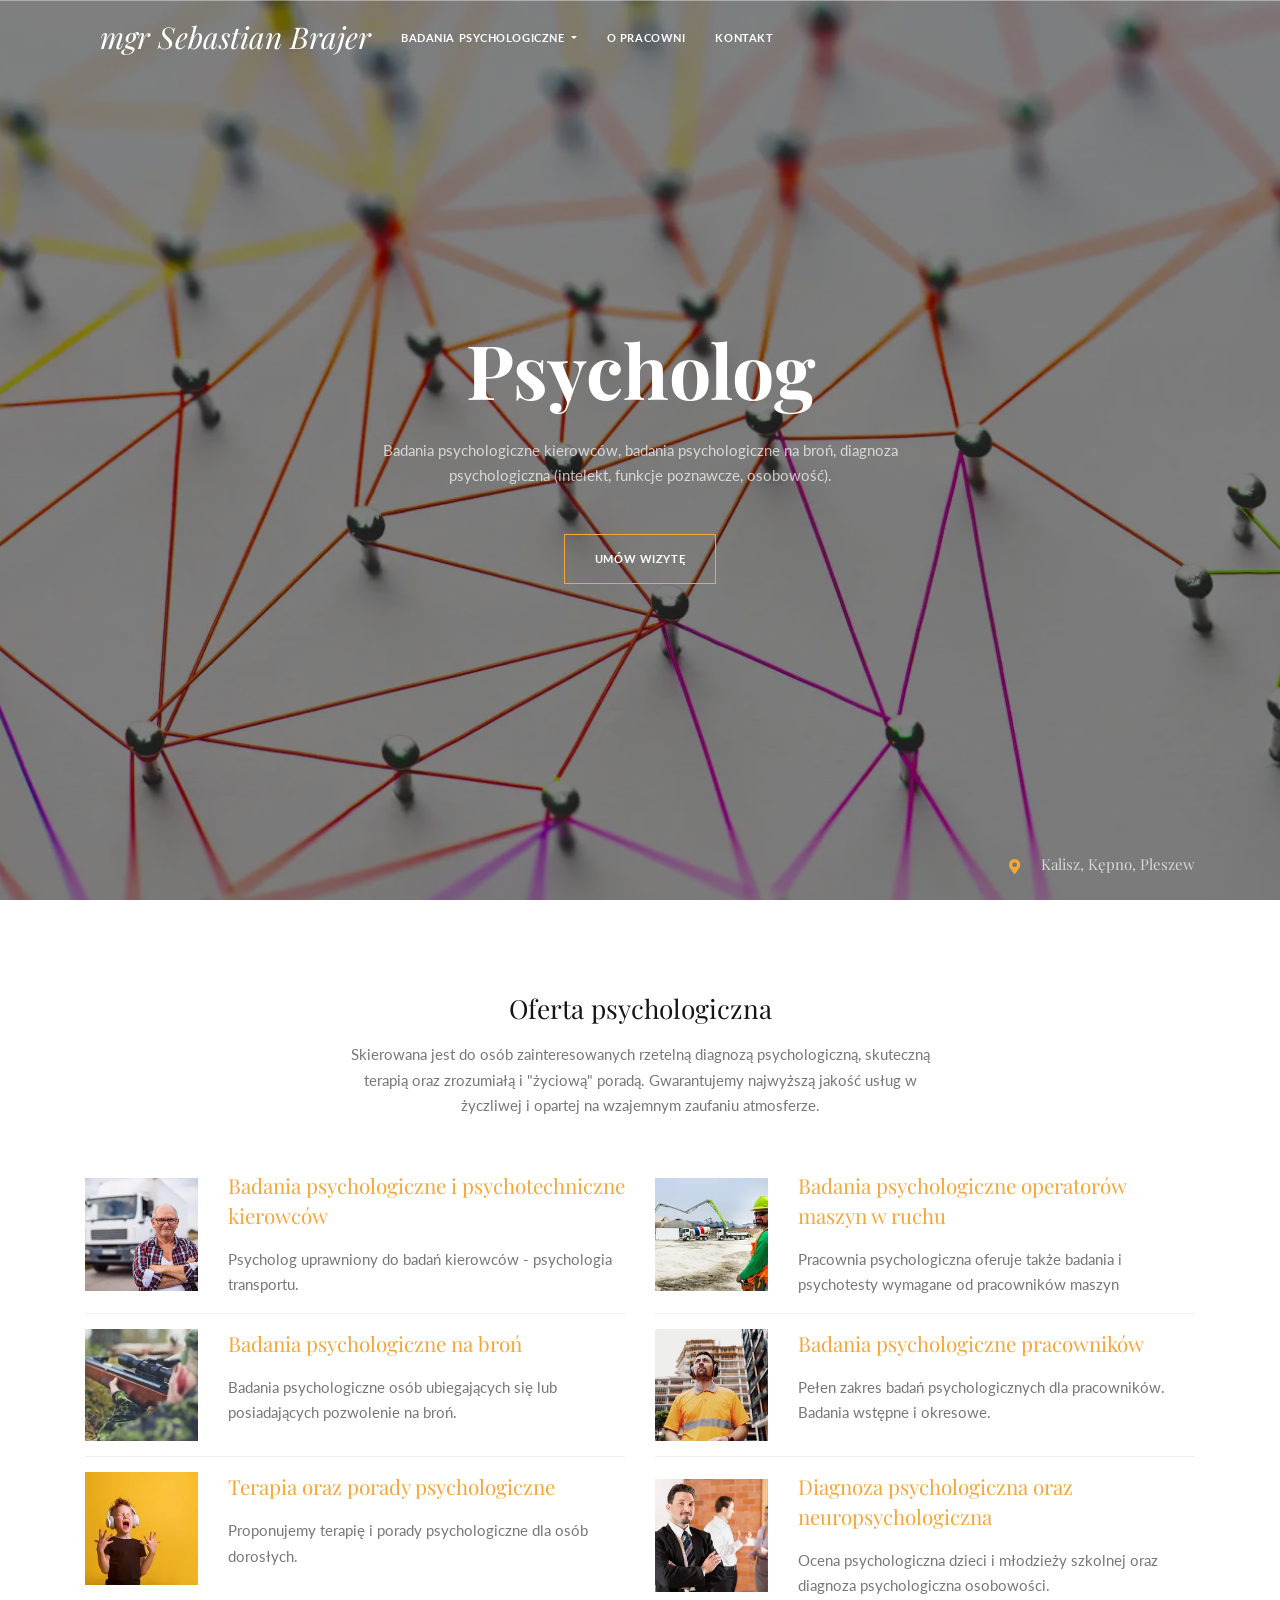
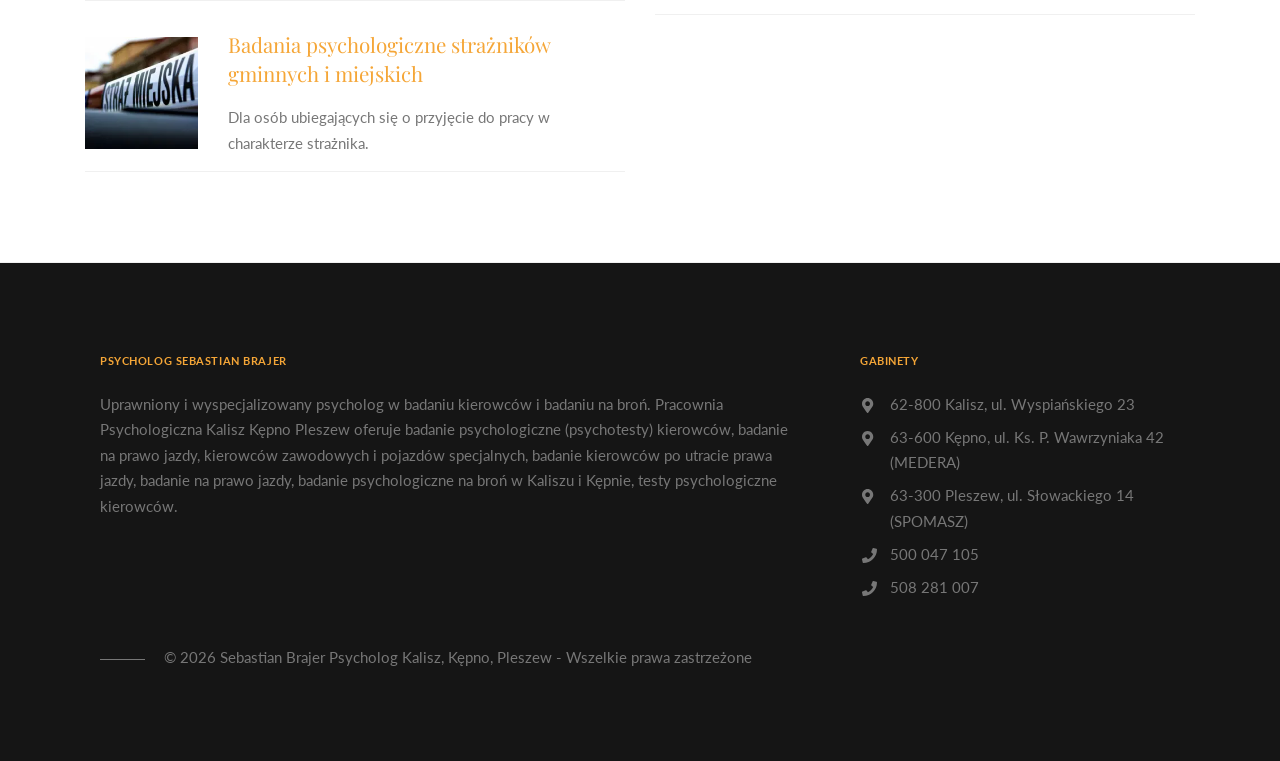
<file: index.html>
<!doctype html>
<html lang="pl">

<head>
	<meta charset="utf-8">
	<link rel="canonical" href="https://badaniakalisz.pl/" />

	<!-- PRELOAD -->
	<link rel="preconnect" href="https://fonts.googleapis.com">
	<link rel="preconnect" href="https://fonts.gstatic.com" crossorigin>
	<link rel="preload" href="assets/img/psycholog.webp" as="image" fetchpriority="high">

	<!-- CSS -->
	<meta name="viewport" content="width=device-width, initial-scale=1, shrink-to-fit=no">
	<!-- <link rel="stylesheet" href="assets/css/theme.min.css"> inline css for index.html? -->
	<style>
		@charset "UTF-8";/*!
		* Bootstrap v4.3.1 (https://getbootstrap.com/)
		* Copyright 2011-2019 The Bootstrap Authors
		* Copyright 2011-2019 Twitter, Inc.
		* Licensed under MIT (https://github.com/twbs/bootstrap/blob/master/LICENSE)
		*/:root{--blue:#007bff;--indigo:#6610f2;--purple:#6f42c1;--pink:#e83e8c;--red:#dc3545;--orange:#fd7e14;--yellow:#ffc107;--green:#28a745;--teal:#20c997;--cyan:#17a2b8;--white:#fff;--gray:#6c757d;--gray-dark:#343a40;--primary:#f5a637;--secondary:#6c757d;--success:#28a745;--info:#17a2b8;--warning:#ffc107;--danger:#dc3545;--light:#f8f9fa;--dark:#343a40;--breakpoint-xs:0;--breakpoint-sm:576px;--breakpoint-md:768px;--breakpoint-lg:992px;--breakpoint-xl:1200px;--font-family-sans-serif:"Lato",sans-serif;--font-family-monospace:SFMono-Regular,Menlo,Monaco,Consolas,"Liberation Mono","Courier New",monospace}*,::after,::before{box-sizing:border-box}html{font-family:sans-serif;line-height:1.15;-webkit-text-size-adjust:100%;-webkit-tap-highlight-color:transparent}footer,nav,section{display:block}body{margin:0;font-family:Lato,sans-serif;font-size:1rem;font-weight:400;line-height:1.7;color:#777;text-align:left;background-color:#fff;position:relative}p,ul{margin-top:0;margin-bottom:1rem}address{margin-bottom:1rem;font-style:normal;line-height:inherit}ul ul{margin-bottom:0}b,strong{font-weight:bolder}a{color:#f5a637;text-decoration:none;background-color:transparent}a:hover{color:#f5a637;text-decoration:underline}a:not([href]):not([tabindex]),a:not([href]):not([tabindex]):focus,a:not([href]):not([tabindex]):hover{color:inherit;text-decoration:none}a:not([href]):not([tabindex]):focus{outline:0}img{vertical-align:middle;border-style:none}svg{overflow:hidden;vertical-align:middle}button{border-radius:0;margin:0;font-family:inherit;font-size:inherit;line-height:inherit;overflow:visible;text-transform:none}button:focus{outline:dotted 1px;outline:-webkit-focus-ring-color auto 5px}[type=button],button{-webkit-appearance:button}[type=button]:not(:disabled),button:not(:disabled){cursor:pointer}[type=button]::-moz-focus-inner,button::-moz-focus-inner{padding:0;border-style:none}::-webkit-file-upload-button{font:inherit;-webkit-appearance:button}[hidden]{display:none!important}.h1,.h2,.h4,.h5,h1,h2,h4,h5{margin-bottom:.5rem;font-family:"Playfair Display",serif;font-weight:400;line-height:1.42857;color:#151515}.h1,h1{font-size:2.5rem}.h2,h2{font-size:2rem}.h4,h4{font-size:1.5rem}.h5,h5{font-size:1.25rem}.container{width:100%;padding-right:15px;padding-left:15px;margin-right:auto;margin-left:auto}@media (min-width:576px){.container{max-width:540px}}@media (min-width:768px){.container{max-width:720px}}@media (min-width:992px){.container{max-width:960px}}@media (min-width:1200px){.container{max-width:1140px}}.row{display:flex;flex-wrap:wrap;margin-right:-15px;margin-left:-15px}.col,.col-12,.col-3,.col-9,.col-md,.col-md-12,.col-md-6,.col-sm-4,.col-sm-8{position:relative;width:100%;padding-right:15px;padding-left:15px}.col{flex-basis:0;flex-grow:1;max-width:100%}.col-3{flex:0 0 25%;max-width:25%}.col-9{flex:0 0 75%;max-width:75%}.col-12{flex:0 0 100%;max-width:100%}@media (min-width:576px){.col-sm-4{flex:0 0 33.33333%;max-width:33.33333%}.col-sm-8{flex:0 0 66.66667%;max-width:66.66667%}}@media (min-width:768px){.col-md{flex-basis:0;flex-grow:1;max-width:100%}.col-md-6{flex:0 0 50%;max-width:50%}.col-md-12{flex:0 0 100%;max-width:100%}}.btn{display:inline-block;color:#777;text-align:center;vertical-align:middle;-webkit-user-select:none;-moz-user-select:none;-ms-user-select:none;user-select:none;background-color:transparent;border:1px solid transparent;padding:1rem 2rem;border-radius:0;transition:color .1s}@media (prefers-reduced-motion:reduce){.btn{transition:none}}.btn:hover{color:#777;text-decoration:none}.btn:disabled{opacity:.65}.btn-primary{border-color:#f5a637}.btn-primary:focus{box-shadow:0 0 0 .2rem rgba(213,147,53,.5)}.btn-primary:disabled{color:#212529;background-color:#f5a637;border-color:#f5a637}.btn-primary:not(:disabled):not(.disabled):active,.show>.btn-primary.dropdown-toggle{color:#212529;background-color:#ed8f0c;border-color:#e1880b}.btn-primary:not(:disabled):not(.disabled):active:focus,.show>.btn-primary.dropdown-toggle:focus{box-shadow:0 0 0 .2rem rgba(213,147,53,.5)}.collapse:not(.show){display:none}.collapsing{position:relative;height:0;overflow:hidden;transition:height .35s}@media (prefers-reduced-motion:reduce){.collapsing{transition:none}}.dropdown{position:relative}.dropdown-toggle{white-space:nowrap}.dropdown-toggle::after{display:inline-block;margin-left:.255em;vertical-align:.255em;content:"";border-top:.3em solid;border-right:.3em solid transparent;border-bottom:0;border-left:.3em solid transparent}.dropdown-toggle:empty::after{margin-left:0}.dropdown-menu{position:absolute;top:100%;left:0;z-index:1000;display:none;float:left;min-width:10rem;padding:.5rem 0;margin:.125rem 0 0;font-size:1rem;color:#777;text-align:left;list-style:none;background-color:#fff;background-clip:padding-box;border:1px solid rgba(0,0,0,.15);border-radius:0}.dropdown-item{display:block;width:100%;clear:both;color:#212529;text-align:inherit;white-space:nowrap;background-color:transparent;border:0}.dropdown-item:focus,.dropdown-item:hover{color:#16181b;text-decoration:none;background-color:#f8f9fa}.dropdown-item:active{color:#fff;text-decoration:none;background-color:#f5a637}.dropdown-item:disabled{color:#6c757d;pointer-events:none;background-color:transparent}.dropdown-menu.show{display:block}.nav{display:flex;flex-wrap:wrap;padding-left:0;margin-bottom:0;list-style:none}.nav-link{display:block;padding:.5rem 1rem}.nav-link:focus,.nav-link:hover{text-decoration:none}.navbar{position:relative;display:flex;flex-wrap:wrap;align-items:center;justify-content:space-between;padding:.5rem 1rem;min-height:70px}.navbar>.container{display:flex;flex-wrap:wrap;align-items:center;justify-content:space-between}.navbar-brand{display:inline-block;padding-top:.2875rem;padding-bottom:.2875rem;margin-right:1rem;line-height:inherit;white-space:nowrap}.navbar-brand:focus,.navbar-brand:hover{text-decoration:none}.navbar-nav{display:flex;flex-direction:column;padding-left:0;margin-bottom:0;list-style:none}.navbar-nav .nav-link{padding-right:0;padding-left:0}.navbar-nav .dropdown-menu{position:static;float:none}.navbar-collapse{flex-basis:100%;flex-grow:1;align-items:center}.navbar-toggler{padding:.25rem .75rem;font-size:1.25rem;line-height:1;background-color:transparent;border:1px solid transparent;border-radius:0}.navbar-toggler:focus,.navbar-toggler:hover{text-decoration:none}.navbar-toggler-icon{display:inline-block;width:1.5em;height:1.5em;vertical-align:middle;content:"";background:center center/100% 100% no-repeat}@media (max-width:991.98px){.navbar-expand-lg>.container{padding-right:0;padding-left:0}}@media (min-width:992px){.navbar-expand-lg{flex-flow:row nowrap;justify-content:flex-start}.navbar-expand-lg .navbar-nav{flex-direction:row}.navbar-expand-lg .navbar-nav .dropdown-menu{position:absolute}.navbar-expand-lg .navbar-nav .nav-link{padding-right:.5rem;padding-left:.5rem}.navbar-expand-lg>.container{flex-wrap:nowrap}.navbar-expand-lg .navbar-collapse{display:flex!important;flex-basis:auto}.navbar-expand-lg .navbar-toggler{display:none}}.navbar-light .navbar-nav .nav-link{color:#fff}.navbar-light .navbar-nav .nav-link.show,.navbar-light .navbar-nav .nav-link:focus,.navbar-light .navbar-nav .nav-link:hover,.navbar-light .navbar-nav .show>.nav-link{color:#f5a637}.navbar-light .navbar-toggler{color:#fff;border-color:transparent}.navbar-light .navbar-toggler-icon{background-image:url("data:image/svg+xml,%3csvg viewBox='0 0 30 30' xmlns='http://www.w3.org/2000/svg'%3e%3cpath stroke='white' stroke-width='2' stroke-linecap='round' stroke-miterlimit='10' d='M4 7h22M4 15h22M4 23h22'/%3e%3c/svg%3e")}.navbar-dark .navbar-brand,.navbar-dark .navbar-brand:focus,.navbar-dark .navbar-brand:hover{color:#f5a637}.navbar-dark .navbar-nav .nav-link{color:#151515}.navbar-dark .navbar-nav .nav-link.show,.navbar-dark .navbar-nav .nav-link:focus,.navbar-dark .navbar-nav .nav-link:hover,.navbar-dark .navbar-nav .show>.nav-link{color:#f5a637}.navbar-dark .navbar-toggler{color:#151515;border-color:transparent}.navbar-dark .navbar-toggler-icon{background-image:url("data:image/svg+xml,%3csvg viewBox='0 0 30 30' xmlns='http://www.w3.org/2000/svg'%3e%3cpath stroke='%23151515' stroke-width='2' stroke-linecap='round' stroke-miterlimit='10' d='M4 7h22M4 15h22M4 23h22'/%3e%3c/svg%3e")}@-webkit-keyframes progress-bar-stripes{from{background-position:1rem 0}to{background-position:0 0}}@keyframes progress-bar-stripes{from{background-position:1rem 0}to{background-position:0 0}}.media{display:flex;align-items:flex-start}@-webkit-keyframes spinner-border{to{transform:rotate(360deg)}}@keyframes spinner-border{to{transform:rotate(360deg)}}@-webkit-keyframes spinner-grow{0%{transform:scale(0)}50%{opacity:1}}@keyframes spinner-grow{0%{transform:scale(0)}50%{opacity:1}}.d-none{display:none!important}.align-items-center{align-items:center!important}.align-self-center{align-self:center!important}.fixed-top{position:fixed;top:0;right:0;left:0;z-index:1030}.mr-auto{margin-right:auto!important}.text-center{text-align:center!important}@media (min-width:992px){.d-lg-none{display:none!important}.d-lg-flex{display:flex!important}.text-lg-right{text-align:right!important}.navbar-brand{margin-left:1rem}}.text-white{color:#fff!important}.text-muted{color:#ababab!important}.visible{visibility:visible!important}@media print{*,::after,::before{text-shadow:none!important;box-shadow:none!important}a:not(.btn){text-decoration:underline}img{page-break-inside:avoid}h2,p{orphans:3;widows:3}h2{page-break-after:avoid}@page{size:a3}.container,body{min-width:992px!important}.navbar{display:none}}.btn{font-family:Lato,sans-serif;font-size:.75rem;font-weight:700;text-transform:uppercase;letter-spacing:.05em;line-height:1.25rem}.btn:active,.btn:active:focus,.btn:active:hover,.btn:focus,.btn:hover{outline:0;box-shadow:none!important;cursor:pointer}.btn-primary{background-color:transparent;color:#151515}.btn-primary:active,.btn-primary:active:focus,.btn-primary:active:hover,.btn-primary:focus,.btn-primary:hover{background-color:transparent!important;border-color:#f5a637;color:#f5a637}.dropdown-menu{padding-top:0;padding-bottom:0;border-color:transparent}.dropdown-item{padding:.5rem 1rem;font-family:Lato,sans-serif;font-weight:700;text-transform:uppercase;letter-spacing:.05em;font-size:.65rem;transition:color .1s}.dropdown-item:hover{background-color:transparent;color:#f5a637}@media (min-width:768px){.dropdown-menu{box-shadow:0 2px 5px -1px rgba(0,0,0,.15)}.dropdown-menu .nav-item+.nav-item{border-top:1px solid #f0f0f0}.dropdown-item{padding:.8rem 1.2rem}.dropdown-item+.dropdown-item{border-top:1px solid #f0f0f0}.navbar .nav-link{padding-left:1rem!important;padding-right:1rem!important}}h1,h2,h4,h5{margin-top:0;margin-bottom:.8em}h1{font-size:1.9375rem}h2{font-size:1.75rem}h4{font-size:1.375rem}h5{font-size:1.1875rem}.text-white.btn-primary:active,.text-white.btn-primary:active:focus,.text-white.btn-primary:active:hover,.text-white.btn-primary:focus,.text-white.btn-primary:hover{color:#f5a637!important}::-moz-selection{background-color:#f5a637;color:#fff}::selection{background-color:#f5a637;color:#fff}.section_menu__item{padding:1rem 0;border-bottom:1px solid #f0f0f0}.section_menu__item__img{position:relative;height:0;padding-bottom:100%;overflow:hidden}.section_menu__item__img>img{position:absolute;top:0;left:0;max-height:100%;width:auto;max-width:1000px!important;height:100%!important}.section_menu__item p{margin-bottom:0}@media (max-width:991.98px){.navbar{padding-top:0;padding-bottom:0}.navbar>.container{width:100%}.navbar-nav{padding-bottom:1rem}}.navbar .nav-link{font-family:Lato,sans-serif;font-size:.75rem;font-weight:700;text-transform:uppercase;letter-spacing:.05em;transition:color .1s}.navbar-brand{font-family:"Playfair Display",serif;font-size:2rem;font-style:italic;transition:color .1s}.navbar-brand>img{max-height:calc(70px - 10px - 1rem);width:auto}.navbar-toggler{display:inline-flex;align-items:center;height:70px;right:0;padding-top:0;padding-bottom:0}.navbar:before{content:'';position:absolute;top:0;right:0;bottom:0;left:0;background-color:#fff;transform:translateY(-100%);transition:.3s;z-index:-1}.navbar-light{background-color:transparent}.navbar-light .navbar-brand,.navbar-light .navbar-brand:active,.navbar-light .navbar-brand:active:focus,.navbar-light .navbar-brand:active:hover,.navbar-light .navbar-brand:focus,.navbar-light .navbar-brand:hover{color:#fff}.navbar-dark{background-color:transparent}.navbar-dark:before{transform:translateY(0)}.navbar-dark .navbar-brand{color:#151515}html{position:relative;font-size:14px}@media (min-width:576px){html{font-size:15px}}.section{position:relative;padding:3rem 0}@media (min-width:768px){.section{padding:6rem 0}}.section[data-parallax=scroll]{background-color:transparent}.section_border_bottom{border-bottom:1px solid #f0f0f0}.section__heading{margin-bottom:2.5rem;max-width:600px}.section__heading.text-center{margin-left:auto;margin-right:auto}.section__heading+.section__subheading{margin-top:-1.5rem}.section__subheading{max-width:600px;margin-bottom:2.5rem}.section__subheading.text-center{margin-left:auto;margin-right:auto}.section_welcome{padding-top:140px;padding-bottom:70px;color:#fff}.section_welcome:before{content:'';position:absolute;top:0;right:0;bottom:0;left:0;background:#000;opacity:.5}.section_welcome__heading{font-size:5rem;font-weight:700;color:#fff}.section_welcome__subheading{margin-bottom:3rem}.section_welcome .text-muted{color:rgba(255,255,255,.7)!important}@media (min-width:768px){.section_welcome{height:100vh;padding-top:70px;padding-bottom:0}.section_welcome__main{height:calc(100vh - 70px * 2)}}.section_welcome__main>.container,.section_welcome__main>.container>.row{height:100%}.section_welcome__footer{height:70px;margin-top:3rem}.section_welcome__footer>.container,.section_welcome__footer>.container>.row{height:100%}.section_welcome__footer__address{font-family:"Playfair Display",serif;color:rgba(255,255,255,.7)}.section_welcome__footer__address>i{margin-right:1rem;color:#f5a637}.section_header{padding:calc(70px + 3rem) 0 3rem}.section_header:before{content:'';position:absolute;top:0;right:0;bottom:0;left:0;background-color:#000;opacity:.5}.section_header__heading{font-size:2.5rem;font-weight:700;color:#fff}.section_footer{background-color:#151515}@media (min-width:768px){.section_welcome__footer{margin-top:0}.section_header{padding:calc(70px + 9rem) 0 9rem}.section_footer [class*=col]{padding:0 2rem}}.section_footer a,.section_footer a:active,.section_footer a:active:focus,.section_footer a:active:hover,.section_footer a:focus,.section_footer a:hover{color:#777}.section_footer__heading{font-family:Lato,sans-serif;font-size:.75rem;font-weight:700;text-transform:uppercase;letter-spacing:.05em;margin-top:2rem;margin-bottom:1.5rem;color:#f5a637}@media (min-width:768px){.section_footer__heading{margin-top:0}}.section_footer__info{list-style-type:none;padding-left:0}.section_footer__info>li{position:relative;padding-left:2rem}.section_footer__info>li>i{position:absolute;left:0;top:.4em}.section_footer__info>li+li{margin-top:.5rem}.section_footer__copyright{margin-top:2rem}.section_footer__copyright:before{content:'';display:inline-block;width:3rem;margin-right:1rem;border-top:1px solid #777;vertical-align:middle}
	</style>

	<link
		href="https://fonts.googleapis.com/css?family=Lato:400,400i,700,700i,900,900i|Playfair+Display:400,400i,700,700i&display=swap"
		rel="stylesheet" media="print" onload="this.media='all'">
	<noscript>
		<link rel="stylesheet"
			href="https://fonts.googleapis.com/css?family=Lato:400,400i,700,700i,900,900i|Playfair+Display:400,400i,700,700i&display=swap">
	</noscript>

	<link rel="apple-touch-icon" sizes="180x180" href="assets/ico/apple-touch-icon.png">
	<link rel="icon" type="image/png" sizes="32x32" href="assets/ico/favicon-32x32.png">
	<link rel="icon" type="image/png" sizes="16x16" href="assets/ico/favicon-16x16.png">
	<link rel="manifest" href="assets/ico/manifest.json">
	<link rel="mask-icon" href="assets/ico/safari-pinned-tab.svg" color="#5bbad5">
	<link rel="shortcut icon" href="assets/ico/favicon.ico">
	<meta name="msapplication-config" content="assets/ico/browserconfig.xml">
	<meta name="theme-color" content="#ffffff">

	<title>Badania psychologiczne Kalisz – kierowcy, broń | Psycholog Sebastian Brajer</title>

	<meta name="description"
		content="Psycholog Kalisz – badania psychologiczne kierowców, na broń i pracowników. Sebastian Brajer. Szybkie terminy, profesjonalna pomoc.">

	<script type="application/ld+json">
	{
	"@context": "https://schema.org",
	"@type": "Psychologist",
	"name": "Psycholog Sebastian Brajer",
	"url": "https://badaniakalisz.pl",
	"telephone": "+48500047105",
	"address": {
		"@type": "PostalAddress",
		"streetAddress": "ul. Wyspiańskiego 23",
		"addressLocality": "Kalisz",
		"postalCode": "62-800",
		"addressCountry": "PL"
	},
	"areaServed": ["Kalisz", "Kępno", "Pleszew"]
	}
	</script>
</head>

<body>
	<!-- font-awesome inline -->
	<svg xmlns="http://www.w3.org/2000/svg" style="display: none;">
		<symbol id="icon-phone" viewBox="0 0 512 512">
			<path xmlns="http://www.w3.org/2000/svg"
				d="M493.4 24.6l-104-24c-11.3-2.6-22.9 3.3-27.5 13.9l-48 112c-4.2 9.8-1.4 21.3 6.9 28l60.6 49.6c-36 76.7-98.9 140.5-177.2 177.2l-49.6-60.6c-6.8-8.3-18.2-11.1-28-6.9l-112 48C3.9 366.5-2 378.1.6 389.4l24 104C27.1 504.2 36.7 512 48 512c256.1 0 464-207.5 464-464 0-11.2-7.7-20.9-18.6-23.4z" />
		</symbol>
		<symbol id="icon-marker" viewBox="0 0 512 512">
			<path xmlns="http://www.w3.org/2000/svg"
				d="M172.268 501.67C26.97 291.031 0 269.413 0 192 0 85.961 85.961 0 192 0s192 85.961 192 192c0 77.413-26.97 99.031-172.268 309.67-9.535 13.774-29.93 13.773-39.464 0zM192 272c44.183 0 80-35.817 80-80s-35.817-80-80-80-80 35.817-80 80 35.817 80 80 80z" />
		</symbol>
	</svg>
	<style>
		.fa-svg-container {
			display: inline-flex;
			align-items: center;
			justify-content: center;
			vertical-align: middle;
			width: 1.25em;
			height: 1em;
		}

		.icon-svg {
			width: 1em;
			height: 1em;
			fill: currentColor;
			position: relative;
		}
	</style>

	<!-- NAVBAR -->
	<nav class="navbar navbar-light navbar-expand-lg fixed-top">
		<div class="container">

			<!-- Navbar: Brand -->
			<a class="navbar-brand d-lg-none" href="index.html">mgr Sebastian Brajer</a>

			<!-- Navbar: Toggler -->
			<button class="navbar-toggler" type="button" data-toggle="collapse" data-target="#navbarSupportedContent"
				aria-controls="navbarSupportedContent" aria-expanded="false" aria-label="Toggle navigation">
				<span class="navbar-toggler-icon"></span>
			</button>

			<!-- Navbar: Collapse -->
			<div class="collapse navbar-collapse" id="navbarSupportedContent">

				<!-- Navbar: Brand -->
				<a class="navbar-brand d-none d-lg-flex" href="index.html">
					mgr Sebastian Brajer
				</a>

				<!-- Navbar navigation: Left -->
				<ul class="navbar-nav mr-auto">

					<li class="nav-item dropdown">
						<a class="nav-link dropdown-toggle" href="index.html" id="nav-item__menu" data-toggle="dropdown"
							aria-haspopup="true" aria-expanded="false">
							Badania psychologiczne
						</a>
						<div class="dropdown-menu" aria-labelledby="nav-item__menu">
							<a class="dropdown-item" href="badania-psychologiczne-kierowcow.html">Badania psychologiczne
								kierowców</a>
							<a class="dropdown-item" href="badania-psychologiczne-operatorow-maszyn.html">Badania
								psychologiczne operatorów maszyn</a>
							<a class="dropdown-item" href="badania-psychologiczne-na-bron.html">Badania psychologiczne
								na broń</a>
							<a class="dropdown-item" href="badania-psychologiczne-pracownikow.html">Badania
								psychologiczne pracowników</a>
							<a class="dropdown-item" href="terapia-oraz-porady-psychologiczne.html">Terapia oraz porady
								psychologiczne</a>
							<a class="dropdown-item"
								href="diagnoza-psychologiczna-oraz-neuropsychologiczna.html">Diagnoza psychologiczna
								oraz neuropsychologiczna</a>
							<a class="dropdown-item"
								href="badania-psychologiczne-straznikow-gminnych-i-miejskich.html">Badania
								psychologiczne strażników miejskich</a>
						</div>
					</li>
					<li class="nav-item">
						<a class="nav-link" href="o-pracowni.html">o pracowni</a>
					</li>
					<li class="nav-item">
						<a class="nav-link" href="kontakt.html">Kontakt</a>
					</li>
				</ul>
			</div> <!-- / .navbar-collapse -->
		</div> <!-- / .container -->
	</nav> <!-- / .navbar -->

	<!-- WELCOME
	================================================== -->

	<section class="section section_welcome" data-parallax="scroll" data-image-src="assets/img/psycholog.webp">

		<!-- Content -->
		<div class="section_welcome__main">
			<div class="container">
				<div class="row align-items-center">
					<div class="col">

						<!-- Heading -->
						<h1 class="section__heading section_welcome__heading text-center">
							Psycholog
						</h1>
						<p class="section__subheading section_welcome__subheading text-center text-muted">
							Badania psychologiczne kierowców, badania psychologiczne na broń, diagnoza psychologiczna
							(intelekt, funkcje poznawcze, osobowość).
						</p>

						<!-- Button -->
						<div class="text-center">
							<a href="kontakt.html" class="btn btn-primary text-white">
								Umów wizytę
							</a>
						</div>

					</div>
				</div> <!-- / .row -->
			</div> <!-- / .container -->
		</div>

		<!-- Footer -->
		<div class="section_welcome__footer">
			<div class="container">
				<div class="row align-items-center">
					<div class="col-md">

						<!-- Social links -->


					</div>
					<div class="col-md">

						<!-- Address -->
						<div class="section_welcome__footer__address text-center text-lg-right">
							<i class="fa-svg-container"><svg class="icon-svg">
									<use href="#icon-marker"></use>
								</svg></i>Kalisz, Kępno, Pleszew
						</div>

					</div>
				</div> <!-- / .row -->
			</div> <!-- / .container -->
		</div>

	</section>

	<!-- MENU
	================================================== -->
	<section class="section section_menu section_border_bottom">
		<div class="container">
			<div class="row">
				<div class="col">

					<!-- Heading -->
					<h2 class="section__heading text-center">
						Oferta psychologiczna
					</h2>
					<p class="section__subheading text-center">
						Skierowana jest do osób zainteresowanych rzetelną diagnozą psychologiczną, skuteczną terapią
						oraz zrozumiałą i "życiową" poradą.
						Gwarantujemy najwyższą jakość usług w życzliwej i opartej na wzajemnym zaufaniu atmosferze.
					</p>

				</div>
			</div> <!-- / .row -->
			<div class="row">
				<div class="col">


				</div>
			</div>
			<div class="row section_menu__grid" id="menu_images">

				<div class="col-md-6 section_menu__grid__item mains">
					<div class="section_menu__item">
						<div class="row">
							<div class="col-3 align-self-center">
								<div class="section_menu__item__img">
									<img src="assets/img/thumbs/badania-psychologiczne-psychotechniczne-kierowcow-100.webp"
										srcset="assets/img/thumbs/badania-psychologiczne-psychotechniczne-kierowcow-100.webp 100w, 
             assets/img/thumbs/badania-psychologiczne-psychotechniczne-kierowcow-200.webp 200w" sizes="auto"
										width="100" height="100"
										alt="Badania psychologiczne i psychotechniczne kierowców" loading="lazy">
								</div>
							</div>
							<div class="col-9">
								<h4><a href="badania-psychologiczne-kierowcow.html">Badania psychologiczne i
										psychotechniczne kierowców</a></h4>
								<p>
									Psycholog uprawniony do badań kierowców - psychologia transportu.
								</p>
							</div>
						</div> <!-- / .row -->
					</div>
				</div>
				<div class="col-md-6 section_menu__grid__item lunch">
					<div class="section_menu__item">
						<div class="row">
							<div class="col-3 align-self-center">
								<div class="section_menu__item__img">
									<img src="assets/img/thumbs/badania-psychologiczne-operatorow-maszyn-100.webp"
										srcset="assets/img/thumbs/badania-psychologiczne-operatorow-maszyn-100.webp 100w, 
             assets/img/thumbs/badania-psychologiczne-operatorow-maszyn-200.webp 200w" sizes="auto" width="100"
										height="100" alt="Badania psychologiczne operatorów maszyn w ruchu"
										loading="lazy">
								</div>
							</div>
							<div class="col-9">
								<h4><a href="badania-psychologiczne-operatorow-maszyn.html">Badania psychologiczne
										operatorów maszyn w ruchu</a></h4>
								<p>
									Pracownia psychologiczna oferuje także badania i psychotesty wymagane od pracowników
									maszyn
								</p>
							</div>
						</div> <!-- / .row -->
					</div>
				</div>
				<div class="col-md-6 section_menu__grid__item dinner">
					<div class="section_menu__item">
						<div class="row">
							<div class="col-3 align-self-center">
								<div class="section_menu__item__img">
									<img src="assets/img/thumbs/Badania-psychologiczne-na-bron-100.webp" srcset="assets/img/thumbs/Badania-psychologiczne-na-bron-100.webp 100w, 
             assets/img/thumbs/Badania-psychologiczne-na-bron-200.webp 200w" sizes="auto" width="100" height="100"
										alt="Badania psychologiczne na broń" loading="lazy">
								</div>
							</div>
							<div class="col-9">
								<h4><a href="badania-psychologiczne-na-bron.html">Badania psychologiczne na broń</a>
								</h4>
								<p>
									Badania psychologiczne osób ubiegających się lub posiadających pozwolenie na broń.
								</p>
							</div>
						</div> <!-- / .row -->
					</div>
				</div>
				<div class="col-md-6 section_menu__grid__item drinks">
					<div class="section_menu__item">
						<div class="row">
							<div class="col-3 align-self-center">
								<div class="section_menu__item__img">
									<img src="assets/img/thumbs/badania-psychologiczne-pracownikow-100.webp" srcset="assets/img/thumbs/badania-psychologiczne-pracownikow-100.webp 100w, 
             assets/img/thumbs/badania-psychologiczne-pracownikow-200.webp 200w" sizes="auto" width="100" height="100"
										alt="Badania psychologiczne pracowników" loading="lazy">
								</div>
							</div>
							<div class="col-9">
								<h4><a href="badania-psychologiczne-pracownikow.html">Badania psychologiczne
										pracowników</a></h4>
								<p>
									Pełen zakres badań psychologicznych dla pracowników. Badania wstępne i okresowe.
								</p>
							</div>
						</div> <!-- / .row -->
					</div>
				</div>
				<div class="col-md-6 section_menu__grid__item drinks">
					<div class="section_menu__item">
						<div class="row">
							<div class="col-3 align-self-center">
								<div class="section_menu__item__img">
									<img src="assets/img/thumbs/terapia-porady-psychologiczne-100.webp" srcset="assets/img/thumbs/terapia-porady-psychologiczne-100.webp 100w, 
             assets/img/thumbs/terapia-porady-psychologiczne-200.webp 200w" sizes="auto" width="100" height="100"
										alt="Terapia oraz porady psychologiczne" loading="lazy">
								</div>
							</div>
							<div class="col-9">
								<h4><a href="terapia-oraz-porady-psychologiczne.html">Terapia oraz porady
										psychologiczne</a></h4>
								<p>
									Proponujemy terapię i porady psychologiczne dla osób dorosłych.
								</p>
							</div>
						</div> <!-- / .row -->
					</div>
				</div>
				<div class="col-md-6 section_menu__grid__item dinner">
					<div class="section_menu__item">
						<div class="row">
							<div class="col-3 align-self-center">
								<div class="section_menu__item__img">
									<img src="assets/img/thumbs/diagnoza-psychologiczna-neuropsychologiczna-100.webp"
										srcset="assets/img/thumbs/diagnoza-psychologiczna-neuropsychologiczna-100.webp 100w, 
             assets/img/thumbs/diagnoza-psychologiczna-neuropsychologiczna-200.webp 200w" sizes="auto" width="100"
										height="100" alt="Diagnoza psychologiczna oraz neuropsychologiczna"
										loading="lazy">
								</div>
							</div>
							<div class="col-9">
								<h4><a href="diagnoza-psychologiczna-oraz-neuropsychologiczna.html">Diagnoza
										psychologiczna oraz neuropsychologiczna</a></h4>
								<p>
									Ocena psychologiczna dzieci i młodzieży szkolnej oraz diagnoza psychologiczna
									osobowości.
								</p>
							</div>
						</div> <!-- / .row -->
					</div>
				</div>
				<div class="col-md-6 section_menu__grid__item lunch">
					<div class="section_menu__item">
						<div class="row">
							<div class="col-3 align-self-center">
								<div class="section_menu__item__img">
									<img src="assets/img/thumbs/straznik-miejski-100.webp" srcset="assets/img/thumbs/straznik-miejski-100.webp 100w, 
             assets/img/thumbs/straznik-miejski-200.webp 200w" sizes="auto" width="100" height="100"
										alt="Badania psychologiczne strażników gminnych i miejskich" loading="lazy">
								</div>
							</div>
							<div class="col-9">
								<h4><a href="badania-psychologiczne-straznikow-gminnych-i-miejskich.html">Badania
										psychologiczne strażników gminnych i miejskich</a></h4>
								<p>
									Dla osób ubiegających się o przyjęcie do pracy w charakterze strażnika.
								</p>
							</div>
						</div> <!-- / .row -->
					</div>
				</div>

			</div> <!-- / .row -->
		</div> <!-- / .container -->
	</section>


	<!-- FOOTER -->
	<footer class="section section_footer">
		<div class="container">
			<div class="row">
				<div class="col-sm-8">

					<!-- About Us -->
					<h5 class="section_footer__heading">
						Psycholog Sebastian Brajer
					</h5>
					<p>
						Uprawniony i wyspecjalizowany psycholog w badaniu kierowców i badaniu na broń. Pracownia
						Psychologiczna Kalisz Kępno Pleszew oferuje badanie psychologiczne (psychotesty) kierowców,
						badanie na prawo jazdy, kierowców zawodowych i pojazdów specjalnych, badanie kierowców po
						utracie prawa jazdy, badanie na prawo jazdy, badanie psychologiczne na broń w Kaliszu i Kępnie,
						testy psychologiczne kierowców.
					</p>

				</div>
				<div class="col-sm-4">


					<!-- Contact info -->
					<h5 class="section_footer__heading">
						Gabinety
					</h5>
					<ul class="section_footer__info">
						<li>
							<i class="fa-svg-container"><svg class="icon-svg">
									<use href="#icon-marker"></use>
								</svg></i> 62-800 Kalisz, ul. Wyspiańskiego 23
						</li>
						<li>
							<i class="fa-svg-container"><svg class="icon-svg">
									<use href="#icon-marker"></use>
								</svg></i> 63-600 Kępno, ul. Ks. P. Wawrzyniaka 42 (MEDERA)
						</li>
						<li>
							<i class="fa-svg-container"><svg class="icon-svg">
									<use href="#icon-marker"></use>
								</svg></i> 63-300 Pleszew, ul. Słowackiego 14 (SPOMASZ)
						</li>
						<li>
							<i class="fa-svg-container"><svg class="icon-svg">
									<use href="#icon-phone"></use>
								</svg></i><a href="tel:500047105"> 500 047 105</a>
						</li>
						<li>
							<i class="fa-svg-container"><svg class="icon-svg">
									<use href="#icon-phone"></use>
								</svg></i><a href="tel:508281007"> 508 281 007</a>
						</li>
					</ul>

				</div>
			</div> <!-- / .row -->
			<div class="row">
				<div class="col-12">

					<!-- Copyright -->
					<div class="section_footer__copyright">
						&copy; <span id="js-current-year"></span> Sebastian Brajer Psycholog Kalisz, Kępno, Pleszew -
						Wszelkie prawa zastrzeżone
					</div>

				</div>
			</div> <!-- / .row -->
		</div> <!-- / .container -->
	</footer>

	<!-- JAVASCRIPT -->

	<!-- JS Global -->
	<script src="https://cdnjs.cloudflare.com/ajax/libs/jquery/3.7.1/jquery.min.js" defer></script>
	<script src="assets/bootstrap/js/bootstrap.bundle.min.js" defer></script>

	<!-- JS Plugins -->
	<script src="assets/plugins/parallax/parallax.min.js" defer></script>

	<!-- JS Custom -->
	<script src="assets/js/theme.min.js" defer></script>


</body>

</html>
</file>
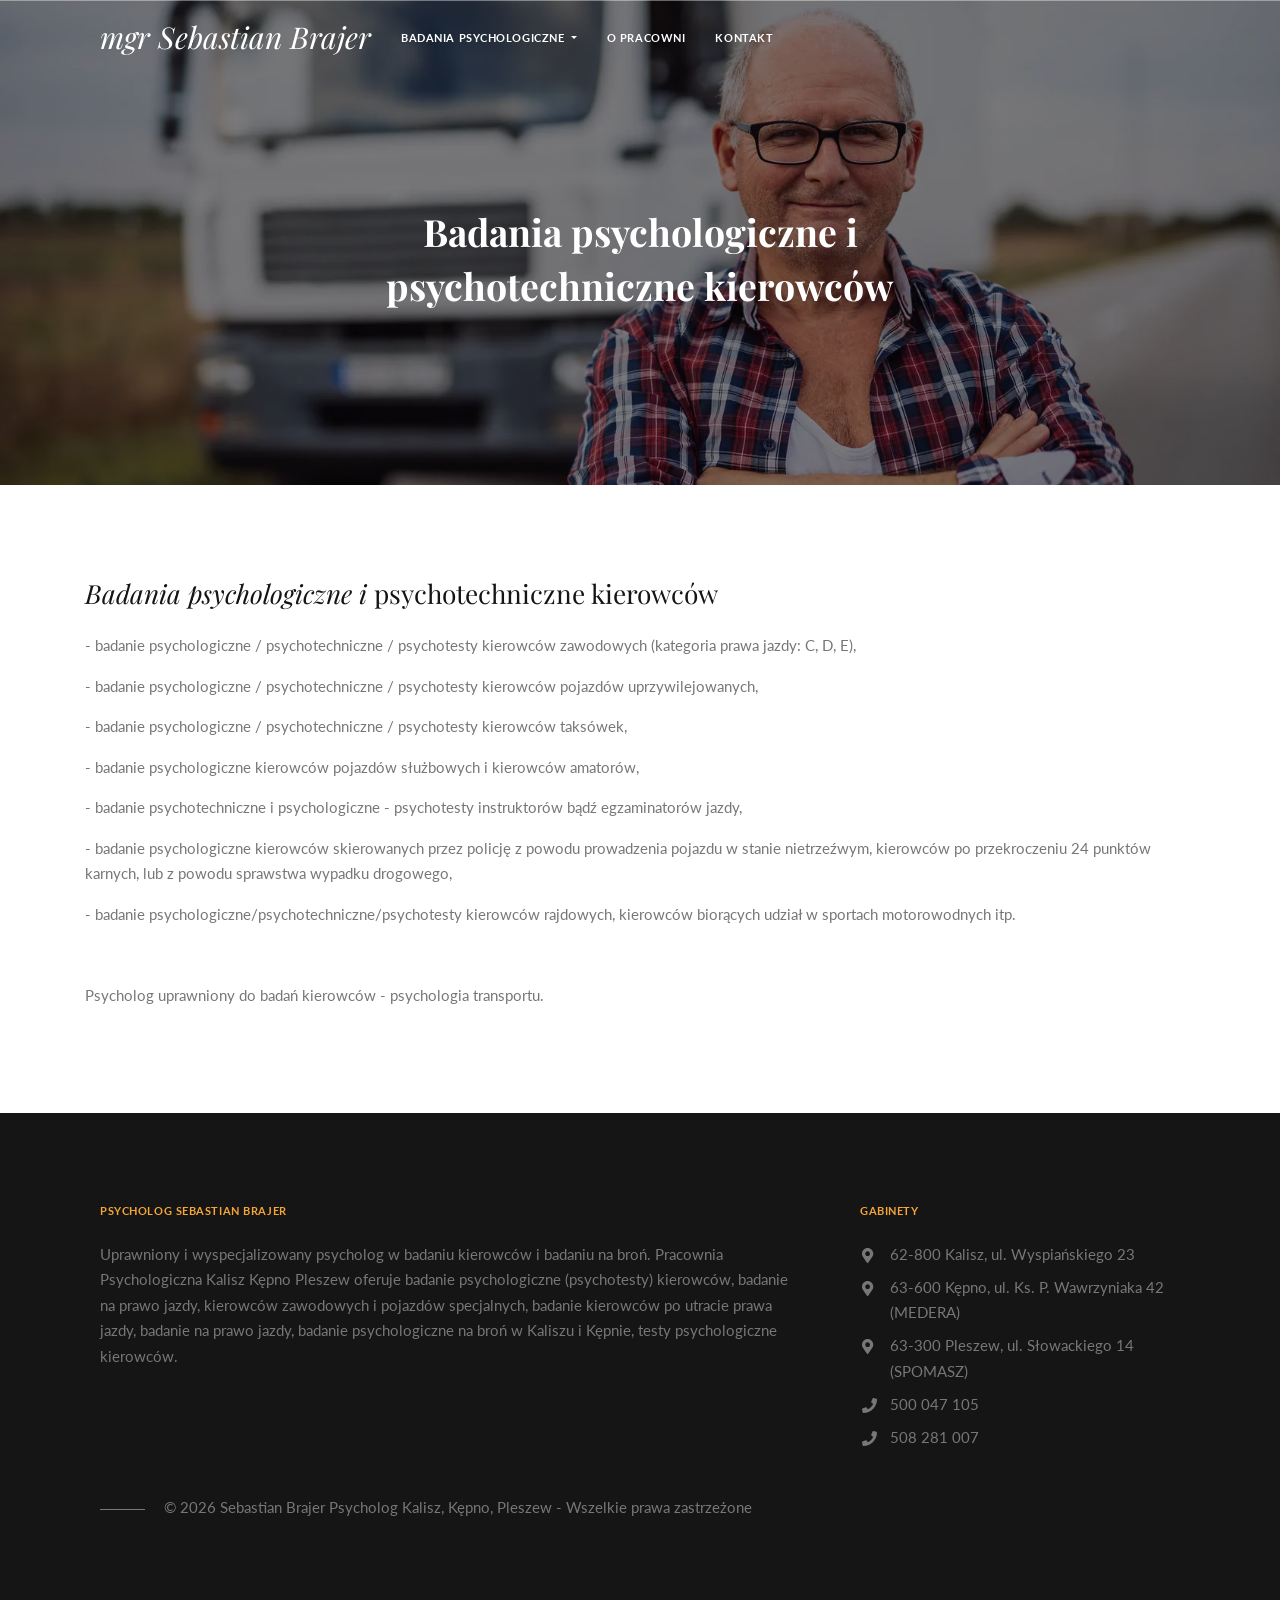
<file: badania-psychologiczne-kierowcow.html>
<!doctype html>
<html lang="pl">

<head>
	<meta charset="utf-8">

	<!-- PRELOAD -->
	<link rel="preconnect" href="https://fonts.googleapis.com">
	<link rel="preconnect" href="https://fonts.gstatic.com" crossorigin>
	<link rel="preload" href="assets/img/badania-psychologiczne-psychotechniczne-kierowcow.webp" as="image" fetchpriority="high">

	<!-- CSS -->
	<meta name="viewport" content="width=device-width, initial-scale=1, shrink-to-fit=no">
	<link rel="stylesheet" href="assets/css/theme.min.css">
	<link
		href="https://fonts.googleapis.com/css?family=Lato:400,400i,700,700i,900,900i|Playfair+Display:400,400i,700,700i&display=swap"
		rel="stylesheet" media="print" onload="this.media='all'">
	<noscript>
		<link rel="stylesheet"
			href="https://fonts.googleapis.com/css?family=Lato:400,400i,700,700i,900,900i|Playfair+Display:400,400i,700,700i&display=swap">
	</noscript>

<link rel="apple-touch-icon" sizes="180x180" href="assets/ico/apple-touch-icon.png">
	<link rel="icon" type="image/png" sizes="32x32" href="assets/ico/favicon-32x32.png">
	<link rel="icon" type="image/png" sizes="16x16" href="assets/ico/favicon-16x16.png">
	<link rel="manifest" href="assets/ico/manifest.json">
	<link rel="mask-icon" href="assets/ico/safari-pinned-tab.svg" color="#5bbad5">
	<link rel="shortcut icon" href="assets/ico/favicon.ico">
	<meta name="msapplication-config" content="assets/ico/browserconfig.xml">
	<meta name="theme-color" content="#ffffff">

	<title>Badania psychologiczne i psychotechniczne kierowców Kalisz Kępno</title>

	<meta name="description"
		content="Badania psychologiczne kierowców Kalisz – psychotesty dla kierowców zawodowych i po utracie prawa jazdy. Umów wizytę.">
</head>

<body>
	<!-- font-awesome inline -->
	<svg xmlns="http://www.w3.org/2000/svg" style="display: none;">
		<symbol id="icon-phone" viewBox="0 0 512 512">
			<path xmlns="http://www.w3.org/2000/svg"
				d="M493.4 24.6l-104-24c-11.3-2.6-22.9 3.3-27.5 13.9l-48 112c-4.2 9.8-1.4 21.3 6.9 28l60.6 49.6c-36 76.7-98.9 140.5-177.2 177.2l-49.6-60.6c-6.8-8.3-18.2-11.1-28-6.9l-112 48C3.9 366.5-2 378.1.6 389.4l24 104C27.1 504.2 36.7 512 48 512c256.1 0 464-207.5 464-464 0-11.2-7.7-20.9-18.6-23.4z" />
		</symbol>
		<symbol id="icon-marker" viewBox="0 0 512 512">
			<path xmlns="http://www.w3.org/2000/svg"
				d="M172.268 501.67C26.97 291.031 0 269.413 0 192 0 85.961 85.961 0 192 0s192 85.961 192 192c0 77.413-26.97 99.031-172.268 309.67-9.535 13.774-29.93 13.773-39.464 0zM192 272c44.183 0 80-35.817 80-80s-35.817-80-80-80-80 35.817-80 80 35.817 80 80 80z" />
		</symbol>
	</svg>
	<style>
		.fa-svg-container {
			display: inline-flex;
			align-items: center;
			justify-content: center;
			vertical-align: middle;
			width: 1.25em;
			height: 1em;
		}

		.icon-svg {
			width: 1em;
			height: 1em;
			fill: currentColor;
			position: relative;
		}
	</style>

	<!-- NAVBAR -->
	<nav class="navbar navbar-light navbar-expand-lg fixed-top">
		<div class="container">

			<!-- Navbar: Brand -->
			<a class="navbar-brand d-lg-none" href="index.html">mgr Sebastian Brajer</a>

			<!-- Navbar: Toggler -->
			<button class="navbar-toggler" type="button" data-toggle="collapse" data-target="#navbarSupportedContent"
				aria-controls="navbarSupportedContent" aria-expanded="false" aria-label="Toggle navigation">
				<span class="navbar-toggler-icon"></span>
			</button>

			<!-- Navbar: Collapse -->
			<div class="collapse navbar-collapse" id="navbarSupportedContent">

				<!-- Navbar: Brand -->
				<a class="navbar-brand d-none d-lg-flex" href="index.html">
					mgr Sebastian Brajer
				</a>

				<!-- Navbar navigation: Left -->
				<ul class="navbar-nav mr-auto">

					<li class="nav-item dropdown">
						<a class="nav-link dropdown-toggle" href="index.html" id="nav-item__menu" data-toggle="dropdown"
							aria-haspopup="true" aria-expanded="false">
							Badania psychologiczne
						</a>
						<div class="dropdown-menu" aria-labelledby="nav-item__menu">
							<a class="dropdown-item" href="badania-psychologiczne-kierowcow.html">Badania psychologiczne
								kierowców</a>
							<a class="dropdown-item" href="badania-psychologiczne-operatorow-maszyn.html">Badania
								psychologiczne operatorów maszyn</a>
							<a class="dropdown-item" href="badania-psychologiczne-na-bron.html">Badania psychologiczne
								na broń</a>
							<a class="dropdown-item" href="badania-psychologiczne-pracownikow.html">Badania
								psychologiczne pracowników</a>
							<a class="dropdown-item" href="terapia-oraz-porady-psychologiczne.html">Terapia oraz porady
								psychologiczne</a>
							<a class="dropdown-item"
								href="diagnoza-psychologiczna-oraz-neuropsychologiczna.html">Diagnoza psychologiczna
								oraz neuropsychologiczna</a>
							<a class="dropdown-item"
								href="badania-psychologiczne-straznikow-gminnych-i-miejskich.html">Badania
								psychologiczne strażników miejskich</a>
						</div>
					</li>
					<li class="nav-item">
						<a class="nav-link" href="o-pracowni.html">o pracowni</a>
					</li>
					<li class="nav-item">
						<a class="nav-link" href="kontakt.html">Kontakt</a>
					</li>
				</ul>
			</div> <!-- / .navbar-collapse -->
		</div> <!-- / .container -->
	</nav> <!-- / .navbar -->

	<!-- HEADER -->
	<section class="section section_header" data-parallax="scroll"
		data-image-src="assets/img/badania-psychologiczne-psychotechniczne-kierowcow.webp">
		<div class="container">
			<div class="row">
				<div class="col">

					<!-- Heading -->
					<h1 class="section__heading section_header__heading text-center">
						Badania psychologiczne i psychotechniczne kierowców
					</h1>

				</div>
			</div> <!-- / .row -->
		</div> <!-- / .container -->
	</section>

	<!-- DISCOVER -->
	<section class="section section_discover">
		<div class="container">
			<div class="row">
				<div class="col-md-12 align-self-center">
					<!-- Content -->
					<h2><em>Badania psychologiczne i</em> psychotechniczne kierowców</h2>
					<p>- badanie psychologiczne / psychotechniczne / psychotesty kierowców zawodowych&nbsp;(kategoria
						prawa jazdy: C, D, E),</p>
					<p>- badanie psychologiczne / psychotechniczne / psychotesty kierowców pojazdów uprzywilejowanych,
					</p>
					<p>- badanie psychologiczne / psychotechniczne / psychotesty kierowców taksówek,</p>
					<p>- badanie psychologiczne kierowców pojazdów służbowych i kierowców amatorów,</p>
					<p>- badanie psychotechniczne i psychologiczne - psychotesty instruktorów bądź egzaminatorów jazdy,
					</p>
					<p>- badanie psychologiczne kierowców skierowanych przez policję z powodu prowadzenia pojazdu w
						stanie nietrzeźwym, kierowców po przekroczeniu 24 punktów karnych, lub z powodu sprawstwa
						wypadku drogowego,</p>
					<p>- badanie psychologiczne/psychotechniczne/psychotesty kierowców rajdowych, kierowców biorących
						udział w sportach motorowodnych itp. &nbsp;</p>
					<p>&nbsp;</p>
					<p><span style="text-align: justify;">Psycholog uprawniony do badań kierowców - psychologia
							transportu.</span></p>

				</div>
			</div> <!-- / .row -->
		</div> <!-- / .container -->
	</section>

	<!-- FOOTER -->
	<footer class="section section_footer">
		<div class="container">
			<div class="row">
				<div class="col-sm-8">

					<!-- About Us -->
					<h5 class="section_footer__heading">
						Psycholog Sebastian Brajer
					</h5>
					<p>
						Uprawniony i wyspecjalizowany psycholog w badaniu kierowców i badaniu na broń. Pracownia
						Psychologiczna Kalisz Kępno Pleszew oferuje badanie psychologiczne (psychotesty) kierowców,
						badanie na prawo jazdy, kierowców zawodowych i pojazdów specjalnych, badanie kierowców po
						utracie prawa jazdy, badanie na prawo jazdy, badanie psychologiczne na broń w Kaliszu i Kępnie,
						testy psychologiczne kierowców.
					</p>

				</div>
				<div class="col-sm-4">

					<!-- Contact info -->
					<h5 class="section_footer__heading">
						Gabinety
					</h5>
					<ul class="section_footer__info">
						<li>
							<i class="fa-svg-container"><svg class="icon-svg">
									<use href="#icon-marker"></use>
								</svg></i> 62-800 Kalisz, ul. Wyspiańskiego 23
						</li>
						<li>
							<i class="fa-svg-container"><svg class="icon-svg">
									<use href="#icon-marker"></use>
								</svg></i> 63-600 Kępno, ul. Ks. P. Wawrzyniaka 42 (MEDERA)
						</li>
						<li>
							<i class="fa-svg-container"><svg class="icon-svg">
									<use href="#icon-marker"></use>
								</svg></i> 63-300 Pleszew, ul. Słowackiego 14 (SPOMASZ)
						</li>
						<li>
							<i class="fa-svg-container"><svg class="icon-svg">
									<use href="#icon-phone"></use>
								</svg></i><a href="tel:500047105"> 500 047 105</a>
						</li>
						<li>
							<i class="fa-svg-container"><svg class="icon-svg">
									<use href="#icon-phone"></use>
								</svg></i><a href="tel:508281007"> 508 281 007</a>
						</li>
					</ul>

				</div>
			</div> <!-- / .row -->
			<div class="row">
				<div class="col-12">

					<!-- Copyright -->
					<div class="section_footer__copyright">
						&copy; <span id="js-current-year"></span> Sebastian Brajer Psycholog Kalisz, Kępno, Pleszew -
						Wszelkie prawa zastrzeżone
					</div>

				</div>
			</div> <!-- / .row -->
		</div> <!-- / .container -->
	</footer>

	<!-- JAVASCRIPT -->

	<!-- JS Global -->
	<script src="https://cdnjs.cloudflare.com/ajax/libs/jquery/3.7.1/jquery.min.js" defer></script>
	<script src="assets/bootstrap/js/bootstrap.bundle.min.js" defer></script>

	<!-- JS Plugins -->
	<script src="assets/plugins/parallax/parallax.min.js" defer></script>

	<!-- JS Custom -->
	<script src="assets/js/theme.min.js" defer></script>
	

</body>

</html>
</file>
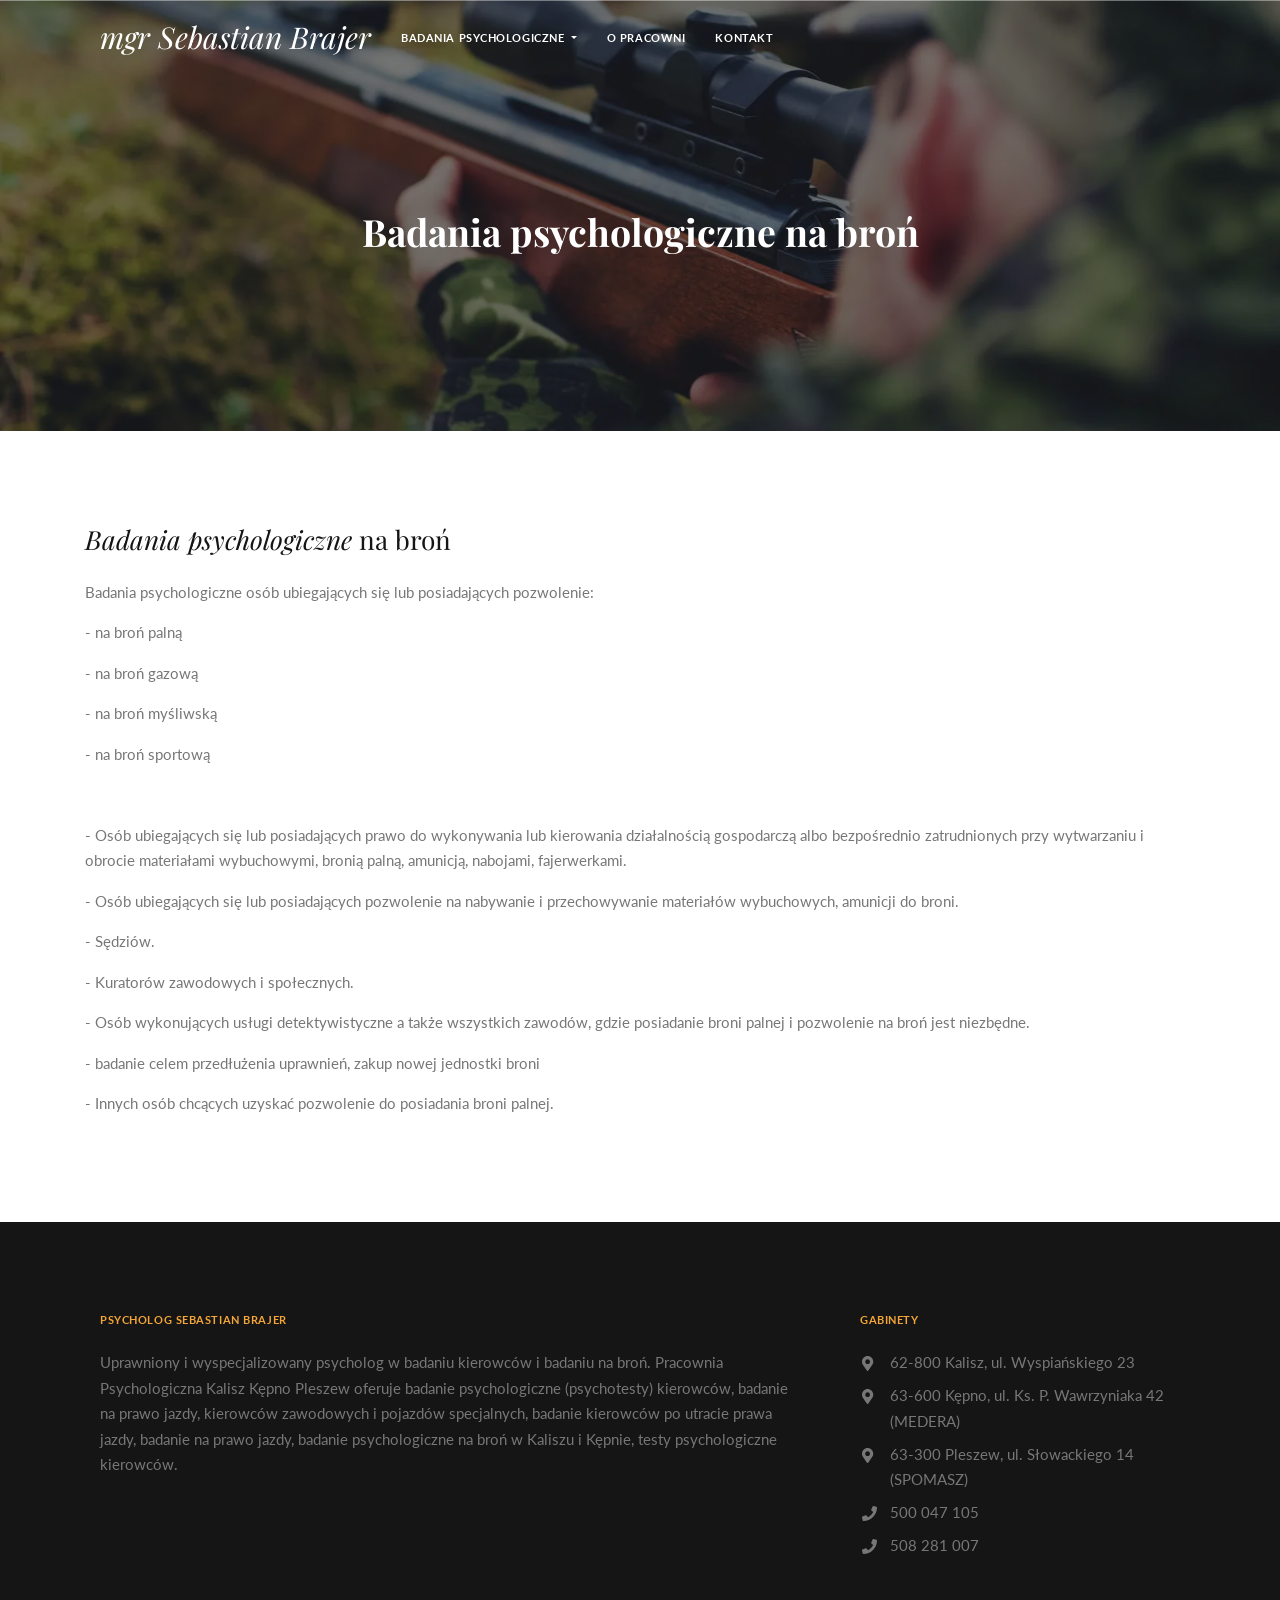
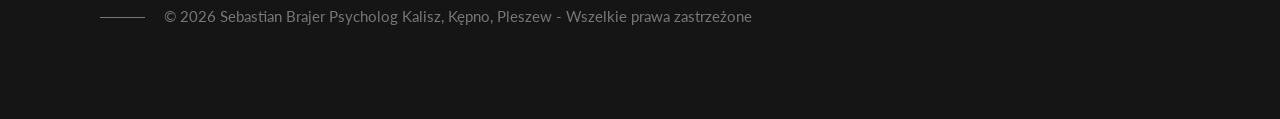
<file: badania-psychologiczne-na-bron.html>
<!doctype html>
<html lang="pl">

<head>
	<meta charset="utf-8">

	<!-- PRELOAD -->
	<link rel="preconnect" href="https://fonts.googleapis.com">
	<link rel="preconnect" href="https://fonts.gstatic.com" crossorigin>
	<link rel="preload" href="assets/img/Badania-psychologiczne-na-bron.webp" as="image" fetchpriority="high">

	<!-- CSS -->
	<meta name="viewport" content="width=device-width, initial-scale=1, shrink-to-fit=no">
	<link rel="stylesheet" href="assets/css/theme.min.css">
	<link
		href="https://fonts.googleapis.com/css?family=Lato:400,400i,700,700i,900,900i|Playfair+Display:400,400i,700,700i&display=swap"
		rel="stylesheet" media="print" onload="this.media='all'">
	<noscript>
		<link rel="stylesheet"
			href="https://fonts.googleapis.com/css?family=Lato:400,400i,700,700i,900,900i|Playfair+Display:400,400i,700,700i&display=swap">
	</noscript>

<link rel="apple-touch-icon" sizes="180x180" href="assets/ico/apple-touch-icon.png">
	<link rel="icon" type="image/png" sizes="32x32" href="assets/ico/favicon-32x32.png">
	<link rel="icon" type="image/png" sizes="16x16" href="assets/ico/favicon-16x16.png">
	<link rel="manifest" href="assets/ico/manifest.json">
	<link rel="mask-icon" href="assets/ico/safari-pinned-tab.svg" color="#5bbad5">
	<link rel="shortcut icon" href="assets/ico/favicon.ico">
	<meta name="msapplication-config" content="assets/ico/browserconfig.xml">
	<meta name="theme-color" content="#ffffff">

	<title>Badania psychologiczne na broń Kalisz Kępno</title>

	<meta name="description"
		content="Badania psychologiczne na broń Kalisz – wymagane testy dla pozwolenia na broń. Szybkie terminy, doświadczony psycholog.">
</head>

<body>
	<!-- font-awesome inline -->
	<svg xmlns="http://www.w3.org/2000/svg" style="display: none;">
		<symbol id="icon-phone" viewBox="0 0 512 512">
			<path xmlns="http://www.w3.org/2000/svg"
				d="M493.4 24.6l-104-24c-11.3-2.6-22.9 3.3-27.5 13.9l-48 112c-4.2 9.8-1.4 21.3 6.9 28l60.6 49.6c-36 76.7-98.9 140.5-177.2 177.2l-49.6-60.6c-6.8-8.3-18.2-11.1-28-6.9l-112 48C3.9 366.5-2 378.1.6 389.4l24 104C27.1 504.2 36.7 512 48 512c256.1 0 464-207.5 464-464 0-11.2-7.7-20.9-18.6-23.4z" />
		</symbol>
		<symbol id="icon-marker" viewBox="0 0 512 512">
			<path xmlns="http://www.w3.org/2000/svg"
				d="M172.268 501.67C26.97 291.031 0 269.413 0 192 0 85.961 85.961 0 192 0s192 85.961 192 192c0 77.413-26.97 99.031-172.268 309.67-9.535 13.774-29.93 13.773-39.464 0zM192 272c44.183 0 80-35.817 80-80s-35.817-80-80-80-80 35.817-80 80 35.817 80 80 80z" />
		</symbol>
	</svg>
	<style>
		.fa-svg-container {
			display: inline-flex;
			align-items: center;
			justify-content: center;
			vertical-align: middle;
			width: 1.25em;
			height: 1em;
		}

		.icon-svg {
			width: 1em;
			height: 1em;
			fill: currentColor;
			position: relative;
		}
	</style>

	<!-- NAVBAR -->
	<nav class="navbar navbar-light navbar-expand-lg fixed-top">
		<div class="container">

			<!-- Navbar: Brand -->
			<a class="navbar-brand d-lg-none" href="index.html">mgr Sebastian Brajer</a>

			<!-- Navbar: Toggler -->
			<button class="navbar-toggler" type="button" data-toggle="collapse" data-target="#navbarSupportedContent"
				aria-controls="navbarSupportedContent" aria-expanded="false" aria-label="Toggle navigation">
				<span class="navbar-toggler-icon"></span>
			</button>

			<!-- Navbar: Collapse -->
			<div class="collapse navbar-collapse" id="navbarSupportedContent">

				<!-- Navbar: Brand -->
				<a class="navbar-brand d-none d-lg-flex" href="index.html">
					mgr Sebastian Brajer
				</a>

				<!-- Navbar navigation: Left -->
				<ul class="navbar-nav mr-auto">

					<li class="nav-item dropdown">
						<a class="nav-link dropdown-toggle" href="index.html" id="nav-item__menu" data-toggle="dropdown"
							aria-haspopup="true" aria-expanded="false">
							Badania psychologiczne
						</a>
						<div class="dropdown-menu" aria-labelledby="nav-item__menu">
							<a class="dropdown-item" href="badania-psychologiczne-kierowcow.html">Badania psychologiczne
								kierowców</a>
							<a class="dropdown-item" href="badania-psychologiczne-operatorow-maszyn.html">Badania
								psychologiczne operatorów maszyn</a>
							<a class="dropdown-item" href="badania-psychologiczne-na-bron.html">Badania psychologiczne
								na broń</a>
							<a class="dropdown-item" href="badania-psychologiczne-pracownikow.html">Badania
								psychologiczne pracowników</a>
							<a class="dropdown-item" href="terapia-oraz-porady-psychologiczne.html">Terapia oraz porady
								psychologiczne</a>
							<a class="dropdown-item"
								href="diagnoza-psychologiczna-oraz-neuropsychologiczna.html">Diagnoza psychologiczna
								oraz neuropsychologiczna</a>
							<a class="dropdown-item"
								href="badania-psychologiczne-straznikow-gminnych-i-miejskich.html">Badania
								psychologiczne strażników miejskich</a>
						</div>
					</li>
					<li class="nav-item">
						<a class="nav-link" href="o-pracowni.html">o pracowni</a>
					</li>
					<li class="nav-item">
						<a class="nav-link" href="kontakt.html">Kontakt</a>
					</li>
				</ul>
			</div> <!-- / .navbar-collapse -->
		</div> <!-- / .container -->
	</nav> <!-- / .navbar -->

	<!-- HEADER
	================================================== -->
	<section class="section section_header" data-parallax="scroll"
		data-image-src="assets/img/Badania-psychologiczne-na-bron.webp">
		<div class="container">
			<div class="row">
				<div class="col">

					<!-- Heading -->
					<h1 class="section__heading section_header__heading text-center">
						Badania psychologiczne na broń
					</h1>

				</div>
			</div> <!-- / .row -->
		</div> <!-- / .container -->
	</section>

	<!-- DISCOVER
	================================================== -->
	<section class="section section_discover">
		<div class="container">
			<div class="row">

				<div class="col-md-12 align-self-center">

					<!-- Content -->
					<h2><em>Badania psychologiczne </em> na broń</h2>

					<p>Badania psychologiczne osób ubiegających się lub posiadających pozwolenie:</p>
					<p>- na broń palną</p>
					<p>- <span style="text-align: justify;">na&nbsp;broń gazową</p>
					<p>- <span style="text-align: justify;">na&nbsp;broń myśliwską</p>
					<p>- <span style="text-align: justify;">na&nbsp;broń sportową</p>
					<p align="JUSTIFY">&nbsp;</p>
					<p>- Osób ubiegających się lub posiadających prawo do wykonywania lub kierowania działalnością
						gospodarczą albo bezpośrednio zatrudnionych przy wytwarzaniu i obrocie materiałami wybuchowymi,
						bronią palną, amunicją, nabojami, fajerwerkami.</p>
					<p>- Osób ubiegających się lub posiadających pozwolenie na nabywanie i przechowywanie materiałów
						wybuchowych, amunicji do broni.</p>
					<p>- Sędziów.</p>
					<p>- Kuratorów zawodowych i społecznych.</p>
					<p>- Osób wykonujących usługi detektywistyczne a także wszystkich zawodów, gdzie posiadanie broni
						palnej i pozwolenie na broń jest niezbędne.</p>
					<p>- badanie celem przedłużenia uprawnień, zakup nowej jednostki broni</p>
					<p>- Innych osób chcących uzyskać pozwolenie do posiadania broni palnej.</p>

				</div>
			</div> <!-- / .row -->
		</div> <!-- / .container -->
	</section>

	<!-- FOOTER -->
	<footer class="section section_footer">
		<div class="container">
			<div class="row">
				<div class="col-sm-8">

					<!-- About Us -->
					<h5 class="section_footer__heading">
						Psycholog Sebastian Brajer
					</h5>
					<p>
						Uprawniony i wyspecjalizowany psycholog w badaniu kierowców i badaniu na broń. Pracownia
						Psychologiczna Kalisz Kępno Pleszew oferuje badanie psychologiczne (psychotesty) kierowców,
						badanie na prawo jazdy, kierowców zawodowych i pojazdów specjalnych, badanie kierowców po
						utracie prawa jazdy, badanie na prawo jazdy, badanie psychologiczne na broń w Kaliszu i Kępnie,
						testy psychologiczne kierowców.
					</p>

				</div>
				<div class="col-sm-4">

					<!-- Contact info -->
					<h5 class="section_footer__heading">
						Gabinety
					</h5>
					<ul class="section_footer__info">
						<li>
							<i class="fa-svg-container"><svg class="icon-svg">
									<use href="#icon-marker"></use>
								</svg></i> 62-800 Kalisz, ul. Wyspiańskiego 23
						</li>
						<li>
							<i class="fa-svg-container"><svg class="icon-svg">
									<use href="#icon-marker"></use>
								</svg></i> 63-600 Kępno, ul. Ks. P. Wawrzyniaka 42 (MEDERA)
						</li>
						<li>
							<i class="fa-svg-container"><svg class="icon-svg">
									<use href="#icon-marker"></use>
								</svg></i> 63-300 Pleszew, ul. Słowackiego 14 (SPOMASZ)
						</li>
						<li>
							<i class="fa-svg-container"><svg class="icon-svg">
									<use href="#icon-phone"></use>
								</svg></i><a href="tel:500047105"> 500 047 105</a>
						</li>
						<li>
							<i class="fa-svg-container"><svg class="icon-svg">
									<use href="#icon-phone"></use>
								</svg></i><a href="tel:508281007"> 508 281 007</a>
						</li>
					</ul>

				</div>
			</div> <!-- / .row -->
			<div class="row">
				<div class="col-12">

					<!-- Copyright -->
					<div class="section_footer__copyright">
						&copy; <span id="js-current-year"></span> Sebastian Brajer Psycholog Kalisz, Kępno, Pleszew -
						Wszelkie prawa zastrzeżone
					</div>

				</div>
			</div> <!-- / .row -->
		</div> <!-- / .container -->
	</footer>

	<!-- JAVASCRIPT -->

	<!-- JS Global -->
	<script src="https://cdnjs.cloudflare.com/ajax/libs/jquery/3.7.1/jquery.min.js" defer></script>
	<script src="assets/bootstrap/js/bootstrap.bundle.min.js" defer></script>

	<!-- JS Plugins -->
	<script src="assets/plugins/parallax/parallax.min.js" defer></script>

	<!-- JS Custom -->
	<script src="assets/js/theme.min.js" defer></script>
	

</body>

</html>
</file>
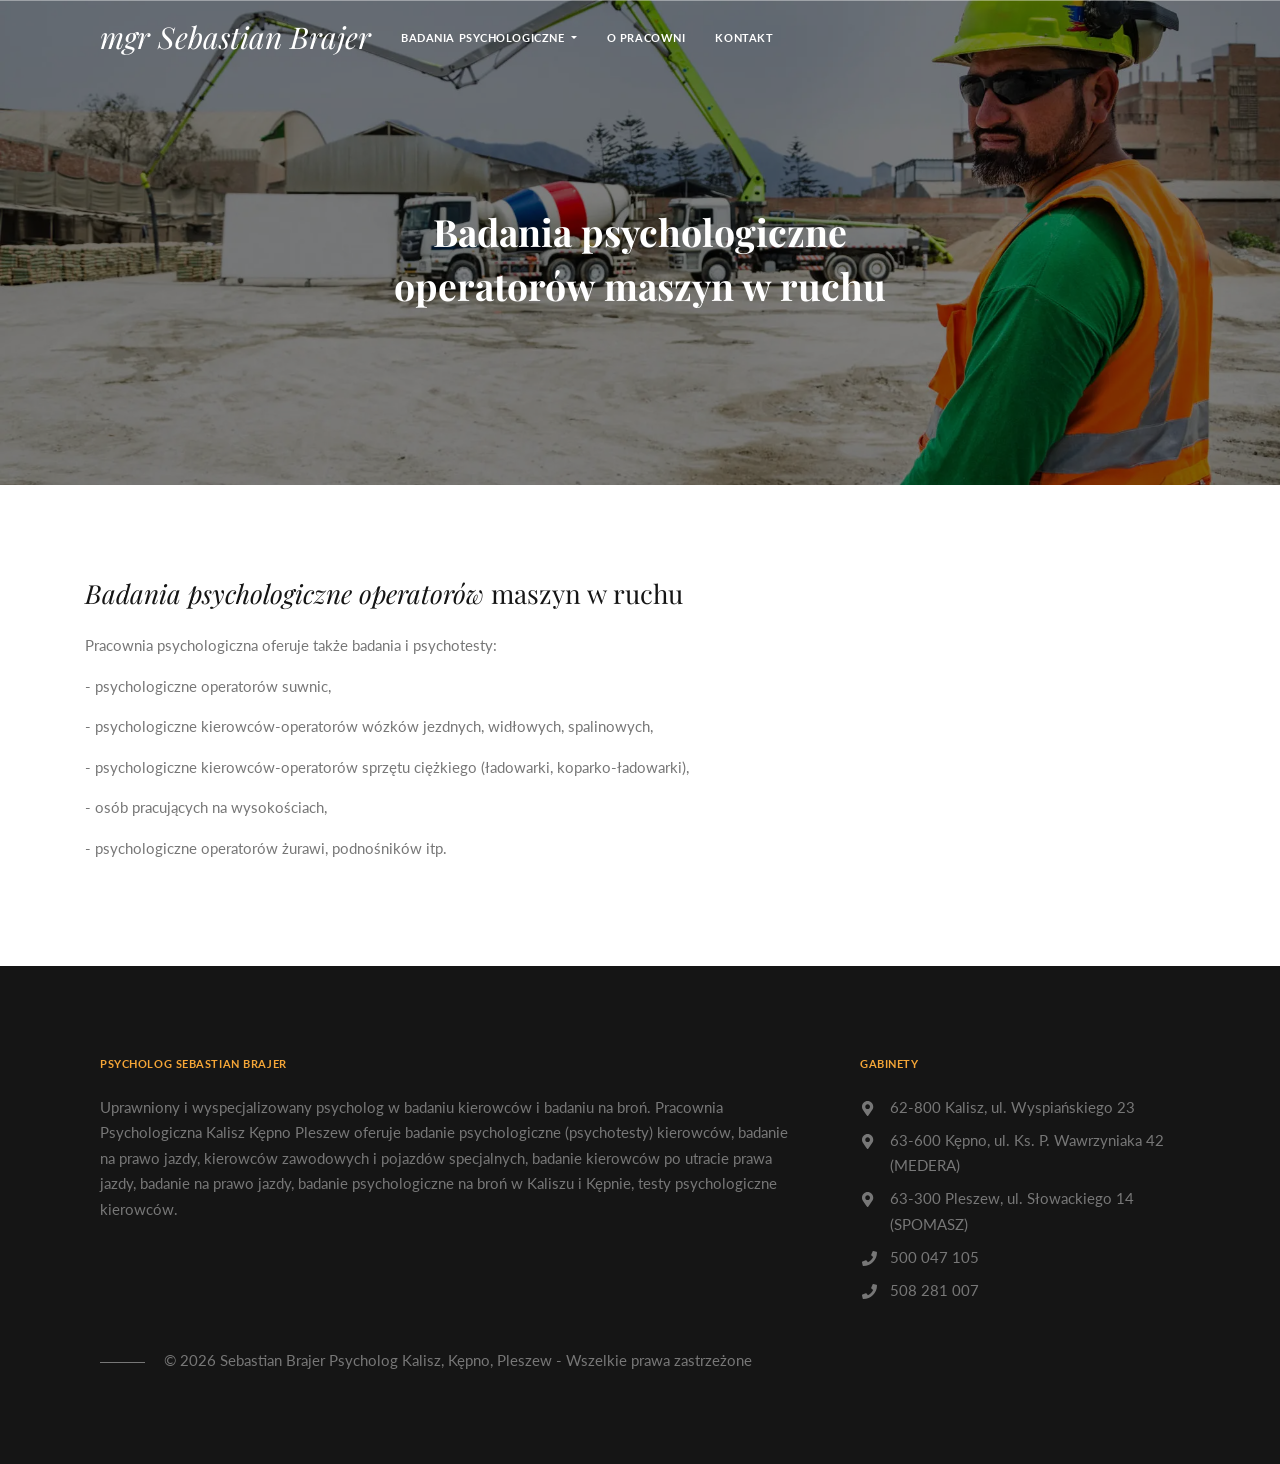
<file: badania-psychologiczne-operatorow-maszyn.html>
<!doctype html>
<html lang="pl">

<head>
	<meta charset="utf-8">

	<!-- PRELOAD -->
	<link rel="preconnect" href="https://fonts.googleapis.com">
	<link rel="preconnect" href="https://fonts.gstatic.com" crossorigin>
	<link rel="preload" href="assets/img/badania-psychologiczne-operatorow-maszyn.webp" as="image" fetchpriority="high">

	<!-- CSS -->
	<meta name="viewport" content="width=device-width, initial-scale=1, shrink-to-fit=no">
	<link rel="stylesheet" href="assets/css/theme.min.css">
	<link
		href="https://fonts.googleapis.com/css?family=Lato:400,400i,700,700i,900,900i|Playfair+Display:400,400i,700,700i&display=swap"
		rel="stylesheet" media="print" onload="this.media='all'">
	<noscript>
		<link rel="stylesheet"
			href="https://fonts.googleapis.com/css?family=Lato:400,400i,700,700i,900,900i|Playfair+Display:400,400i,700,700i&display=swap">
	</noscript>

<link rel="apple-touch-icon" sizes="180x180" href="assets/ico/apple-touch-icon.png">
	<link rel="icon" type="image/png" sizes="32x32" href="assets/ico/favicon-32x32.png">
	<link rel="icon" type="image/png" sizes="16x16" href="assets/ico/favicon-16x16.png">
	<link rel="manifest" href="assets/ico/manifest.json">
	<link rel="mask-icon" href="assets/ico/safari-pinned-tab.svg" color="#5bbad5">
	<link rel="shortcut icon" href="assets/ico/favicon.ico">
	<meta name="msapplication-config" content="assets/ico/browserconfig.xml">
	<meta name="theme-color" content="#ffffff">

	<title>Badania psychologiczne operatorów maszyn w ruchu Kalisz Kępno</title>

	<meta name="description"
		content="Badania psychologiczne w Kaliszu – kierowcy, broń, pracownicy. Psycholog Sebastian Brajer. Szybkie terminy, profesjonalna diagnostyka.">
</head>

<body>
	<!-- font-awesome inline -->
	<svg xmlns="http://www.w3.org/2000/svg" style="display: none;">
		<symbol id="icon-phone" viewBox="0 0 512 512">
			<path xmlns="http://www.w3.org/2000/svg"
				d="M493.4 24.6l-104-24c-11.3-2.6-22.9 3.3-27.5 13.9l-48 112c-4.2 9.8-1.4 21.3 6.9 28l60.6 49.6c-36 76.7-98.9 140.5-177.2 177.2l-49.6-60.6c-6.8-8.3-18.2-11.1-28-6.9l-112 48C3.9 366.5-2 378.1.6 389.4l24 104C27.1 504.2 36.7 512 48 512c256.1 0 464-207.5 464-464 0-11.2-7.7-20.9-18.6-23.4z" />
		</symbol>
		<symbol id="icon-marker" viewBox="0 0 512 512">
			<path xmlns="http://www.w3.org/2000/svg"
				d="M172.268 501.67C26.97 291.031 0 269.413 0 192 0 85.961 85.961 0 192 0s192 85.961 192 192c0 77.413-26.97 99.031-172.268 309.67-9.535 13.774-29.93 13.773-39.464 0zM192 272c44.183 0 80-35.817 80-80s-35.817-80-80-80-80 35.817-80 80 35.817 80 80 80z" />
		</symbol>
	</svg>
	<style>
		.fa-svg-container {
			display: inline-flex;
			align-items: center;
			justify-content: center;
			vertical-align: middle;
			width: 1.25em;
			height: 1em;
		}

		.icon-svg {
			width: 1em;
			height: 1em;
			fill: currentColor;
			position: relative;
		}
	</style>

	<!-- NAVBAR -->
	<nav class="navbar navbar-light navbar-expand-lg fixed-top">
		<div class="container">

			<!-- Navbar: Brand -->
			<a class="navbar-brand d-lg-none" href="index.html">mgr Sebastian Brajer</a>

			<!-- Navbar: Toggler -->
			<button class="navbar-toggler" type="button" data-toggle="collapse" data-target="#navbarSupportedContent"
				aria-controls="navbarSupportedContent" aria-expanded="false" aria-label="Toggle navigation">
				<span class="navbar-toggler-icon"></span>
			</button>

			<!-- Navbar: Collapse -->
			<div class="collapse navbar-collapse" id="navbarSupportedContent">

				<!-- Navbar: Brand -->
				<a class="navbar-brand d-none d-lg-flex" href="index.html">
					mgr Sebastian Brajer
				</a>

				<!-- Navbar navigation: Left -->
				<ul class="navbar-nav mr-auto">

					<li class="nav-item dropdown">
						<a class="nav-link dropdown-toggle" href="index.html" id="nav-item__menu" data-toggle="dropdown"
							aria-haspopup="true" aria-expanded="false">
							Badania psychologiczne
						</a>
						<div class="dropdown-menu" aria-labelledby="nav-item__menu">
							<a class="dropdown-item" href="badania-psychologiczne-kierowcow.html">Badania psychologiczne
								kierowców</a>
							<a class="dropdown-item" href="badania-psychologiczne-operatorow-maszyn.html">Badania
								psychologiczne operatorów maszyn</a>
							<a class="dropdown-item" href="badania-psychologiczne-na-bron.html">Badania psychologiczne
								na broń</a>
							<a class="dropdown-item" href="badania-psychologiczne-pracownikow.html">Badania
								psychologiczne pracowników</a>
							<a class="dropdown-item" href="terapia-oraz-porady-psychologiczne.html">Terapia oraz porady
								psychologiczne</a>
							<a class="dropdown-item"
								href="diagnoza-psychologiczna-oraz-neuropsychologiczna.html">Diagnoza psychologiczna
								oraz neuropsychologiczna</a>
							<a class="dropdown-item"
								href="badania-psychologiczne-straznikow-gminnych-i-miejskich.html">Badania
								psychologiczne strażników miejskich</a>
						</div>
					</li>
					<li class="nav-item">
						<a class="nav-link" href="o-pracowni.html">o pracowni</a>
					</li>
					<li class="nav-item">
						<a class="nav-link" href="kontakt.html">Kontakt</a>
					</li>
				</ul>
			</div> <!-- / .navbar-collapse -->
		</div> <!-- / .container -->
	</nav> <!-- / .navbar -->

	<!-- HEADER
	================================================== -->
	<section class="section section_header" data-parallax="scroll"
		data-image-src="assets/img/badania-psychologiczne-operatorow-maszyn.webp">
		<div class="container">
			<div class="row">
				<div class="col">

					<!-- Heading -->
					<h1 class="section__heading section_header__heading text-center">
						Badania psychologiczne operatorów maszyn w ruchu
					</h1>

				</div>
			</div> <!-- / .row -->
		</div> <!-- / .container -->
	</section>

	<!-- DISCOVER
	================================================== -->
	<section class="section section_discover">
		<div class="container">
			<div class="row">

				<div class="col-md-12 align-self-center">

					<!-- Content -->
					<h2><em>Badania psychologiczne operatorów</em> maszyn w ruchu</h2>
					<p>Pracownia psychologiczna oferuje także badania i psychotesty:</p>
					<p>- psychologiczne operatorów suwnic,</p>
					<p>- psychologiczne kierowców-operatorów wózków jezdnych, widłowych, spalinowych,</p>
					<p>- psychologiczne kierowców-operatorów sprzętu ciężkiego (ładowarki, koparko-ładowarki),</p>
					<p>- osób pracujących na wysokościach,</p>
					<p>- psychologiczne operatorów żurawi, podnośników itp. &nbsp; &nbsp;</p>

				</div>
			</div> <!-- / .row -->
		</div> <!-- / .container -->
	</section>

	<!-- FOOTER -->
	<footer class="section section_footer">
		<div class="container">
			<div class="row">
				<div class="col-sm-8">

					<!-- About Us -->
					<h5 class="section_footer__heading">
						Psycholog Sebastian Brajer
					</h5>
					<p>
						Uprawniony i wyspecjalizowany psycholog w badaniu kierowców i badaniu na broń. Pracownia
						Psychologiczna Kalisz Kępno Pleszew oferuje badanie psychologiczne (psychotesty) kierowców,
						badanie na prawo jazdy, kierowców zawodowych i pojazdów specjalnych, badanie kierowców po
						utracie prawa jazdy, badanie na prawo jazdy, badanie psychologiczne na broń w Kaliszu i Kępnie,
						testy psychologiczne kierowców.
					</p>

				</div>
				<div class="col-sm-4">

					<!-- Contact info -->
					<h5 class="section_footer__heading">
						Gabinety
					</h5>
					<ul class="section_footer__info">
						<li>
							<i class="fa-svg-container"><svg class="icon-svg">
									<use href="#icon-marker"></use>
								</svg></i> 62-800 Kalisz, ul. Wyspiańskiego 23
						</li>
						<li>
							<i class="fa-svg-container"><svg class="icon-svg">
									<use href="#icon-marker"></use>
								</svg></i> 63-600 Kępno, ul. Ks. P. Wawrzyniaka 42 (MEDERA)
						</li>
						<li>
							<i class="fa-svg-container"><svg class="icon-svg">
									<use href="#icon-marker"></use>
								</svg></i> 63-300 Pleszew, ul. Słowackiego 14 (SPOMASZ)
						</li>
						<li>
							<i class="fa-svg-container"><svg class="icon-svg">
									<use href="#icon-phone"></use>
								</svg></i><a href="tel:500047105"> 500 047 105</a>
						</li>
						<li>
							<i class="fa-svg-container"><svg class="icon-svg">
									<use href="#icon-phone"></use>
								</svg></i><a href="tel:508281007"> 508 281 007</a>
						</li>
					</ul>

				</div>
			</div> <!-- / .row -->
			<div class="row">
				<div class="col-12">

					<!-- Copyright -->
					<div class="section_footer__copyright">
						&copy; <span id="js-current-year"></span> Sebastian Brajer Psycholog Kalisz, Kępno, Pleszew -
						Wszelkie prawa zastrzeżone
					</div>

				</div>
			</div> <!-- / .row -->
		</div> <!-- / .container -->
	</footer>

	<!-- JAVASCRIPT -->

	<!-- JS Global -->
	<script src="https://cdnjs.cloudflare.com/ajax/libs/jquery/3.7.1/jquery.min.js" defer></script>
	<script src="assets/bootstrap/js/bootstrap.bundle.min.js" defer></script>

	<!-- JS Plugins -->
	<script src="assets/plugins/parallax/parallax.min.js" defer></script>

	<!-- JS Custom -->
	<script src="assets/js/theme.min.js" defer></script>
	

</body>

</html>
</file>
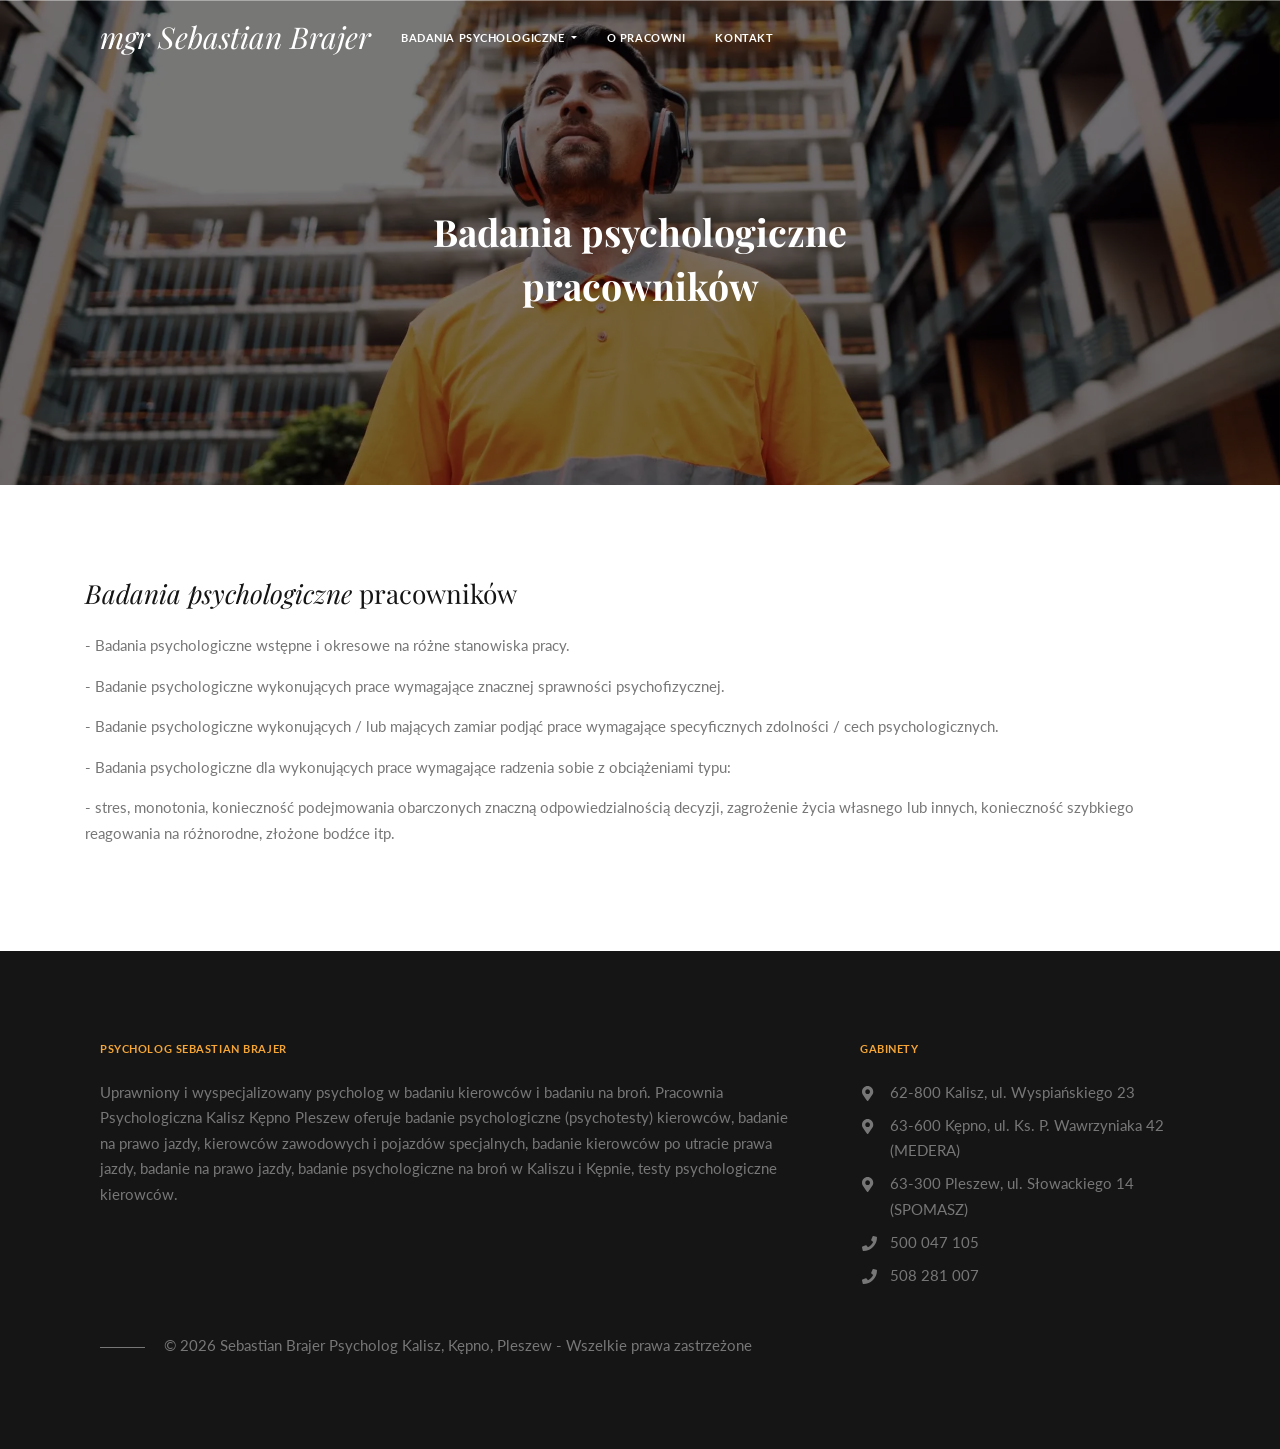
<file: badania-psychologiczne-pracownikow.html>
<!doctype html>
<html lang="pl">

<head>
	<meta charset="utf-8">

	<!-- PRELOAD -->
	<link rel="preconnect" href="https://fonts.googleapis.com">
	<link rel="preconnect" href="https://fonts.gstatic.com" crossorigin>
	<link rel="preload" href="assets/img/badania-psychologiczne-pracownikow.webp" as="image" fetchpriority="high">

	<!-- CSS -->
	<meta name="viewport" content="width=device-width, initial-scale=1, shrink-to-fit=no">
	<link rel="stylesheet" href="assets/css/theme.min.css">
	<link
		href="https://fonts.googleapis.com/css?family=Lato:400,400i,700,700i,900,900i|Playfair+Display:400,400i,700,700i&display=swap"
		rel="stylesheet" media="print" onload="this.media='all'">
	<noscript>
		<link rel="stylesheet"
			href="https://fonts.googleapis.com/css?family=Lato:400,400i,700,700i,900,900i|Playfair+Display:400,400i,700,700i&display=swap">
	</noscript>

<link rel="apple-touch-icon" sizes="180x180" href="assets/ico/apple-touch-icon.png">
	<link rel="icon" type="image/png" sizes="32x32" href="assets/ico/favicon-32x32.png">
	<link rel="icon" type="image/png" sizes="16x16" href="assets/ico/favicon-16x16.png">
	<link rel="manifest" href="assets/ico/manifest.json">
	<link rel="mask-icon" href="assets/ico/safari-pinned-tab.svg" color="#5bbad5">
	<link rel="shortcut icon" href="assets/ico/favicon.ico">
	<meta name="msapplication-config" content="assets/ico/browserconfig.xml">
	<meta name="theme-color" content="#ffffff">

	<title>Badania psychologiczne pracowników Kalisz Kępno</title>

	<meta name="description"
		content="Badania psychologiczne w Kaliszu – kierowcy, broń, pracownicy. Psycholog Sebastian Brajer. Szybkie terminy, profesjonalna diagnostyka.">
</head>

<body>
	<!-- font-awesome inline -->
	<svg xmlns="http://www.w3.org/2000/svg" style="display: none;">
		<symbol id="icon-phone" viewBox="0 0 512 512">
			<path xmlns="http://www.w3.org/2000/svg"
				d="M493.4 24.6l-104-24c-11.3-2.6-22.9 3.3-27.5 13.9l-48 112c-4.2 9.8-1.4 21.3 6.9 28l60.6 49.6c-36 76.7-98.9 140.5-177.2 177.2l-49.6-60.6c-6.8-8.3-18.2-11.1-28-6.9l-112 48C3.9 366.5-2 378.1.6 389.4l24 104C27.1 504.2 36.7 512 48 512c256.1 0 464-207.5 464-464 0-11.2-7.7-20.9-18.6-23.4z" />
		</symbol>
		<symbol id="icon-marker" viewBox="0 0 512 512">
			<path xmlns="http://www.w3.org/2000/svg"
				d="M172.268 501.67C26.97 291.031 0 269.413 0 192 0 85.961 85.961 0 192 0s192 85.961 192 192c0 77.413-26.97 99.031-172.268 309.67-9.535 13.774-29.93 13.773-39.464 0zM192 272c44.183 0 80-35.817 80-80s-35.817-80-80-80-80 35.817-80 80 35.817 80 80 80z" />
		</symbol>
	</svg>
	<style>
		.fa-svg-container {
			display: inline-flex;
			align-items: center;
			justify-content: center;
			vertical-align: middle;
			width: 1.25em;
			height: 1em;
		}

		.icon-svg {
			width: 1em;
			height: 1em;
			fill: currentColor;
			position: relative;
		}
	</style>

	<!-- NAVBAR -->
	<nav class="navbar navbar-light navbar-expand-lg fixed-top">
		<div class="container">

			<!-- Navbar: Brand -->
			<a class="navbar-brand d-lg-none" href="index.html">mgr Sebastian Brajer</a>

			<!-- Navbar: Toggler -->
			<button class="navbar-toggler" type="button" data-toggle="collapse" data-target="#navbarSupportedContent"
				aria-controls="navbarSupportedContent" aria-expanded="false" aria-label="Toggle navigation">
				<span class="navbar-toggler-icon"></span>
			</button>

			<!-- Navbar: Collapse -->
			<div class="collapse navbar-collapse" id="navbarSupportedContent">

				<!-- Navbar: Brand -->
				<a class="navbar-brand d-none d-lg-flex" href="index.html">
					mgr Sebastian Brajer
				</a>

				<!-- Navbar navigation: Left -->
				<ul class="navbar-nav mr-auto">

					<li class="nav-item dropdown">
						<a class="nav-link dropdown-toggle" href="index.html" id="nav-item__menu" data-toggle="dropdown"
							aria-haspopup="true" aria-expanded="false">
							Badania psychologiczne
						</a>
						<div class="dropdown-menu" aria-labelledby="nav-item__menu">
							<a class="dropdown-item" href="badania-psychologiczne-kierowcow.html">Badania psychologiczne
								kierowców</a>
							<a class="dropdown-item" href="badania-psychologiczne-operatorow-maszyn.html">Badania
								psychologiczne operatorów maszyn</a>
							<a class="dropdown-item" href="badania-psychologiczne-na-bron.html">Badania psychologiczne
								na broń</a>
							<a class="dropdown-item" href="badania-psychologiczne-pracownikow.html">Badania
								psychologiczne pracowników</a>
							<a class="dropdown-item" href="terapia-oraz-porady-psychologiczne.html">Terapia oraz porady
								psychologiczne</a>
							<a class="dropdown-item"
								href="diagnoza-psychologiczna-oraz-neuropsychologiczna.html">Diagnoza psychologiczna
								oraz neuropsychologiczna</a>
							<a class="dropdown-item"
								href="badania-psychologiczne-straznikow-gminnych-i-miejskich.html">Badania
								psychologiczne strażników miejskich</a>
						</div>
					</li>
					<li class="nav-item">
						<a class="nav-link" href="o-pracowni.html">o pracowni</a>
					</li>
					<li class="nav-item">
						<a class="nav-link" href="kontakt.html">Kontakt</a>
					</li>
				</ul>
			</div> <!-- / .navbar-collapse -->
		</div> <!-- / .container -->
	</nav> <!-- / .navbar -->

	<!-- HEADER
	================================================== -->
	<section class="section section_header" data-parallax="scroll"
		data-image-src="assets/img/badania-psychologiczne-pracownikow.webp">
		<div class="container">
			<div class="row">
				<div class="col">

					<!-- Heading -->
					<h1 class="section__heading section_header__heading text-center">
						Badania psychologiczne pracowników
					</h1>

				</div>
			</div> <!-- / .row -->
		</div> <!-- / .container -->
	</section>

	<!-- DISCOVER
	================================================== -->
	<section class="section section_discover">
		<div class="container">
			<div class="row">

				<div class="col-md-12 align-self-center">

					<!-- Content -->
					<h2><em>Badania psychologiczne</em> pracowników</h2>
					<p>- Badania psychologiczne wstępne i okresowe na różne stanowiska pracy.</p>
					<p>- Badanie psychologiczne wykonujących prace wymagające znacznej sprawności psychofizycznej.</p>
					<p>- Badanie psychologiczne wykonujących / lub mających zamiar podjąć prace wymagające specyficznych
						zdolności / cech psychologicznych.&nbsp;</p>
					<p>- Badania psychologiczne dla wykonujących prace wymagające radzenia sobie z obciążeniami typu:
					</p>
					<p>- stres, monotonia, konieczność podejmowania obarczonych znaczną odpowiedzialnością decyzji,
						zagrożenie życia własnego lub innych, konieczność szybkiego reagowania na różnorodne, złożone
						bodźce itp. &nbsp; &nbsp; &nbsp;</p>

				</div>
			</div> <!-- / .row -->
		</div> <!-- / .container -->
	</section>

	<!-- FOOTER -->
	<footer class="section section_footer">
		<div class="container">
			<div class="row">
				<div class="col-sm-8">

					<!-- About Us -->
					<h5 class="section_footer__heading">
						Psycholog Sebastian Brajer
					</h5>
					<p>
						Uprawniony i wyspecjalizowany psycholog w badaniu kierowców i badaniu na broń. Pracownia
						Psychologiczna Kalisz Kępno Pleszew oferuje badanie psychologiczne (psychotesty) kierowców,
						badanie na prawo jazdy, kierowców zawodowych i pojazdów specjalnych, badanie kierowców po
						utracie prawa jazdy, badanie na prawo jazdy, badanie psychologiczne na broń w Kaliszu i Kępnie,
						testy psychologiczne kierowców.
					</p>

				</div>
				<div class="col-sm-4">

					<!-- Contact info -->
					<h5 class="section_footer__heading">
						Gabinety
					</h5>
					<ul class="section_footer__info">
						<li>
							<i class="fa-svg-container"><svg class="icon-svg">
									<use href="#icon-marker"></use>
								</svg></i> 62-800 Kalisz, ul. Wyspiańskiego 23
						</li>
						<li>
							<i class="fa-svg-container"><svg class="icon-svg">
									<use href="#icon-marker"></use>
								</svg></i> 63-600 Kępno, ul. Ks. P. Wawrzyniaka 42 (MEDERA)
						</li>
						<li>
							<i class="fa-svg-container"><svg class="icon-svg">
									<use href="#icon-marker"></use>
								</svg></i> 63-300 Pleszew, ul. Słowackiego 14 (SPOMASZ)
						</li>
						<li>
							<i class="fa-svg-container"><svg class="icon-svg">
									<use href="#icon-phone"></use>
								</svg></i><a href="tel:500047105"> 500 047 105</a>
						</li>
						<li>
							<i class="fa-svg-container"><svg class="icon-svg">
									<use href="#icon-phone"></use>
								</svg></i><a href="tel:508281007"> 508 281 007</a>
						</li>
					</ul>

				</div>
			</div> <!-- / .row -->
			<div class="row">
				<div class="col-12">

					<!-- Copyright -->
					<div class="section_footer__copyright">
						&copy; <span id="js-current-year"></span> Sebastian Brajer Psycholog Kalisz, Kępno, Pleszew -
						Wszelkie prawa zastrzeżone
					</div>

				</div>
			</div> <!-- / .row -->
		</div> <!-- / .container -->
	</footer>

	<!-- JAVASCRIPT -->

	<!-- JS Global -->
	<script src="https://cdnjs.cloudflare.com/ajax/libs/jquery/3.7.1/jquery.min.js" defer></script>
	<script src="assets/bootstrap/js/bootstrap.bundle.min.js" defer></script>

	<!-- JS Plugins -->
	<script src="assets/plugins/parallax/parallax.min.js" defer></script>

	<!-- JS Custom -->
	<script src="assets/js/theme.min.js" defer></script>
	

</body>

</html>
</file>
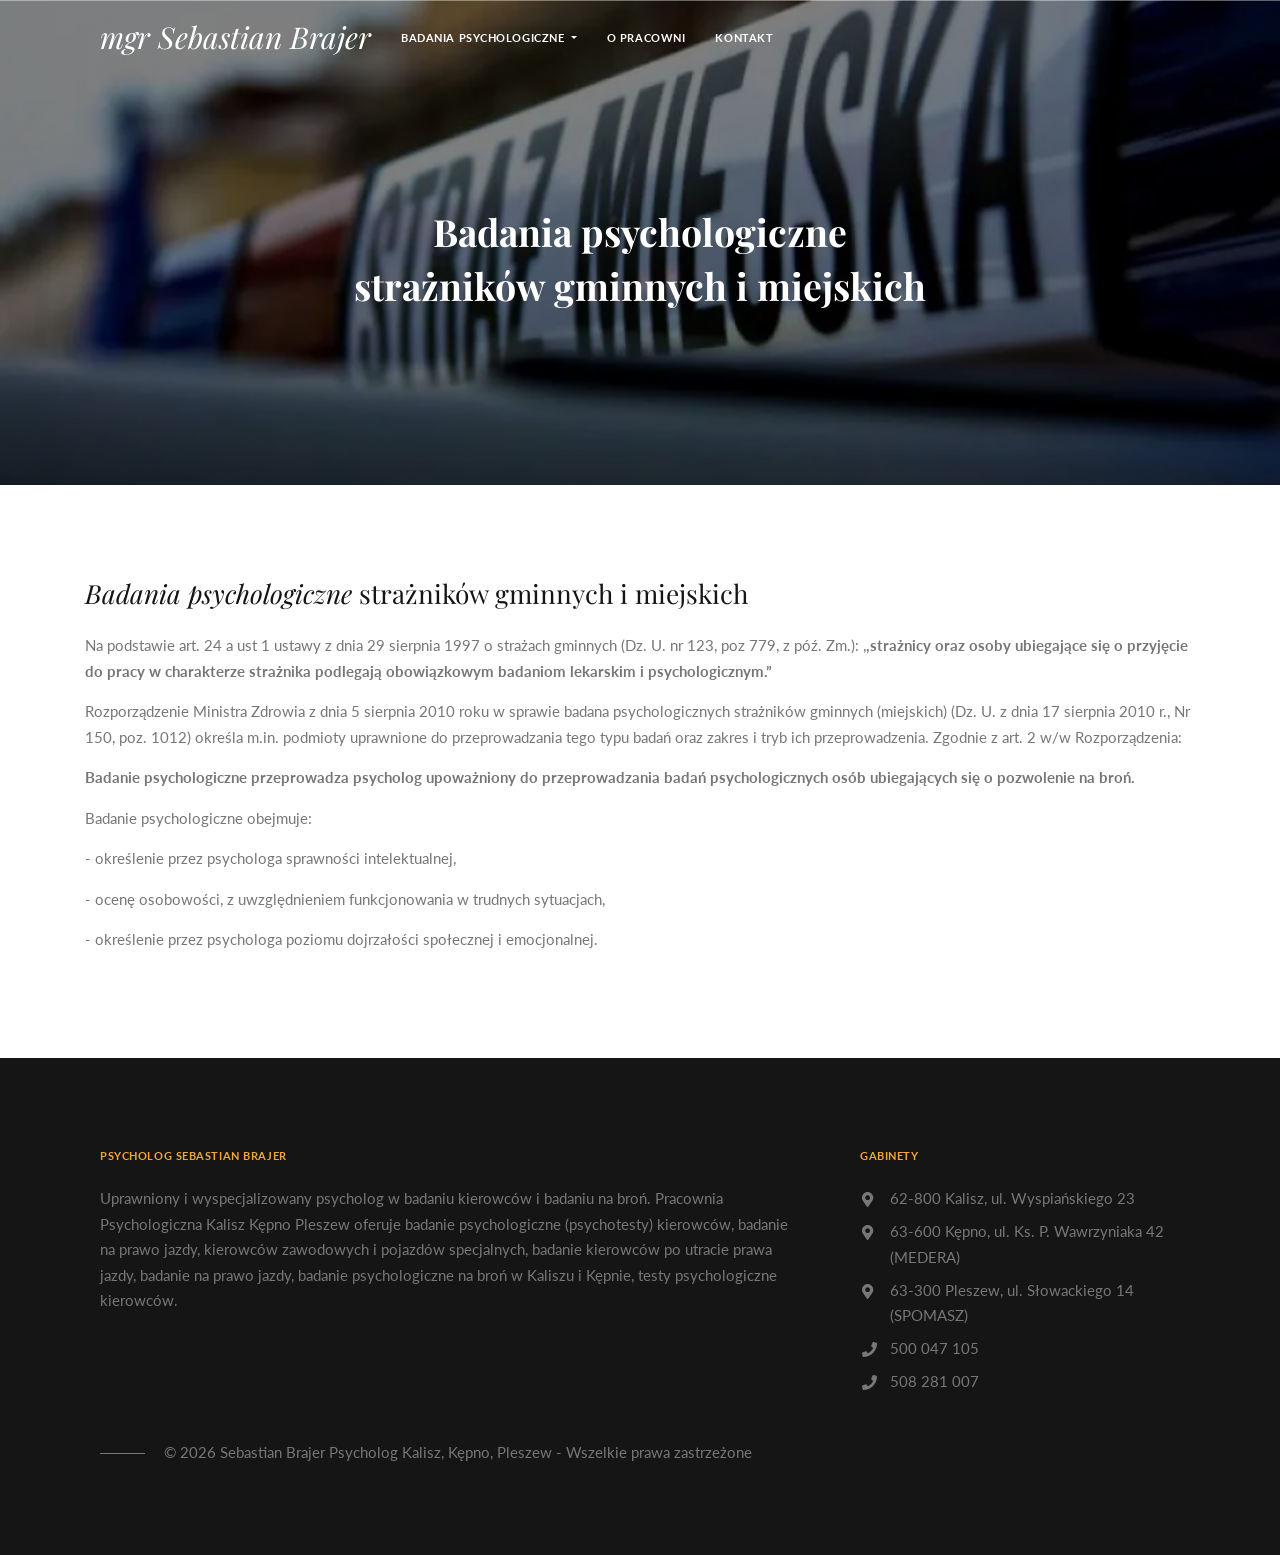
<file: badania-psychologiczne-straznikow-gminnych-i-miejskich.html>
<!doctype html>
<html lang="pl">

<head>
	<meta charset="utf-8">

	<!-- PRELOAD -->
	<link rel="preconnect" href="https://fonts.googleapis.com">
	<link rel="preconnect" href="https://fonts.gstatic.com" crossorigin>
	<link rel="preload" href="assets/img/straznik-miejski.webp" as="image" fetchpriority="high">

	<!-- CSS -->
	<meta name="viewport" content="width=device-width, initial-scale=1, shrink-to-fit=no">
	<link rel="stylesheet" href="assets/css/theme.min.css">
	<link
		href="https://fonts.googleapis.com/css?family=Lato:400,400i,700,700i,900,900i|Playfair+Display:400,400i,700,700i&display=swap"
		rel="stylesheet" media="print" onload="this.media='all'">
	<noscript>
		<link rel="stylesheet"
			href="https://fonts.googleapis.com/css?family=Lato:400,400i,700,700i,900,900i|Playfair+Display:400,400i,700,700i&display=swap">
	</noscript>

<link rel="apple-touch-icon" sizes="180x180" href="assets/ico/apple-touch-icon.png">
	<link rel="icon" type="image/png" sizes="32x32" href="assets/ico/favicon-32x32.png">
	<link rel="icon" type="image/png" sizes="16x16" href="assets/ico/favicon-16x16.png">
	<link rel="manifest" href="assets/ico/manifest.json">
	<link rel="mask-icon" href="assets/ico/safari-pinned-tab.svg" color="#5bbad5">
	<link rel="shortcut icon" href="assets/ico/favicon.ico">
	<meta name="msapplication-config" content="assets/ico/browserconfig.xml">
	<meta name="theme-color" content="#ffffff">

	<title>Badania psychologiczne strażników gminnych i miejskich Kalisz Kępno</title>

	<meta name="description"
		content="Badania psychologiczne w Kaliszu – kierowcy, broń, pracownicy. Psycholog Sebastian Brajer. Szybkie terminy, profesjonalna diagnostyka.">
</head>

<body>
	<!-- font-awesome inline -->
	<svg xmlns="http://www.w3.org/2000/svg" style="display: none;">
		<symbol id="icon-phone" viewBox="0 0 512 512">
			<path xmlns="http://www.w3.org/2000/svg"
				d="M493.4 24.6l-104-24c-11.3-2.6-22.9 3.3-27.5 13.9l-48 112c-4.2 9.8-1.4 21.3 6.9 28l60.6 49.6c-36 76.7-98.9 140.5-177.2 177.2l-49.6-60.6c-6.8-8.3-18.2-11.1-28-6.9l-112 48C3.9 366.5-2 378.1.6 389.4l24 104C27.1 504.2 36.7 512 48 512c256.1 0 464-207.5 464-464 0-11.2-7.7-20.9-18.6-23.4z" />
		</symbol>
		<symbol id="icon-marker" viewBox="0 0 512 512">
			<path xmlns="http://www.w3.org/2000/svg"
				d="M172.268 501.67C26.97 291.031 0 269.413 0 192 0 85.961 85.961 0 192 0s192 85.961 192 192c0 77.413-26.97 99.031-172.268 309.67-9.535 13.774-29.93 13.773-39.464 0zM192 272c44.183 0 80-35.817 80-80s-35.817-80-80-80-80 35.817-80 80 35.817 80 80 80z" />
		</symbol>
	</svg>
	<style>
		.fa-svg-container {
			display: inline-flex;
			align-items: center;
			justify-content: center;
			vertical-align: middle;
			width: 1.25em;
			height: 1em;
		}

		.icon-svg {
			width: 1em;
			height: 1em;
			fill: currentColor;
			position: relative;
		}
	</style>

	<!-- NAVBAR -->
	<nav class="navbar navbar-light navbar-expand-lg fixed-top">
		<div class="container">

			<!-- Navbar: Brand -->
			<a class="navbar-brand d-lg-none" href="index.html">mgr Sebastian Brajer</a>

			<!-- Navbar: Toggler -->
			<button class="navbar-toggler" type="button" data-toggle="collapse" data-target="#navbarSupportedContent"
				aria-controls="navbarSupportedContent" aria-expanded="false" aria-label="Toggle navigation">
				<span class="navbar-toggler-icon"></span>
			</button>

			<!-- Navbar: Collapse -->
			<div class="collapse navbar-collapse" id="navbarSupportedContent">

				<!-- Navbar: Brand -->
				<a class="navbar-brand d-none d-lg-flex" href="index.html">
					mgr Sebastian Brajer
				</a>

				<!-- Navbar navigation: Left -->
				<ul class="navbar-nav mr-auto">

					<li class="nav-item dropdown">
						<a class="nav-link dropdown-toggle" href="index.html" id="nav-item__menu" data-toggle="dropdown"
							aria-haspopup="true" aria-expanded="false">
							Badania psychologiczne
						</a>
						<div class="dropdown-menu" aria-labelledby="nav-item__menu">
							<a class="dropdown-item" href="badania-psychologiczne-kierowcow.html">Badania psychologiczne
								kierowców</a>
							<a class="dropdown-item" href="badania-psychologiczne-operatorow-maszyn.html">Badania
								psychologiczne operatorów maszyn</a>
							<a class="dropdown-item" href="badania-psychologiczne-na-bron.html">Badania psychologiczne
								na broń</a>
							<a class="dropdown-item" href="badania-psychologiczne-pracownikow.html">Badania
								psychologiczne pracowników</a>
							<a class="dropdown-item" href="terapia-oraz-porady-psychologiczne.html">Terapia oraz porady
								psychologiczne</a>
							<a class="dropdown-item"
								href="diagnoza-psychologiczna-oraz-neuropsychologiczna.html">Diagnoza psychologiczna
								oraz neuropsychologiczna</a>
							<a class="dropdown-item"
								href="badania-psychologiczne-straznikow-gminnych-i-miejskich.html">Badania
								psychologiczne strażników miejskich</a>
						</div>
					</li>
					<li class="nav-item">
						<a class="nav-link" href="o-pracowni.html">o pracowni</a>
					</li>
					<li class="nav-item">
						<a class="nav-link" href="kontakt.html">Kontakt</a>
					</li>
				</ul>
			</div> <!-- / .navbar-collapse -->
		</div> <!-- / .container -->
	</nav> <!-- / .navbar -->

	<!-- HEADER
	================================================== -->
	<section class="section section_header" data-parallax="scroll" data-image-src="assets/img/straznik-miejski.webp">
		<div class="container">
			<div class="row">
				<div class="col">

					<!-- Heading -->
					<h1 class="section__heading section_header__heading text-center">
						Badania psychologiczne strażników gminnych i miejskich
					</h1>

				</div>
			</div> <!-- / .row -->
		</div> <!-- / .container -->
	</section>

	<!-- DISCOVER
	================================================== -->
	<section class="section section_discover">
		<div class="container">
			<div class="row">

				<div class="col-md-12 align-self-center">

					<!-- Content -->
					<h2><em>Badania psychologiczne </em>strażników gminnych i miejskich</h2>
					<p>Na podstawie art. 24 a ust 1 ustawy z dnia 29 sierpnia 1997 o strażach gminnych (Dz. U. nr 123,
						poz 779, z póź. Zm.): ,<strong>,strażnicy oraz osoby ubiegające się o przyjęcie do pracy w
							charakterze strażnika podlegają obowiązkowym badaniom lekarskim i psychologicznym.”</strong>
					</p>
					<p>Rozporządzenie Ministra Zdrowia z dnia 5 sierpnia 2010 roku w sprawie badana psychologicznych
						strażników gminnych (miejskich) (Dz. U. z dnia 17 sierpnia 2010 r., Nr 150, poz. 1012) określa
						m.in. podmioty uprawnione do przeprowadzania tego typu badań oraz zakres i tryb ich
						przeprowadzenia. Zgodnie z art. 2 w/w Rozporządzenia:</p>
					<p><strong>Badanie psychologiczne przeprowadza psycholog upoważniony do przeprowadzania badań
							psychologicznych osób ubiegających się o pozwolenie na broń.</strong></p>
					<p>Badanie psychologiczne obejmuje:</p>
					<p>- określenie przez psychologa sprawności intelektualnej,</p>
					<p>- ocenę osobowości, z uwzględnieniem funkcjonowania w trudnych sytuacjach,</p>
					<p>- określenie przez psychologa poziomu dojrzałości społecznej i emocjonalnej.</p>

				</div>
			</div> <!-- / .row -->
		</div> <!-- / .container -->
	</section>

	<!-- FOOTER -->
	<footer class="section section_footer">
		<div class="container">
			<div class="row">
				<div class="col-sm-8">

					<!-- About Us -->
					<h5 class="section_footer__heading">
						Psycholog Sebastian Brajer
					</h5>
					<p>
						Uprawniony i wyspecjalizowany psycholog w badaniu kierowców i badaniu na broń. Pracownia
						Psychologiczna Kalisz Kępno Pleszew oferuje badanie psychologiczne (psychotesty) kierowców,
						badanie na prawo jazdy, kierowców zawodowych i pojazdów specjalnych, badanie kierowców po
						utracie prawa jazdy, badanie na prawo jazdy, badanie psychologiczne na broń w Kaliszu i Kępnie,
						testy psychologiczne kierowców.
					</p>

				</div>
				<div class="col-sm-4">

					<!-- Contact info -->
					<h5 class="section_footer__heading">
						Gabinety
					</h5>
					<ul class="section_footer__info">
						<li>
							<i class="fa-svg-container"><svg class="icon-svg">
									<use href="#icon-marker"></use>
								</svg></i> 62-800 Kalisz, ul. Wyspiańskiego 23
						</li>
						<li>
							<i class="fa-svg-container"><svg class="icon-svg">
									<use href="#icon-marker"></use>
								</svg></i> 63-600 Kępno, ul. Ks. P. Wawrzyniaka 42 (MEDERA)
						</li>
						<li>
							<i class="fa-svg-container"><svg class="icon-svg">
									<use href="#icon-marker"></use>
								</svg></i> 63-300 Pleszew, ul. Słowackiego 14 (SPOMASZ)
						</li>
						<li>
							<i class="fa-svg-container"><svg class="icon-svg">
									<use href="#icon-phone"></use>
								</svg></i><a href="tel:500047105"> 500 047 105</a>
						</li>
						<li>
							<i class="fa-svg-container"><svg class="icon-svg">
									<use href="#icon-phone"></use>
								</svg></i><a href="tel:508281007"> 508 281 007</a>
						</li>
					</ul>

				</div>
			</div> <!-- / .row -->
			<div class="row">
				<div class="col-12">

					<!-- Copyright -->
					<div class="section_footer__copyright">
						&copy; <span id="js-current-year"></span> Sebastian Brajer Psycholog Kalisz, Kępno, Pleszew -
						Wszelkie prawa zastrzeżone
					</div>

				</div>
			</div> <!-- / .row -->
		</div> <!-- / .container -->
	</footer>

	<!-- JAVASCRIPT -->

	<!-- JS Global -->
	<script src="https://cdnjs.cloudflare.com/ajax/libs/jquery/3.7.1/jquery.min.js" defer></script>
	<script src="assets/bootstrap/js/bootstrap.bundle.min.js" defer></script>

	<!-- JS Plugins -->
	<script src="assets/plugins/parallax/parallax.min.js" defer></script>

	<!-- JS Custom -->
	<script src="assets/js/theme.min.js" defer></script>
	

</body>

</html>
</file>
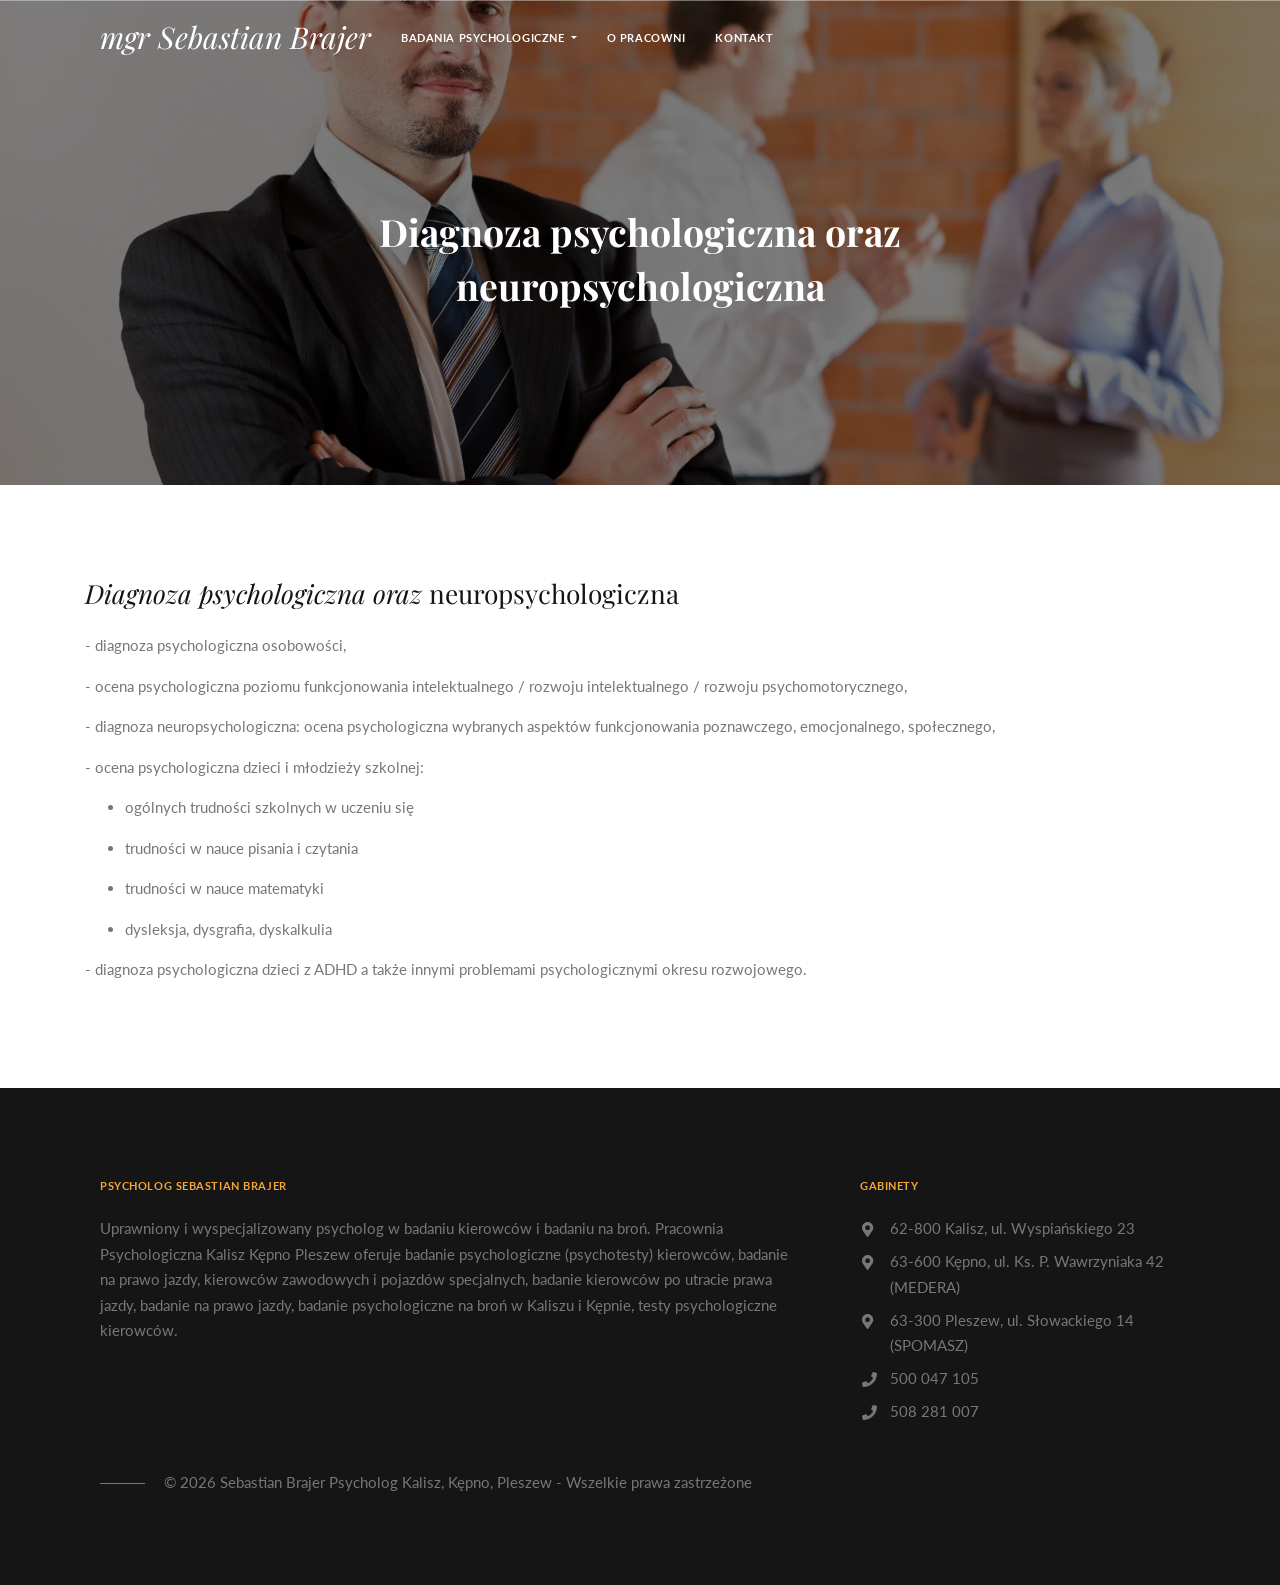
<file: diagnoza-psychologiczna-oraz-neuropsychologiczna.html>
<!doctype html>
<html lang="pl">

<head>
	<meta charset="utf-8">

	<!-- PRELOAD -->
	<link rel="preconnect" href="https://fonts.googleapis.com">
	<link rel="preconnect" href="https://fonts.gstatic.com" crossorigin>
	<link rel="preload" href="assets/img/diagnoza-psychologiczna-neuropsychologiczna.webp" as="image" fetchpriority="high">

	<!-- CSS -->
	<meta name="viewport" content="width=device-width, initial-scale=1, shrink-to-fit=no">
	<link rel="stylesheet" href="assets/css/theme.min.css">
	<link
		href="https://fonts.googleapis.com/css?family=Lato:400,400i,700,700i,900,900i|Playfair+Display:400,400i,700,700i&display=swap"
		rel="stylesheet" media="print" onload="this.media='all'">
	<noscript>
		<link rel="stylesheet"
			href="https://fonts.googleapis.com/css?family=Lato:400,400i,700,700i,900,900i|Playfair+Display:400,400i,700,700i&display=swap">
	</noscript>

<link rel="apple-touch-icon" sizes="180x180" href="assets/ico/apple-touch-icon.png">
	<link rel="icon" type="image/png" sizes="32x32" href="assets/ico/favicon-32x32.png">
	<link rel="icon" type="image/png" sizes="16x16" href="assets/ico/favicon-16x16.png">
	<link rel="manifest" href="assets/ico/manifest.json">
	<link rel="mask-icon" href="assets/ico/safari-pinned-tab.svg" color="#5bbad5">
	<link rel="shortcut icon" href="assets/ico/favicon.ico">
	<meta name="msapplication-config" content="assets/ico/browserconfig.xml">
	<meta name="theme-color" content="#ffffff">

	<title>Diagnoza psychologiczna oraz neuropsychologiczna</title>
	<meta name="description"
		content="Badania psychologiczne w Kaliszu – kierowcy, broń, pracownicy. Psycholog Sebastian Brajer. Szybkie terminy, profesjonalna diagnostyka.">
</head>

<body>
	<!-- font-awesome inline -->
	<svg xmlns="http://www.w3.org/2000/svg" style="display: none;">
		<symbol id="icon-phone" viewBox="0 0 512 512">
			<path xmlns="http://www.w3.org/2000/svg"
				d="M493.4 24.6l-104-24c-11.3-2.6-22.9 3.3-27.5 13.9l-48 112c-4.2 9.8-1.4 21.3 6.9 28l60.6 49.6c-36 76.7-98.9 140.5-177.2 177.2l-49.6-60.6c-6.8-8.3-18.2-11.1-28-6.9l-112 48C3.9 366.5-2 378.1.6 389.4l24 104C27.1 504.2 36.7 512 48 512c256.1 0 464-207.5 464-464 0-11.2-7.7-20.9-18.6-23.4z" />
		</symbol>
		<symbol id="icon-marker" viewBox="0 0 512 512">
			<path xmlns="http://www.w3.org/2000/svg"
				d="M172.268 501.67C26.97 291.031 0 269.413 0 192 0 85.961 85.961 0 192 0s192 85.961 192 192c0 77.413-26.97 99.031-172.268 309.67-9.535 13.774-29.93 13.773-39.464 0zM192 272c44.183 0 80-35.817 80-80s-35.817-80-80-80-80 35.817-80 80 35.817 80 80 80z" />
		</symbol>
	</svg>
	<style>
		.fa-svg-container {
			display: inline-flex;
			align-items: center;
			justify-content: center;
			vertical-align: middle;
			width: 1.25em;
			height: 1em;
		}

		.icon-svg {
			width: 1em;
			height: 1em;
			fill: currentColor;
			position: relative;
		}
	</style>

	<!-- NAVBAR -->
	<nav class="navbar navbar-light navbar-expand-lg fixed-top">
		<div class="container">

			<!-- Navbar: Brand -->
			<a class="navbar-brand d-lg-none" href="index.html">mgr Sebastian Brajer</a>

			<!-- Navbar: Toggler -->
			<button class="navbar-toggler" type="button" data-toggle="collapse" data-target="#navbarSupportedContent"
				aria-controls="navbarSupportedContent" aria-expanded="false" aria-label="Toggle navigation">
				<span class="navbar-toggler-icon"></span>
			</button>

			<!-- Navbar: Collapse -->
			<div class="collapse navbar-collapse" id="navbarSupportedContent">

				<!-- Navbar: Brand -->
				<a class="navbar-brand d-none d-lg-flex" href="index.html">
					mgr Sebastian Brajer
				</a>

				<!-- Navbar navigation: Left -->
				<ul class="navbar-nav mr-auto">

					<li class="nav-item dropdown">
						<a class="nav-link dropdown-toggle" href="index.html" id="nav-item__menu" data-toggle="dropdown"
							aria-haspopup="true" aria-expanded="false">
							Badania psychologiczne
						</a>
						<div class="dropdown-menu" aria-labelledby="nav-item__menu">
							<a class="dropdown-item" href="badania-psychologiczne-kierowcow.html">Badania psychologiczne
								kierowców</a>
							<a class="dropdown-item" href="badania-psychologiczne-operatorow-maszyn.html">Badania
								psychologiczne operatorów maszyn</a>
							<a class="dropdown-item" href="badania-psychologiczne-na-bron.html">Badania psychologiczne
								na broń</a>
							<a class="dropdown-item" href="badania-psychologiczne-pracownikow.html">Badania
								psychologiczne pracowników</a>
							<a class="dropdown-item" href="terapia-oraz-porady-psychologiczne.html">Terapia oraz porady
								psychologiczne</a>
							<a class="dropdown-item"
								href="diagnoza-psychologiczna-oraz-neuropsychologiczna.html">Diagnoza psychologiczna
								oraz neuropsychologiczna</a>
							<a class="dropdown-item"
								href="badania-psychologiczne-straznikow-gminnych-i-miejskich.html">Badania
								psychologiczne strażników miejskich</a>
						</div>
					</li>
					<li class="nav-item">
						<a class="nav-link" href="o-pracowni.html">o pracowni</a>
					</li>
					<li class="nav-item">
						<a class="nav-link" href="kontakt.html">Kontakt</a>
					</li>
				</ul>
			</div> <!-- / .navbar-collapse -->
		</div> <!-- / .container -->
	</nav> <!-- / .navbar -->

	<!-- HEADER
	================================================== -->
	<section class="section section_header" data-parallax="scroll"
		data-image-src="assets/img/diagnoza-psychologiczna-neuropsychologiczna.webp">
		<div class="container">
			<div class="row">
				<div class="col">

					<!-- Heading -->
					<h1 class="section__heading section_header__heading text-center">
						Diagnoza psychologiczna oraz neuropsychologiczna
					</h1>

				</div>
			</div> <!-- / .row -->
		</div> <!-- / .container -->
	</section>

	<!-- DISCOVER
	================================================== -->
	<section class="section section_discover">
		<div class="container">
			<div class="row">

				<div class="col-md-12 align-self-center">

					<!-- Content -->
					<h2><em>Diagnoza psychologiczna oraz </em>neuropsychologiczna</h2>
					<p>- diagnoza psychologiczna osobowości,</p>
					<p>- ocena psychologiczna poziomu funkcjonowania intelektualnego / rozwoju intelektualnego / rozwoju
						psychomotorycznego,</p>
					<p>- diagnoza neuropsychologiczna: ocena psychologiczna wybranych aspektów funkcjonowania
						poznawczego, emocjonalnego, społecznego,</p>
					<p>- ocena psychologiczna dzieci i młodzieży szkolnej:</p>
					<ul>
						<li>
							<p>ogólnych trudności szkolnych w uczeniu się</p>
						</li>
						<li>
							<p>trudności w nauce pisania i czytania</p>
						</li>
						<li>
							<p>trudności w nauce matematyki</p>
						</li>
						<li>
							<p>dysleksja, dysgrafia, dyskalkulia</p>
						</li>
					</ul>
					<p>- diagnoza psychologiczna dzieci z ADHD a także innymi problemami psychologicznymi okresu
						rozwojowego.</p>


				</div>
			</div> <!-- / .row -->
		</div> <!-- / .container -->
	</section>

	<!-- FOOTER -->
	<footer class="section section_footer">
		<div class="container">
			<div class="row">
				<div class="col-sm-8">

					<!-- About Us -->
					<h5 class="section_footer__heading">
						Psycholog Sebastian Brajer
					</h5>
					<p>
						Uprawniony i wyspecjalizowany psycholog w badaniu kierowców i badaniu na broń. Pracownia
						Psychologiczna Kalisz Kępno Pleszew oferuje badanie psychologiczne (psychotesty) kierowców,
						badanie na prawo jazdy, kierowców zawodowych i pojazdów specjalnych, badanie kierowców po
						utracie prawa jazdy, badanie na prawo jazdy, badanie psychologiczne na broń w Kaliszu i Kępnie,
						testy psychologiczne kierowców.
					</p>

				</div>
				<div class="col-sm-4">

					<!-- Contact info -->
					<h5 class="section_footer__heading">
						Gabinety
					</h5>
					<ul class="section_footer__info">
						<li>
							<i class="fa-svg-container"><svg class="icon-svg">
									<use href="#icon-marker"></use>
								</svg></i> 62-800 Kalisz, ul. Wyspiańskiego 23
						</li>
						<li>
							<i class="fa-svg-container"><svg class="icon-svg">
									<use href="#icon-marker"></use>
								</svg></i> 63-600 Kępno, ul. Ks. P. Wawrzyniaka 42 (MEDERA)
						</li>
						<li>
							<i class="fa-svg-container"><svg class="icon-svg">
									<use href="#icon-marker"></use>
								</svg></i> 63-300 Pleszew, ul. Słowackiego 14 (SPOMASZ)
						</li>
						<li>
							<i class="fa-svg-container"><svg class="icon-svg">
									<use href="#icon-phone"></use>
								</svg></i><a href="tel:500047105"> 500 047 105</a>
						</li>
						<li>
							<i class="fa-svg-container"><svg class="icon-svg">
									<use href="#icon-phone"></use>
								</svg></i><a href="tel:508281007"> 508 281 007</a>
						</li>
					</ul>

				</div>
			</div> <!-- / .row -->
			<div class="row">
				<div class="col-12">

					<!-- Copyright -->
					<div class="section_footer__copyright">
						&copy; <span id="js-current-year"></span> Sebastian Brajer Psycholog Kalisz, Kępno, Pleszew -
						Wszelkie prawa zastrzeżone
					</div>

				</div>
			</div> <!-- / .row -->
		</div> <!-- / .container -->
	</footer>

	<!-- JAVASCRIPT -->

	<!-- JS Global -->
	<script src="https://cdnjs.cloudflare.com/ajax/libs/jquery/3.7.1/jquery.min.js" defer></script>
	<script src="assets/bootstrap/js/bootstrap.bundle.min.js" defer></script>

	<!-- JS Plugins -->
	<script src="assets/plugins/parallax/parallax.min.js" defer></script>

	<!-- JS Custom -->
	<script src="assets/js/theme.min.js" defer></script>
	

</body>

</html>
</file>
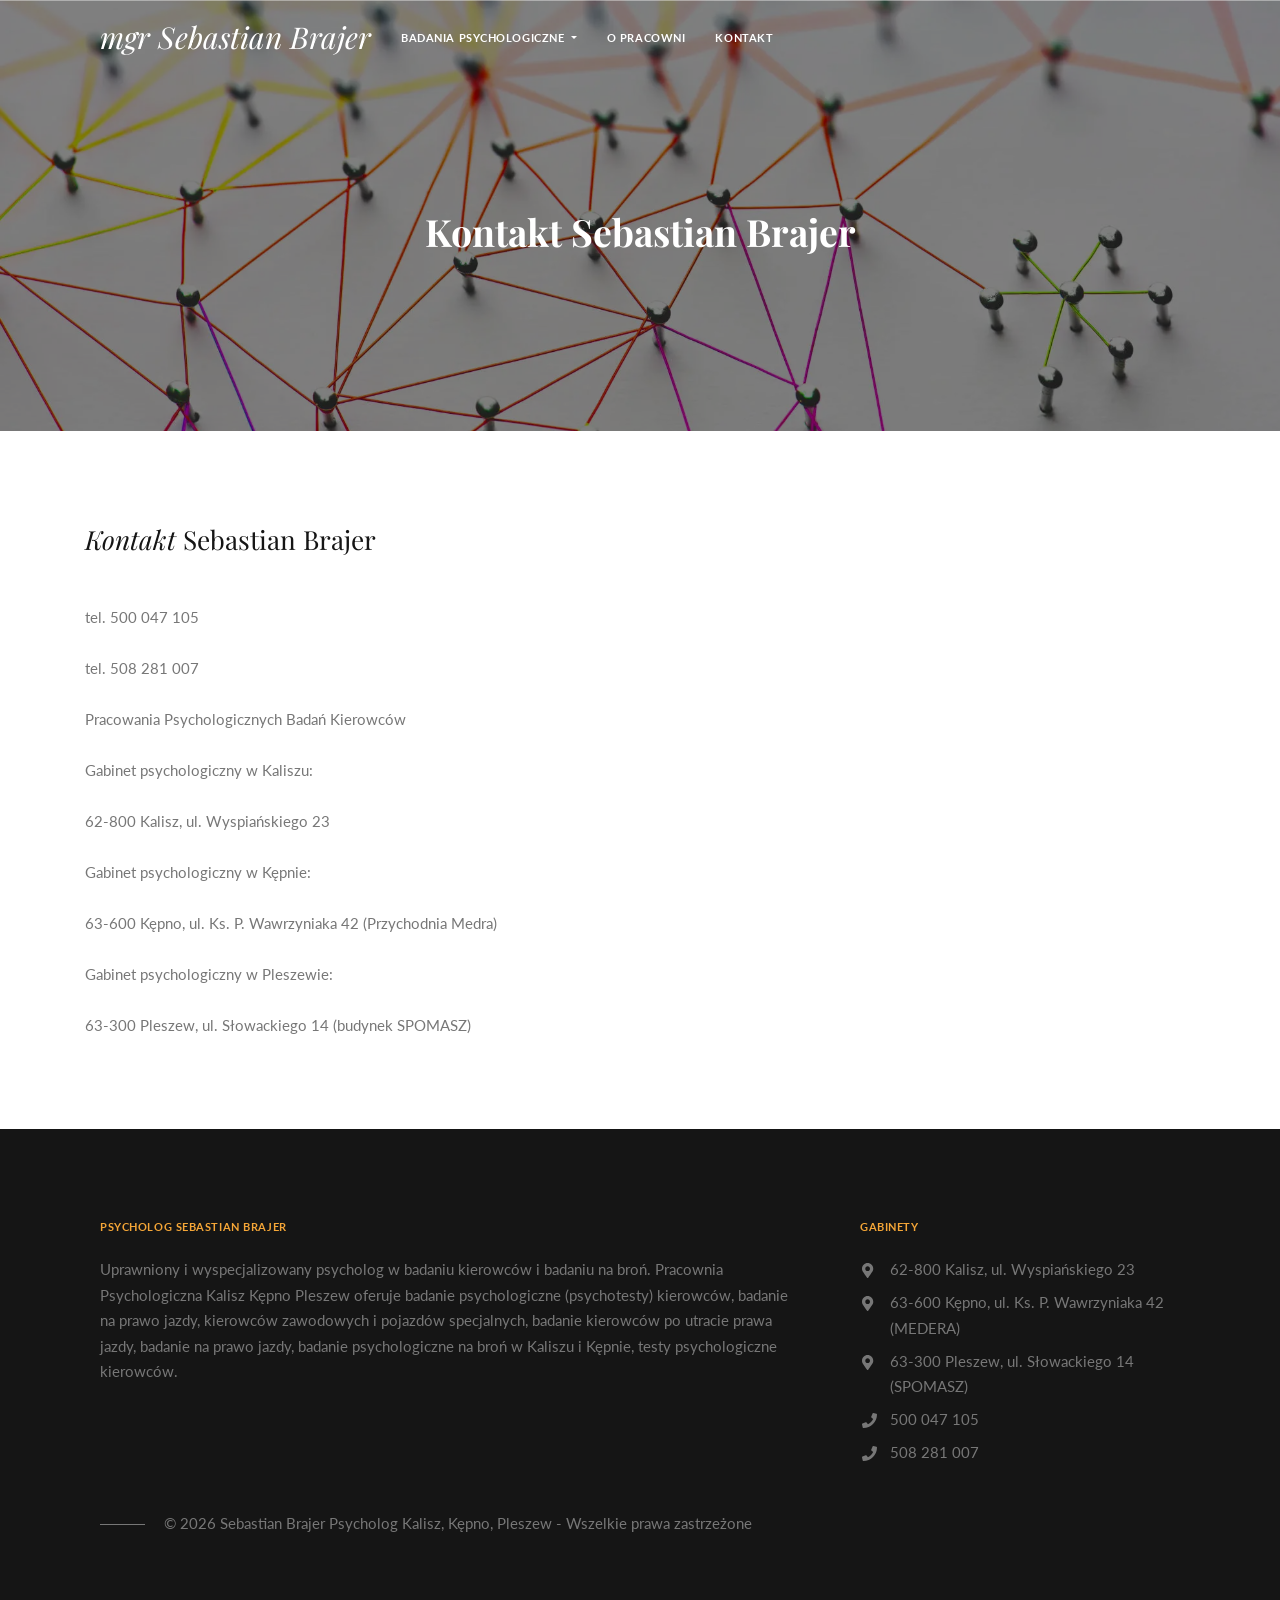
<file: kontakt.html>
<!doctype html>
<html lang="pl">

<head>
	<meta charset="utf-8">

	<!-- PRELOAD -->
	<link rel="preconnect" href="https://fonts.googleapis.com">
	<link rel="preconnect" href="https://fonts.gstatic.com" crossorigin>
	<link rel="preload" href="assets/img/psycholog.webp" as="image" fetchpriority="high">

	<!-- CSS -->
	<meta name="viewport" content="width=device-width, initial-scale=1, shrink-to-fit=no">
	<link rel="stylesheet" href="assets/css/theme.min.css">
	<link
		href="https://fonts.googleapis.com/css?family=Lato:400,400i,700,700i,900,900i|Playfair+Display:400,400i,700,700i&display=swap"
		rel="stylesheet" media="print" onload="this.media='all'">
	<noscript>
		<link rel="stylesheet"
			href="https://fonts.googleapis.com/css?family=Lato:400,400i,700,700i,900,900i|Playfair+Display:400,400i,700,700i&display=swap">
	</noscript>

<link rel="apple-touch-icon" sizes="180x180" href="assets/ico/apple-touch-icon.png">
	<link rel="icon" type="image/png" sizes="32x32" href="assets/ico/favicon-32x32.png">
	<link rel="icon" type="image/png" sizes="16x16" href="assets/ico/favicon-16x16.png">
	<link rel="manifest" href="assets/ico/manifest.json">
	<link rel="mask-icon" href="assets/ico/safari-pinned-tab.svg" color="#5bbad5">
	<link rel="shortcut icon" href="assets/ico/favicon.ico">
	<meta name="msapplication-config" content="assets/ico/browserconfig.xml">
	<meta name="theme-color" content="#ffffff">

	<title>Kontakt Sebastian Brajer Kalisz Kępno</title>

	<meta name="description"
		content="Kontakt – psycholog Kalisz Sebastian Brajer. Umów badania psychologiczne kierowców, na broń lub konsultację. Zadzwoń lub sprawdź adres.">
</head>

<body>
	<!-- font-awesome inline -->
	<svg xmlns="http://www.w3.org/2000/svg" style="display: none;">
		<symbol id="icon-phone" viewBox="0 0 512 512">
			<path xmlns="http://www.w3.org/2000/svg"
				d="M493.4 24.6l-104-24c-11.3-2.6-22.9 3.3-27.5 13.9l-48 112c-4.2 9.8-1.4 21.3 6.9 28l60.6 49.6c-36 76.7-98.9 140.5-177.2 177.2l-49.6-60.6c-6.8-8.3-18.2-11.1-28-6.9l-112 48C3.9 366.5-2 378.1.6 389.4l24 104C27.1 504.2 36.7 512 48 512c256.1 0 464-207.5 464-464 0-11.2-7.7-20.9-18.6-23.4z" />
		</symbol>
		<symbol id="icon-marker" viewBox="0 0 512 512">
			<path xmlns="http://www.w3.org/2000/svg"
				d="M172.268 501.67C26.97 291.031 0 269.413 0 192 0 85.961 85.961 0 192 0s192 85.961 192 192c0 77.413-26.97 99.031-172.268 309.67-9.535 13.774-29.93 13.773-39.464 0zM192 272c44.183 0 80-35.817 80-80s-35.817-80-80-80-80 35.817-80 80 35.817 80 80 80z" />
		</symbol>
	</svg>
	<style>
		.fa-svg-container {
			display: inline-flex;
			align-items: center;
			justify-content: center;
			vertical-align: middle;
			width: 1.25em;
			height: 1em;
		}

		.icon-svg {
			width: 1em;
			height: 1em;
			fill: currentColor;
			position: relative;
		}
	</style>

	<!-- NAVBAR -->
	<nav class="navbar navbar-light navbar-expand-lg fixed-top">
		<div class="container">

			<!-- Navbar: Brand -->
			<a class="navbar-brand d-lg-none" href="index.html">mgr Sebastian Brajer</a>

			<!-- Navbar: Toggler -->
			<button class="navbar-toggler" type="button" data-toggle="collapse" data-target="#navbarSupportedContent"
				aria-controls="navbarSupportedContent" aria-expanded="false" aria-label="Toggle navigation">
				<span class="navbar-toggler-icon"></span>
			</button>

			<!-- Navbar: Collapse -->
			<div class="collapse navbar-collapse" id="navbarSupportedContent">

				<!-- Navbar: Brand -->
				<a class="navbar-brand d-none d-lg-flex" href="index.html">
					mgr Sebastian Brajer
				</a>

				<!-- Navbar navigation: Left -->
				<ul class="navbar-nav mr-auto">

					<li class="nav-item dropdown">
						<a class="nav-link dropdown-toggle" href="index.html" id="nav-item__menu" data-toggle="dropdown"
							aria-haspopup="true" aria-expanded="false">
							Badania psychologiczne
						</a>
						<div class="dropdown-menu" aria-labelledby="nav-item__menu">
							<a class="dropdown-item" href="badania-psychologiczne-kierowcow.html">Badania psychologiczne
								kierowców</a>
							<a class="dropdown-item" href="badania-psychologiczne-operatorow-maszyn.html">Badania
								psychologiczne operatorów maszyn</a>
							<a class="dropdown-item" href="badania-psychologiczne-na-bron.html">Badania psychologiczne
								na broń</a>
							<a class="dropdown-item" href="badania-psychologiczne-pracownikow.html">Badania
								psychologiczne pracowników</a>
							<a class="dropdown-item" href="terapia-oraz-porady-psychologiczne.html">Terapia oraz porady
								psychologiczne</a>
							<a class="dropdown-item"
								href="diagnoza-psychologiczna-oraz-neuropsychologiczna.html">Diagnoza psychologiczna
								oraz neuropsychologiczna</a>
							<a class="dropdown-item"
								href="badania-psychologiczne-straznikow-gminnych-i-miejskich.html">Badania
								psychologiczne strażników miejskich</a>
						</div>
					</li>
					<li class="nav-item">
						<a class="nav-link" href="o-pracowni.html">o pracowni</a>
					</li>
					<li class="nav-item">
						<a class="nav-link" href="kontakt.html">Kontakt</a>
					</li>
				</ul>
			</div> <!-- / .navbar-collapse -->
		</div> <!-- / .container -->
	</nav> <!-- / .navbar -->

	<!-- HEADER
	================================================== -->
	<section class="section section_header" data-parallax="scroll" data-image-src="assets/img/psycholog.webp">
		<div class="container">
			<div class="row">
				<div class="col">

					<!-- Heading -->
					<h1 class="section__heading section_header__heading text-center">
						Kontakt Sebastian Brajer
					</h1>

				</div>
			</div> <!-- / .row -->
		</div> <!-- / .container -->
	</section>

	<!-- DISCOVER
	================================================== -->
	<section class="section section_discover">
		<div class="container">
			<div class="row">

				<div class="col-md-12 align-self-center">

					<!-- Content -->
					<h2><em>Kontakt </em> Sebastian Brajer</h2>
					<br />
					tel. 500 047 105 <br />
					<br />
					tel. 508 281 007<br />
					<br />
					Pracowania Psychologicznych Badań Kierowców<br />
					<br />
					Gabinet psychologiczny w Kaliszu:<br />
					<br />
					62-800 Kalisz, ul. Wyspiańskiego 23<br />
					<br />
					Gabinet psychologiczny w Kępnie:<br />
					<br />
					63-600 Kępno, ul. Ks. P. Wawrzyniaka 42 (Przychodnia Medra)<br />
					<br />
					Gabinet psychologiczny w Pleszewie:<br />
					<br />
					63-300 Pleszew, ul. Słowackiego 14 (budynek SPOMASZ)

				</div>
			</div> <!-- / .row -->
		</div> <!-- / .container -->
	</section>

	<!-- FOOTER -->
	<footer class="section section_footer">
		<div class="container">
			<div class="row">
				<div class="col-sm-8">

					<!-- About Us -->
					<h5 class="section_footer__heading">
						Psycholog Sebastian Brajer
					</h5>
					<p>
						Uprawniony i wyspecjalizowany psycholog w badaniu kierowców i badaniu na broń. Pracownia
						Psychologiczna Kalisz Kępno Pleszew oferuje badanie psychologiczne (psychotesty) kierowców,
						badanie na prawo jazdy, kierowców zawodowych i pojazdów specjalnych, badanie kierowców po
						utracie prawa jazdy, badanie na prawo jazdy, badanie psychologiczne na broń w Kaliszu i Kępnie,
						testy psychologiczne kierowców.
					</p>

				</div>
				<div class="col-sm-4">

					<!-- Contact info -->
					<h5 class="section_footer__heading">
						Gabinety
					</h5>
					<ul class="section_footer__info">
						<li>
							<i class="fa-svg-container"><svg class="icon-svg">
									<use href="#icon-marker"></use>
								</svg></i> 62-800 Kalisz, ul. Wyspiańskiego 23
						</li>
						<li>
							<i class="fa-svg-container"><svg class="icon-svg">
									<use href="#icon-marker"></use>
								</svg></i> 63-600 Kępno, ul. Ks. P. Wawrzyniaka 42 (MEDERA)
						</li>
						<li>
							<i class="fa-svg-container"><svg class="icon-svg">
									<use href="#icon-marker"></use>
								</svg></i> 63-300 Pleszew, ul. Słowackiego 14 (SPOMASZ)
						</li>
						<li>
							<i class="fa-svg-container"><svg class="icon-svg">
									<use href="#icon-phone"></use>
								</svg></i><a href="tel:500047105"> 500 047 105</a>
						</li>
						<li>
							<i class="fa-svg-container"><svg class="icon-svg">
									<use href="#icon-phone"></use>
								</svg></i><a href="tel:508281007"> 508 281 007</a>
						</li>
					</ul>

				</div>
			</div> <!-- / .row -->
			<div class="row">
				<div class="col-12">

					<!-- Copyright -->
					<div class="section_footer__copyright">
						&copy; <span id="js-current-year"></span> Sebastian Brajer Psycholog Kalisz, Kępno, Pleszew -
						Wszelkie prawa zastrzeżone
					</div>

				</div>
			</div> <!-- / .row -->
		</div> <!-- / .container -->
	</footer>

	<!-- JAVASCRIPT -->

	<!-- JS Global -->
	<script src="https://cdnjs.cloudflare.com/ajax/libs/jquery/3.7.1/jquery.min.js" defer></script>
	<script src="assets/bootstrap/js/bootstrap.bundle.min.js" defer></script>

	<!-- JS Plugins -->
	<script src="assets/plugins/parallax/parallax.min.js" defer></script>

	<!-- JS Custom -->
	<script src="assets/js/theme.min.js" defer></script>


</body>

</html>
</file>
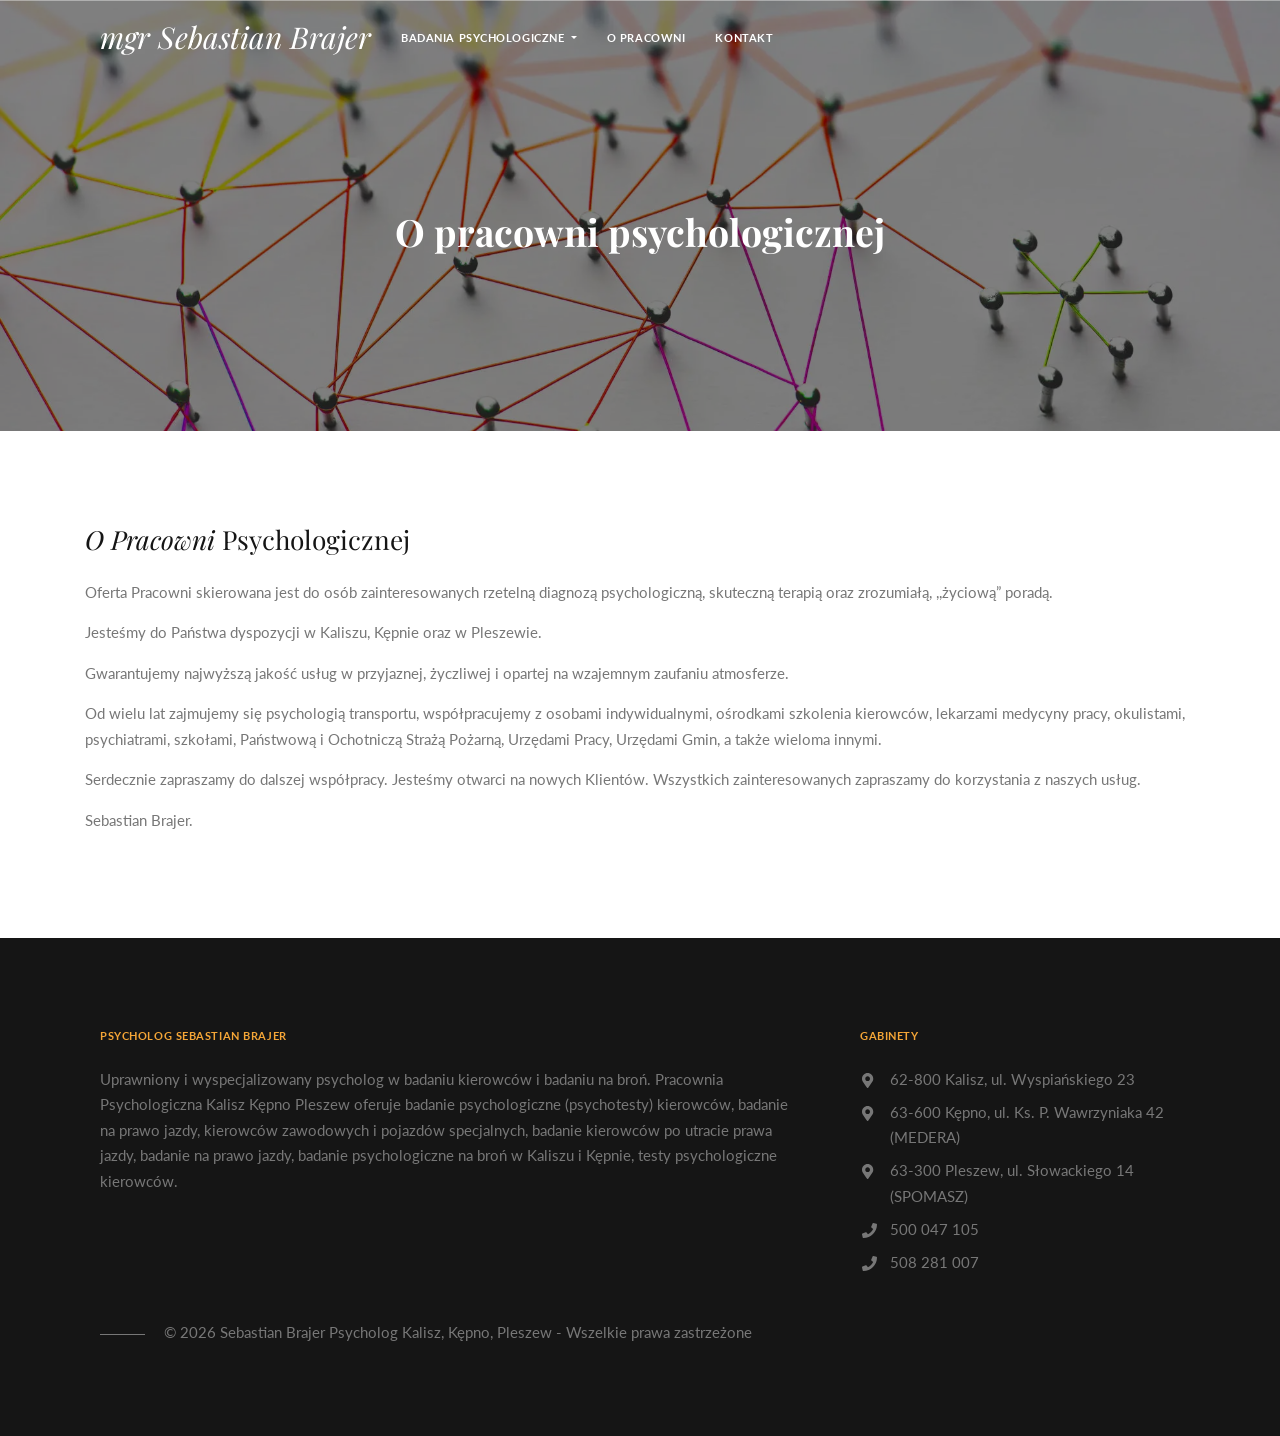
<file: o-pracowni.html>
<!doctype html>
<html lang="pl">

<head>
	<meta charset="utf-8">

	<!-- PRELOAD -->
	<link rel="preconnect" href="https://fonts.googleapis.com">
	<link rel="preconnect" href="https://fonts.gstatic.com" crossorigin>
	<link rel="preload" href="assets/img/psycholog.webp" as="image" fetchpriority="high">

	<!-- CSS -->
	<meta name="viewport" content="width=device-width, initial-scale=1, shrink-to-fit=no">
	<link rel="stylesheet" href="assets/css/theme.min.css">
	<link
		href="https://fonts.googleapis.com/css?family=Lato:400,400i,700,700i,900,900i|Playfair+Display:400,400i,700,700i&display=swap"
		rel="stylesheet" media="print" onload="this.media='all'">
	<noscript>
		<link rel="stylesheet"
			href="https://fonts.googleapis.com/css?family=Lato:400,400i,700,700i,900,900i|Playfair+Display:400,400i,700,700i&display=swap">
	</noscript>

<link rel="apple-touch-icon" sizes="180x180" href="assets/ico/apple-touch-icon.png">
	<link rel="icon" type="image/png" sizes="32x32" href="assets/ico/favicon-32x32.png">
	<link rel="icon" type="image/png" sizes="16x16" href="assets/ico/favicon-16x16.png">
	<link rel="manifest" href="assets/ico/manifest.json">
	<link rel="mask-icon" href="assets/ico/safari-pinned-tab.svg" color="#5bbad5">
	<link rel="shortcut icon" href="assets/ico/favicon.ico">
	<meta name="msapplication-config" content="assets/ico/browserconfig.xml">
	<meta name="theme-color" content="#ffffff">

	<title>O pracowni psychologicznej</title>

	<meta name="description"
		content="Badania psychologiczne pracowników Kalisz – badania wstępne i okresowe dla różnych zawodów. Profesjonalna diagnostyka.">
</head>

<body>
	<!-- font-awesome inline -->
	<svg xmlns="http://www.w3.org/2000/svg" style="display: none;">
		<symbol id="icon-phone" viewBox="0 0 512 512">
			<path xmlns="http://www.w3.org/2000/svg"
				d="M493.4 24.6l-104-24c-11.3-2.6-22.9 3.3-27.5 13.9l-48 112c-4.2 9.8-1.4 21.3 6.9 28l60.6 49.6c-36 76.7-98.9 140.5-177.2 177.2l-49.6-60.6c-6.8-8.3-18.2-11.1-28-6.9l-112 48C3.9 366.5-2 378.1.6 389.4l24 104C27.1 504.2 36.7 512 48 512c256.1 0 464-207.5 464-464 0-11.2-7.7-20.9-18.6-23.4z" />
		</symbol>
		<symbol id="icon-marker" viewBox="0 0 512 512">
			<path xmlns="http://www.w3.org/2000/svg"
				d="M172.268 501.67C26.97 291.031 0 269.413 0 192 0 85.961 85.961 0 192 0s192 85.961 192 192c0 77.413-26.97 99.031-172.268 309.67-9.535 13.774-29.93 13.773-39.464 0zM192 272c44.183 0 80-35.817 80-80s-35.817-80-80-80-80 35.817-80 80 35.817 80 80 80z" />
		</symbol>
	</svg>
	<style>
		.fa-svg-container {
			display: inline-flex;
			align-items: center;
			justify-content: center;
			vertical-align: middle;
			width: 1.25em;
			height: 1em;
		}

		.icon-svg {
			width: 1em;
			height: 1em;
			fill: currentColor;
			position: relative;
		}
	</style>

	<!-- NAVBAR -->
	<nav class="navbar navbar-light navbar-expand-lg fixed-top">
		<div class="container">

			<!-- Navbar: Brand -->
			<a class="navbar-brand d-lg-none" href="index.html">mgr Sebastian Brajer</a>

			<!-- Navbar: Toggler -->
			<button class="navbar-toggler" type="button" data-toggle="collapse" data-target="#navbarSupportedContent"
				aria-controls="navbarSupportedContent" aria-expanded="false" aria-label="Toggle navigation">
				<span class="navbar-toggler-icon"></span>
			</button>

			<!-- Navbar: Collapse -->
			<div class="collapse navbar-collapse" id="navbarSupportedContent">

				<!-- Navbar: Brand -->
				<a class="navbar-brand d-none d-lg-flex" href="index.html">
					mgr Sebastian Brajer
				</a>

				<!-- Navbar navigation: Left -->
				<ul class="navbar-nav mr-auto">

					<li class="nav-item dropdown">
						<a class="nav-link dropdown-toggle" href="index.html" id="nav-item__menu" data-toggle="dropdown"
							aria-haspopup="true" aria-expanded="false">
							Badania psychologiczne
						</a>
						<div class="dropdown-menu" aria-labelledby="nav-item__menu">
							<a class="dropdown-item" href="badania-psychologiczne-kierowcow.html">Badania psychologiczne
								kierowców</a>
							<a class="dropdown-item" href="badania-psychologiczne-operatorow-maszyn.html">Badania
								psychologiczne operatorów maszyn</a>
							<a class="dropdown-item" href="badania-psychologiczne-na-bron.html">Badania psychologiczne
								na broń</a>
							<a class="dropdown-item" href="badania-psychologiczne-pracownikow.html">Badania
								psychologiczne pracowników</a>
							<a class="dropdown-item" href="terapia-oraz-porady-psychologiczne.html">Terapia oraz porady
								psychologiczne</a>
							<a class="dropdown-item"
								href="diagnoza-psychologiczna-oraz-neuropsychologiczna.html">Diagnoza psychologiczna
								oraz neuropsychologiczna</a>
							<a class="dropdown-item"
								href="badania-psychologiczne-straznikow-gminnych-i-miejskich.html">Badania
								psychologiczne strażników miejskich</a>
						</div>
					</li>
					<li class="nav-item">
						<a class="nav-link" href="o-pracowni.html">o pracowni</a>
					</li>
					<li class="nav-item">
						<a class="nav-link" href="kontakt.html">Kontakt</a>
					</li>
				</ul>
			</div> <!-- / .navbar-collapse -->
		</div> <!-- / .container -->
	</nav> <!-- / .navbar -->

	<!-- HEADER
	================================================== -->
	<section class="section section_header" data-parallax="scroll" data-image-src="assets/img/psycholog.webp">
		<div class="container">
			<div class="row">
				<div class="col">

					<!-- Heading -->
					<h1 class="section__heading section_header__heading text-center">
						O pracowni psychologicznej
					</h1>

				</div>
			</div> <!-- / .row -->
		</div> <!-- / .container -->
	</section>

	<!-- DISCOVER
	================================================== -->
	<section class="section section_discover">
		<div class="container">
			<div class="row">

				<div class="col-md-12 align-self-center">

					<!-- Content -->
					<h2><em>O Pracowni</em> Psychologicznej</h2>
					<p>

						Oferta Pracowni skierowana jest do osób zainteresowanych rzetelną diagnozą psychologiczną,
						skuteczną terapią oraz zrozumiałą, ,,życiową” poradą.
					</p>
					<p>
						Jesteśmy do Państwa dyspozycji w Kaliszu, Kępnie oraz w Pleszewie.
					</p>
					<p>
						Gwarantujemy najwyższą jakość usług w przyjaznej, życzliwej i opartej na wzajemnym zaufaniu
						atmosferze.
					</p>


					<p>Od wielu lat zajmujemy się psychologią transportu, współpracujemy z osobami indywidualnymi,
						ośrodkami szkolenia kierowców, lekarzami medycyny pracy, okulistami, psychiatrami, szkołami,
						Państwową i Ochotniczą Strażą Pożarną, Urzędami Pracy, Urzędami Gmin, a także wieloma innymi.

					</p>
					<p>
						Serdecznie zapraszamy do dalszej współpracy. Jesteśmy otwarci na nowych Klientów. Wszystkich
						zainteresowanych zapraszamy do korzystania z naszych usług.
					</p>
					<p>
						Sebastian Brajer.
					</p>

				</div>
			</div> <!-- / .row -->
		</div> <!-- / .container -->
	</section>

	<!-- FOOTER -->
	<footer class="section section_footer">
		<div class="container">
			<div class="row">
				<div class="col-sm-8">

					<!-- About Us -->
					<h5 class="section_footer__heading">
						Psycholog Sebastian Brajer
					</h5>
					<p>
						Uprawniony i wyspecjalizowany psycholog w badaniu kierowców i badaniu na broń. Pracownia
						Psychologiczna Kalisz Kępno Pleszew oferuje badanie psychologiczne (psychotesty) kierowców,
						badanie na prawo jazdy, kierowców zawodowych i pojazdów specjalnych, badanie kierowców po
						utracie prawa jazdy, badanie na prawo jazdy, badanie psychologiczne na broń w Kaliszu i Kępnie,
						testy psychologiczne kierowców.
					</p>

				</div>
				<div class="col-sm-4">

					<!-- Contact info -->
					<h5 class="section_footer__heading">
						Gabinety
					</h5>
					<ul class="section_footer__info">
						<li>
							<i class="fa-svg-container"><svg class="icon-svg">
									<use href="#icon-marker"></use>
								</svg></i> 62-800 Kalisz, ul. Wyspiańskiego 23
						</li>
						<li>
							<i class="fa-svg-container"><svg class="icon-svg">
									<use href="#icon-marker"></use>
								</svg></i> 63-600 Kępno, ul. Ks. P. Wawrzyniaka 42 (MEDERA)
						</li>
						<li>
							<i class="fa-svg-container"><svg class="icon-svg">
									<use href="#icon-marker"></use>
								</svg></i> 63-300 Pleszew, ul. Słowackiego 14 (SPOMASZ)
						</li>
						<li>
							<i class="fa-svg-container"><svg class="icon-svg">
									<use href="#icon-phone"></use>
								</svg></i><a href="tel:500047105"> 500 047 105</a>
						</li>
						<li>
							<i class="fa-svg-container"><svg class="icon-svg">
									<use href="#icon-phone"></use>
								</svg></i><a href="tel:508281007"> 508 281 007</a>
						</li>
					</ul>

				</div>
			</div> <!-- / .row -->
			<div class="row">
				<div class="col-12">

					<!-- Copyright -->
					<div class="section_footer__copyright">
						&copy; <span id="js-current-year"></span> Sebastian Brajer Psycholog Kalisz, Kępno, Pleszew -
						Wszelkie prawa zastrzeżone
					</div>

				</div>
			</div> <!-- / .row -->
		</div> <!-- / .container -->
	</footer>

	<!-- JAVASCRIPT -->

	<!-- JS Global -->
	<script src="https://cdnjs.cloudflare.com/ajax/libs/jquery/3.7.1/jquery.min.js" defer></script>
	<script src="assets/bootstrap/js/bootstrap.bundle.min.js" defer></script>

	<!-- JS Plugins -->
	<script src="assets/plugins/parallax/parallax.min.js" defer></script>

	<!-- JS Custom -->
	<script src="assets/js/theme.min.js" defer></script>
	

</body>

</html>
</file>
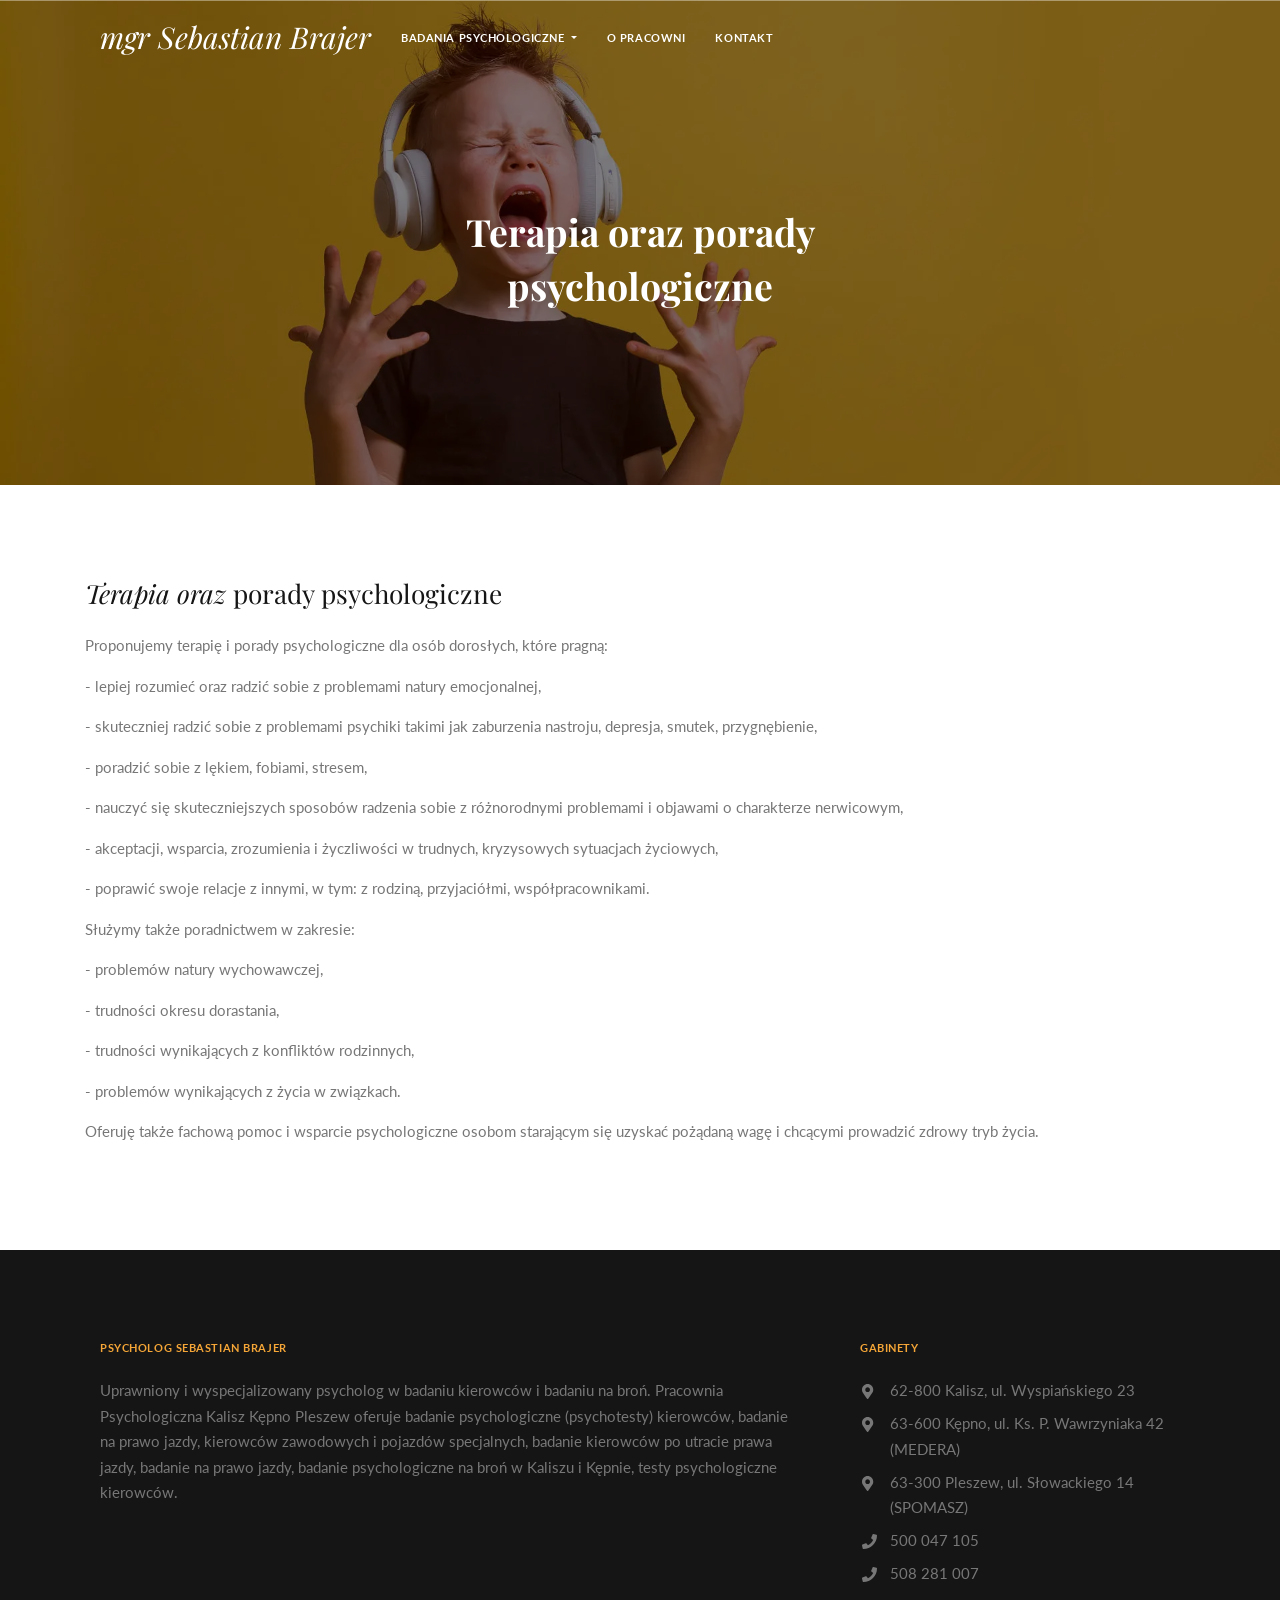
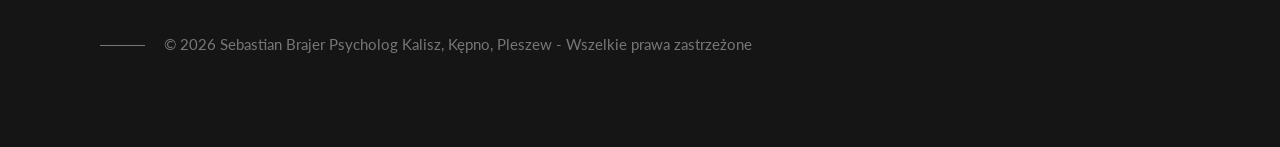
<file: terapia-oraz-porady-psychologiczne.html>
<!doctype html>
<html lang="pl">

<head>
	<meta charset="utf-8">

	<!-- PRELOAD -->
	<link rel="preconnect" href="https://fonts.googleapis.com">
	<link rel="preconnect" href="https://fonts.gstatic.com" crossorigin>
	<link rel="preload" href="assets/img/terapia-porady-psychologiczne.webp" as="image" fetchpriority="high">

	<!-- CSS -->
	<meta name="viewport" content="width=device-width, initial-scale=1, shrink-to-fit=no">
	<link rel="stylesheet" href="assets/css/theme.min.css">
	<link
		href="https://fonts.googleapis.com/css?family=Lato:400,400i,700,700i,900,900i|Playfair+Display:400,400i,700,700i&display=swap"
		rel="stylesheet" media="print" onload="this.media='all'">
	<noscript>
		<link rel="stylesheet"
			href="https://fonts.googleapis.com/css?family=Lato:400,400i,700,700i,900,900i|Playfair+Display:400,400i,700,700i&display=swap">
	</noscript>

<link rel="apple-touch-icon" sizes="180x180" href="assets/ico/apple-touch-icon.png">
	<link rel="icon" type="image/png" sizes="32x32" href="assets/ico/favicon-32x32.png">
	<link rel="icon" type="image/png" sizes="16x16" href="assets/ico/favicon-16x16.png">
	<link rel="manifest" href="assets/ico/manifest.json">
	<link rel="mask-icon" href="assets/ico/safari-pinned-tab.svg" color="#5bbad5">
	<link rel="shortcut icon" href="assets/ico/favicon.ico">
	<meta name="msapplication-config" content="assets/ico/browserconfig.xml">
	<meta name="theme-color" content="#ffffff">

	<title>Terapia oraz porady psychologiczne</title>

	<meta name="description"
		content="Terapia psychologiczna Kalisz – pomoc dla dorosłych, par i rodzin. Konsultacje psychologiczne i wsparcie.">
</head>

<body>
	<!-- font-awesome inline -->
	<svg xmlns="http://www.w3.org/2000/svg" style="display: none;">
		<symbol id="icon-phone" viewBox="0 0 512 512">
			<path xmlns="http://www.w3.org/2000/svg"
				d="M493.4 24.6l-104-24c-11.3-2.6-22.9 3.3-27.5 13.9l-48 112c-4.2 9.8-1.4 21.3 6.9 28l60.6 49.6c-36 76.7-98.9 140.5-177.2 177.2l-49.6-60.6c-6.8-8.3-18.2-11.1-28-6.9l-112 48C3.9 366.5-2 378.1.6 389.4l24 104C27.1 504.2 36.7 512 48 512c256.1 0 464-207.5 464-464 0-11.2-7.7-20.9-18.6-23.4z" />
		</symbol>
		<symbol id="icon-marker" viewBox="0 0 512 512">
			<path xmlns="http://www.w3.org/2000/svg"
				d="M172.268 501.67C26.97 291.031 0 269.413 0 192 0 85.961 85.961 0 192 0s192 85.961 192 192c0 77.413-26.97 99.031-172.268 309.67-9.535 13.774-29.93 13.773-39.464 0zM192 272c44.183 0 80-35.817 80-80s-35.817-80-80-80-80 35.817-80 80 35.817 80 80 80z" />
		</symbol>
	</svg>
	<style>
		.fa-svg-container {
			display: inline-flex;
			align-items: center;
			justify-content: center;
			vertical-align: middle;
			width: 1.25em;
			height: 1em;
		}

		.icon-svg {
			width: 1em;
			height: 1em;
			fill: currentColor;
			position: relative;
		}
	</style>

	<!-- NAVBAR -->
	<nav class="navbar navbar-light navbar-expand-lg fixed-top">
		<div class="container">

			<!-- Navbar: Brand -->
			<a class="navbar-brand d-lg-none" href="index.html">mgr Sebastian Brajer</a>

			<!-- Navbar: Toggler -->
			<button class="navbar-toggler" type="button" data-toggle="collapse" data-target="#navbarSupportedContent"
				aria-controls="navbarSupportedContent" aria-expanded="false" aria-label="Toggle navigation">
				<span class="navbar-toggler-icon"></span>
			</button>

			<!-- Navbar: Collapse -->
			<div class="collapse navbar-collapse" id="navbarSupportedContent">

				<!-- Navbar: Brand -->
				<a class="navbar-brand d-none d-lg-flex" href="index.html">
					mgr Sebastian Brajer
				</a>

				<!-- Navbar navigation: Left -->
				<ul class="navbar-nav mr-auto">

					<li class="nav-item dropdown">
						<a class="nav-link dropdown-toggle" href="index.html" id="nav-item__menu" data-toggle="dropdown"
							aria-haspopup="true" aria-expanded="false">
							Badania psychologiczne
						</a>
						<div class="dropdown-menu" aria-labelledby="nav-item__menu">
							<a class="dropdown-item" href="badania-psychologiczne-kierowcow.html">Badania psychologiczne
								kierowców</a>
							<a class="dropdown-item" href="badania-psychologiczne-operatorow-maszyn.html">Badania
								psychologiczne operatorów maszyn</a>
							<a class="dropdown-item" href="badania-psychologiczne-na-bron.html">Badania psychologiczne
								na broń</a>
							<a class="dropdown-item" href="badania-psychologiczne-pracownikow.html">Badania
								psychologiczne pracowników</a>
							<a class="dropdown-item" href="terapia-oraz-porady-psychologiczne.html">Terapia oraz porady
								psychologiczne</a>
							<a class="dropdown-item"
								href="diagnoza-psychologiczna-oraz-neuropsychologiczna.html">Diagnoza psychologiczna
								oraz neuropsychologiczna</a>
							<a class="dropdown-item"
								href="badania-psychologiczne-straznikow-gminnych-i-miejskich.html">Badania
								psychologiczne strażników miejskich</a>
						</div>
					</li>
					<li class="nav-item">
						<a class="nav-link" href="o-pracowni.html">o pracowni</a>
					</li>
					<li class="nav-item">
						<a class="nav-link" href="kontakt.html">Kontakt</a>
					</li>
				</ul>
			</div> <!-- / .navbar-collapse -->
		</div> <!-- / .container -->
	</nav> <!-- / .navbar -->

	<!-- HEADER
	================================================== -->
	<section class="section section_header" data-parallax="scroll"
		data-image-src="assets/img/terapia-porady-psychologiczne.webp">
		<div class="container">
			<div class="row">
				<div class="col">

					<!-- Heading -->
					<h1 class="section__heading section_header__heading text-center">
						Terapia oraz porady psychologiczne
					</h1>

				</div>
			</div> <!-- / .row -->
		</div> <!-- / .container -->
	</section>

	<!-- DISCOVER
	================================================== -->
	<section class="section section_discover">
		<div class="container">
			<div class="row">

				<div class="col-md-12 align-self-center">

					<!-- Content -->
					<h2><em>Terapia oraz </em> porady psychologiczne</h2>
					<p>Proponujemy terapię i porady psychologiczne dla osób dorosłych, które pragną:</p>
					<p>- lepiej rozumieć oraz radzić sobie z problemami natury emocjonalnej,</p>
					<p>- skuteczniej radzić sobie z problemami psychiki takimi jak zaburzenia nastroju, depresja,
						smutek, przygnębienie, </p>
					<p>- poradzić sobie z lękiem, fobiami, stresem, </p>
					<p>- nauczyć się skuteczniejszych sposobów radzenia sobie z różnorodnymi problemami i objawami o
						charakterze nerwicowym,</p>
					<p>- akceptacji, wsparcia, zrozumienia i życzliwości w trudnych, kryzysowych sytuacjach życiowych,
					</p>
					<p>- poprawić swoje relacje z innymi, w tym: z rodziną, przyjaciółmi, współpracownikami.</p>
					<p>Służymy także poradnictwem w zakresie:</p>
					<p>- problemów natury wychowawczej,</p>
					<p>- trudności okresu dorastania, </p>
					<p>- trudności wynikających z konfliktów rodzinnych, </p>
					<p>- problemów wynikających z życia w związkach.</p>
					<p>Oferuję także fachową pomoc i wsparcie psychologiczne osobom starającym się uzyskać pożądaną wagę
						i chcącymi prowadzić zdrowy tryb życia. &nbsp;&nbsp;</p>

				</div>
			</div> <!-- / .row -->
		</div> <!-- / .container -->
	</section>

	<!-- FOOTER -->
	<footer class="section section_footer">
		<div class="container">
			<div class="row">
				<div class="col-sm-8">

					<!-- About Us -->
					<h5 class="section_footer__heading">
						Psycholog Sebastian Brajer
					</h5>
					<p>
						Uprawniony i wyspecjalizowany psycholog w badaniu kierowców i badaniu na broń. Pracownia
						Psychologiczna Kalisz Kępno Pleszew oferuje badanie psychologiczne (psychotesty) kierowców,
						badanie na prawo jazdy, kierowców zawodowych i pojazdów specjalnych, badanie kierowców po
						utracie prawa jazdy, badanie na prawo jazdy, badanie psychologiczne na broń w Kaliszu i Kępnie,
						testy psychologiczne kierowców.
					</p>

				</div>
				<div class="col-sm-4">

					<!-- Contact info -->
					<h5 class="section_footer__heading">
						Gabinety
					</h5>
					<ul class="section_footer__info">
						<li>
							<i class="fa-svg-container"><svg class="icon-svg">
									<use href="#icon-marker"></use>
								</svg></i> 62-800 Kalisz, ul. Wyspiańskiego 23
						</li>
						<li>
							<i class="fa-svg-container"><svg class="icon-svg">
									<use href="#icon-marker"></use>
								</svg></i> 63-600 Kępno, ul. Ks. P. Wawrzyniaka 42 (MEDERA)
						</li>
						<li>
							<i class="fa-svg-container"><svg class="icon-svg">
									<use href="#icon-marker"></use>
								</svg></i> 63-300 Pleszew, ul. Słowackiego 14 (SPOMASZ)
						</li>
						<li>
							<i class="fa-svg-container"><svg class="icon-svg">
									<use href="#icon-phone"></use>
								</svg></i><a href="tel:500047105"> 500 047 105</a>
						</li>
						<li>
							<i class="fa-svg-container"><svg class="icon-svg">
									<use href="#icon-phone"></use>
								</svg></i><a href="tel:508281007"> 508 281 007</a>
						</li>
					</ul>

				</div>
			</div> <!-- / .row -->
			<div class="row">
				<div class="col-12">

					<!-- Copyright -->
					<div class="section_footer__copyright">
						&copy; <span id="js-current-year"></span> Sebastian Brajer Psycholog Kalisz, Kępno, Pleszew -
						Wszelkie prawa zastrzeżone
					</div>

				</div>
			</div> <!-- / .row -->
		</div> <!-- / .container -->
	</footer>

	<!-- JAVASCRIPT -->

	<!-- JS Global -->
	<script src="https://cdnjs.cloudflare.com/ajax/libs/jquery/3.7.1/jquery.min.js" defer></script>
	<script src="assets/bootstrap/js/bootstrap.bundle.min.js" defer></script>

	<!-- JS Plugins -->
	<script src="assets/plugins/parallax/parallax.min.js" defer></script>

	<!-- JS Custom -->
	<script src="assets/js/theme.min.js" defer></script>
	

</body>

</html>
</file>
<file: assets/css/theme.min.css>
@charset "UTF-8";/*!
 * Bootstrap v4.3.1 (https://getbootstrap.com/)
 * Copyright 2011-2019 The Bootstrap Authors
 * Copyright 2011-2019 Twitter, Inc.
 * Licensed under MIT (https://github.com/twbs/bootstrap/blob/master/LICENSE)
 */:root{--blue:#007bff;--indigo:#6610f2;--purple:#6f42c1;--pink:#e83e8c;--red:#dc3545;--orange:#fd7e14;--yellow:#ffc107;--green:#28a745;--teal:#20c997;--cyan:#17a2b8;--white:#fff;--gray:#6c757d;--gray-dark:#343a40;--primary:#f5a637;--secondary:#6c757d;--success:#28a745;--info:#17a2b8;--warning:#ffc107;--danger:#dc3545;--light:#f8f9fa;--dark:#343a40;--breakpoint-xs:0;--breakpoint-sm:576px;--breakpoint-md:768px;--breakpoint-lg:992px;--breakpoint-xl:1200px;--font-family-sans-serif:"Lato",sans-serif;--font-family-monospace:SFMono-Regular,Menlo,Monaco,Consolas,"Liberation Mono","Courier New",monospace}*,::after,::before{box-sizing:border-box}html{font-family:sans-serif;line-height:1.15;-webkit-text-size-adjust:100%;-webkit-tap-highlight-color:transparent}footer,nav,section{display:block}body{margin:0;font-family:Lato,sans-serif;font-size:1rem;font-weight:400;line-height:1.7;color:#777;text-align:left;background-color:#fff;position:relative}p,ul{margin-top:0;margin-bottom:1rem}address{margin-bottom:1rem;font-style:normal;line-height:inherit}ul ul{margin-bottom:0}b,strong{font-weight:bolder}a{color:#f5a637;text-decoration:none;background-color:transparent}a:hover{color:#f5a637;text-decoration:underline}a:not([href]):not([tabindex]),a:not([href]):not([tabindex]):focus,a:not([href]):not([tabindex]):hover{color:inherit;text-decoration:none}a:not([href]):not([tabindex]):focus{outline:0}img{vertical-align:middle;border-style:none}svg{overflow:hidden;vertical-align:middle}button{border-radius:0;margin:0;font-family:inherit;font-size:inherit;line-height:inherit;overflow:visible;text-transform:none}button:focus{outline:dotted 1px;outline:-webkit-focus-ring-color auto 5px}[type=button],button{-webkit-appearance:button}[type=button]:not(:disabled),button:not(:disabled){cursor:pointer}[type=button]::-moz-focus-inner,button::-moz-focus-inner{padding:0;border-style:none}::-webkit-file-upload-button{font:inherit;-webkit-appearance:button}[hidden]{display:none!important}.h1,.h2,.h4,.h5,h1,h2,h4,h5{margin-bottom:.5rem;font-family:"Playfair Display",serif;font-weight:400;line-height:1.42857;color:#151515}.h1,h1{font-size:2.5rem}.h2,h2{font-size:2rem}.h4,h4{font-size:1.5rem}.h5,h5{font-size:1.25rem}.container{width:100%;padding-right:15px;padding-left:15px;margin-right:auto;margin-left:auto}@media (min-width:576px){.container{max-width:540px}}@media (min-width:768px){.container{max-width:720px}}@media (min-width:992px){.container{max-width:960px}}@media (min-width:1200px){.container{max-width:1140px}}.row{display:flex;flex-wrap:wrap;margin-right:-15px;margin-left:-15px}.col,.col-12,.col-3,.col-9,.col-md,.col-md-12,.col-md-6,.col-sm-4,.col-sm-8{position:relative;width:100%;padding-right:15px;padding-left:15px}.col{flex-basis:0;flex-grow:1;max-width:100%}.col-3{flex:0 0 25%;max-width:25%}.col-9{flex:0 0 75%;max-width:75%}.col-12{flex:0 0 100%;max-width:100%}@media (min-width:576px){.col-sm-4{flex:0 0 33.33333%;max-width:33.33333%}.col-sm-8{flex:0 0 66.66667%;max-width:66.66667%}}@media (min-width:768px){.col-md{flex-basis:0;flex-grow:1;max-width:100%}.col-md-6{flex:0 0 50%;max-width:50%}.col-md-12{flex:0 0 100%;max-width:100%}}.btn{display:inline-block;color:#777;text-align:center;vertical-align:middle;-webkit-user-select:none;-moz-user-select:none;-ms-user-select:none;user-select:none;background-color:transparent;border:1px solid transparent;padding:1rem 2rem;border-radius:0;transition:color .1s}@media (prefers-reduced-motion:reduce){.btn{transition:none}}.btn:hover{color:#777;text-decoration:none}.btn:disabled{opacity:.65}.btn-primary{border-color:#f5a637}.btn-primary:focus{box-shadow:0 0 0 .2rem rgba(213,147,53,.5)}.btn-primary:disabled{color:#212529;background-color:#f5a637;border-color:#f5a637}.btn-primary:not(:disabled):not(.disabled):active,.show>.btn-primary.dropdown-toggle{color:#212529;background-color:#ed8f0c;border-color:#e1880b}.btn-primary:not(:disabled):not(.disabled):active:focus,.show>.btn-primary.dropdown-toggle:focus{box-shadow:0 0 0 .2rem rgba(213,147,53,.5)}.collapse:not(.show){display:none}.collapsing{position:relative;height:0;overflow:hidden;transition:height .35s}@media (prefers-reduced-motion:reduce){.collapsing{transition:none}}.dropdown{position:relative}.dropdown-toggle{white-space:nowrap}.dropdown-toggle::after{display:inline-block;margin-left:.255em;vertical-align:.255em;content:"";border-top:.3em solid;border-right:.3em solid transparent;border-bottom:0;border-left:.3em solid transparent}.dropdown-toggle:empty::after{margin-left:0}.dropdown-menu{position:absolute;top:100%;left:0;z-index:1000;display:none;float:left;min-width:10rem;padding:.5rem 0;margin:.125rem 0 0;font-size:1rem;color:#777;text-align:left;list-style:none;background-color:#fff;background-clip:padding-box;border:1px solid rgba(0,0,0,.15);border-radius:0}.dropdown-item{display:block;width:100%;clear:both;color:#212529;text-align:inherit;white-space:nowrap;background-color:transparent;border:0}.dropdown-item:focus,.dropdown-item:hover{color:#16181b;text-decoration:none;background-color:#f8f9fa}.dropdown-item:active{color:#fff;text-decoration:none;background-color:#f5a637}.dropdown-item:disabled{color:#6c757d;pointer-events:none;background-color:transparent}.dropdown-menu.show{display:block}.nav{display:flex;flex-wrap:wrap;padding-left:0;margin-bottom:0;list-style:none}.nav-link{display:block;padding:.5rem 1rem}.nav-link:focus,.nav-link:hover{text-decoration:none}.navbar{position:relative;display:flex;flex-wrap:wrap;align-items:center;justify-content:space-between;padding:.5rem 1rem;min-height:70px}.navbar>.container{display:flex;flex-wrap:wrap;align-items:center;justify-content:space-between}.navbar-brand{display:inline-block;padding-top:.2875rem;padding-bottom:.2875rem;margin-right:1rem;line-height:inherit;white-space:nowrap}.navbar-brand:focus,.navbar-brand:hover{text-decoration:none}.navbar-nav{display:flex;flex-direction:column;padding-left:0;margin-bottom:0;list-style:none}.navbar-nav .nav-link{padding-right:0;padding-left:0}.navbar-nav .dropdown-menu{position:static;float:none}.navbar-collapse{flex-basis:100%;flex-grow:1;align-items:center}.navbar-toggler{padding:.25rem .75rem;font-size:1.25rem;line-height:1;background-color:transparent;border:1px solid transparent;border-radius:0}.navbar-toggler:focus,.navbar-toggler:hover{text-decoration:none}.navbar-toggler-icon{display:inline-block;width:1.5em;height:1.5em;vertical-align:middle;content:"";background:center center/100% 100% no-repeat}@media (max-width:991.98px){.navbar-expand-lg>.container{padding-right:0;padding-left:0}}@media (min-width:992px){.navbar-expand-lg{flex-flow:row nowrap;justify-content:flex-start}.navbar-expand-lg .navbar-nav{flex-direction:row}.navbar-expand-lg .navbar-nav .dropdown-menu{position:absolute}.navbar-expand-lg .navbar-nav .nav-link{padding-right:.5rem;padding-left:.5rem}.navbar-expand-lg>.container{flex-wrap:nowrap}.navbar-expand-lg .navbar-collapse{display:flex!important;flex-basis:auto}.navbar-expand-lg .navbar-toggler{display:none}}.navbar-light .navbar-nav .nav-link{color:#fff}.navbar-light .navbar-nav .nav-link.show,.navbar-light .navbar-nav .nav-link:focus,.navbar-light .navbar-nav .nav-link:hover,.navbar-light .navbar-nav .show>.nav-link{color:#f5a637}.navbar-light .navbar-toggler{color:#fff;border-color:transparent}.navbar-light .navbar-toggler-icon{background-image:url("data:image/svg+xml,%3csvg viewBox='0 0 30 30' xmlns='http://www.w3.org/2000/svg'%3e%3cpath stroke='white' stroke-width='2' stroke-linecap='round' stroke-miterlimit='10' d='M4 7h22M4 15h22M4 23h22'/%3e%3c/svg%3e")}.navbar-dark .navbar-brand,.navbar-dark .navbar-brand:focus,.navbar-dark .navbar-brand:hover{color:#f5a637}.navbar-dark .navbar-nav .nav-link{color:#151515}.navbar-dark .navbar-nav .nav-link.show,.navbar-dark .navbar-nav .nav-link:focus,.navbar-dark .navbar-nav .nav-link:hover,.navbar-dark .navbar-nav .show>.nav-link{color:#f5a637}.navbar-dark .navbar-toggler{color:#151515;border-color:transparent}.navbar-dark .navbar-toggler-icon{background-image:url("data:image/svg+xml,%3csvg viewBox='0 0 30 30' xmlns='http://www.w3.org/2000/svg'%3e%3cpath stroke='%23151515' stroke-width='2' stroke-linecap='round' stroke-miterlimit='10' d='M4 7h22M4 15h22M4 23h22'/%3e%3c/svg%3e")}@-webkit-keyframes progress-bar-stripes{from{background-position:1rem 0}to{background-position:0 0}}@keyframes progress-bar-stripes{from{background-position:1rem 0}to{background-position:0 0}}.media{display:flex;align-items:flex-start}@-webkit-keyframes spinner-border{to{transform:rotate(360deg)}}@keyframes spinner-border{to{transform:rotate(360deg)}}@-webkit-keyframes spinner-grow{0%{transform:scale(0)}50%{opacity:1}}@keyframes spinner-grow{0%{transform:scale(0)}50%{opacity:1}}.d-none{display:none!important}.align-items-center{align-items:center!important}.align-self-center{align-self:center!important}.fixed-top{position:fixed;top:0;right:0;left:0;z-index:1030}.mr-auto{margin-right:auto!important}.text-center{text-align:center!important}@media (min-width:992px){.d-lg-none{display:none!important}.d-lg-flex{display:flex!important}.text-lg-right{text-align:right!important}.navbar-brand{margin-left:1rem}}.text-white{color:#fff!important}.text-muted{color:#ababab!important}.visible{visibility:visible!important}@media print{*,::after,::before{text-shadow:none!important;box-shadow:none!important}a:not(.btn){text-decoration:underline}img{page-break-inside:avoid}h2,p{orphans:3;widows:3}h2{page-break-after:avoid}@page{size:a3}.container,body{min-width:992px!important}.navbar{display:none}}.btn{font-family:Lato,sans-serif;font-size:.75rem;font-weight:700;text-transform:uppercase;letter-spacing:.05em;line-height:1.25rem}.btn:active,.btn:active:focus,.btn:active:hover,.btn:focus,.btn:hover{outline:0;box-shadow:none!important;cursor:pointer}.btn-primary{background-color:transparent;color:#151515}.btn-primary:active,.btn-primary:active:focus,.btn-primary:active:hover,.btn-primary:focus,.btn-primary:hover{background-color:transparent!important;border-color:#f5a637;color:#f5a637}.dropdown-menu{padding-top:0;padding-bottom:0;border-color:transparent}.dropdown-item{padding:.5rem 1rem;font-family:Lato,sans-serif;font-weight:700;text-transform:uppercase;letter-spacing:.05em;font-size:.65rem;transition:color .1s}.dropdown-item:hover{background-color:transparent;color:#f5a637}@media (min-width:768px){.dropdown-menu{box-shadow:0 2px 5px -1px rgba(0,0,0,.15)}.dropdown-menu .nav-item+.nav-item{border-top:1px solid #f0f0f0}.dropdown-item{padding:.8rem 1.2rem}.dropdown-item+.dropdown-item{border-top:1px solid #f0f0f0}.navbar .nav-link{padding-left:1rem!important;padding-right:1rem!important}}h1,h2,h4,h5{margin-top:0;margin-bottom:.8em}h1{font-size:1.9375rem}h2{font-size:1.75rem}h4{font-size:1.375rem}h5{font-size:1.1875rem}.text-white.btn-primary:active,.text-white.btn-primary:active:focus,.text-white.btn-primary:active:hover,.text-white.btn-primary:focus,.text-white.btn-primary:hover{color:#f5a637!important}::-moz-selection{background-color:#f5a637;color:#fff}::selection{background-color:#f5a637;color:#fff}.section_menu__item{padding:1rem 0;border-bottom:1px solid #f0f0f0}.section_menu__item__img{position:relative;height:0;padding-bottom:100%;overflow:hidden}.section_menu__item__img>img{position:absolute;top:0;left:0;max-height:100%;width:auto;max-width:1000px!important;height:100%!important}.section_menu__item p{margin-bottom:0}@media (max-width:991.98px){.navbar{padding-top:0;padding-bottom:0}.navbar>.container{width:100%}.navbar-nav{padding-bottom:1rem}}.navbar .nav-link{font-family:Lato,sans-serif;font-size:.75rem;font-weight:700;text-transform:uppercase;letter-spacing:.05em;transition:color .1s}.navbar-brand{font-family:"Playfair Display",serif;font-size:2rem;font-style:italic;transition:color .1s}.navbar-brand>img{max-height:calc(70px - 10px - 1rem);width:auto}.navbar-toggler{display:inline-flex;align-items:center;height:70px;right:0;padding-top:0;padding-bottom:0}.navbar:before{content:'';position:absolute;top:0;right:0;bottom:0;left:0;background-color:#fff;transform:translateY(-100%);transition:.3s;z-index:-1}.navbar-light{background-color:transparent}.navbar-light .navbar-brand,.navbar-light .navbar-brand:active,.navbar-light .navbar-brand:active:focus,.navbar-light .navbar-brand:active:hover,.navbar-light .navbar-brand:focus,.navbar-light .navbar-brand:hover{color:#fff}.navbar-dark{background-color:transparent}.navbar-dark:before{transform:translateY(0)}.navbar-dark .navbar-brand{color:#151515}html{position:relative;font-size:14px}@media (min-width:576px){html{font-size:15px}}.section{position:relative;padding:3rem 0}@media (min-width:768px){.section{padding:6rem 0}}.section[data-parallax=scroll]{background-color:transparent}.section_border_bottom{border-bottom:1px solid #f0f0f0}.section__heading{margin-bottom:2.5rem;max-width:600px}.section__heading.text-center{margin-left:auto;margin-right:auto}.section__heading+.section__subheading{margin-top:-1.5rem}.section__subheading{max-width:600px;margin-bottom:2.5rem}.section__subheading.text-center{margin-left:auto;margin-right:auto}.section_welcome{padding-top:140px;padding-bottom:70px;color:#fff}.section_welcome:before{content:'';position:absolute;top:0;right:0;bottom:0;left:0;background:#000;opacity:.5}.section_welcome__heading{font-size:5rem;font-weight:700;color:#fff}.section_welcome__subheading{margin-bottom:3rem}.section_welcome .text-muted{color:rgba(255,255,255,.7)!important}@media (min-width:768px){.section_welcome{height:100vh;padding-top:70px;padding-bottom:0}.section_welcome__main{height:calc(100vh - 70px * 2)}}.section_welcome__main>.container,.section_welcome__main>.container>.row{height:100%}.section_welcome__footer{height:70px;margin-top:3rem}.section_welcome__footer>.container,.section_welcome__footer>.container>.row{height:100%}.section_welcome__footer__address{font-family:"Playfair Display",serif;color:rgba(255,255,255,.7)}.section_welcome__footer__address>i{margin-right:1rem;color:#f5a637}.section_header{padding:calc(70px + 3rem) 0 3rem}.section_header:before{content:'';position:absolute;top:0;right:0;bottom:0;left:0;background-color:#000;opacity:.5}.section_header__heading{font-size:2.5rem;font-weight:700;color:#fff}.section_footer{background-color:#151515}@media (min-width:768px){.section_welcome__footer{margin-top:0}.section_header{padding:calc(70px + 9rem) 0 9rem}.section_footer [class*=col]{padding:0 2rem}}.section_footer a,.section_footer a:active,.section_footer a:active:focus,.section_footer a:active:hover,.section_footer a:focus,.section_footer a:hover{color:#777}.section_footer__heading{font-family:Lato,sans-serif;font-size:.75rem;font-weight:700;text-transform:uppercase;letter-spacing:.05em;margin-top:2rem;margin-bottom:1.5rem;color:#f5a637}@media (min-width:768px){.section_footer__heading{margin-top:0}}.section_footer__info{list-style-type:none;padding-left:0}.section_footer__info>li{position:relative;padding-left:2rem}.section_footer__info>li>i{position:absolute;left:0;top:.4em}.section_footer__info>li+li{margin-top:.5rem}.section_footer__copyright{margin-top:2rem}.section_footer__copyright:before{content:'';display:inline-block;width:3rem;margin-right:1rem;border-top:1px solid #777;vertical-align:middle}
</file>
